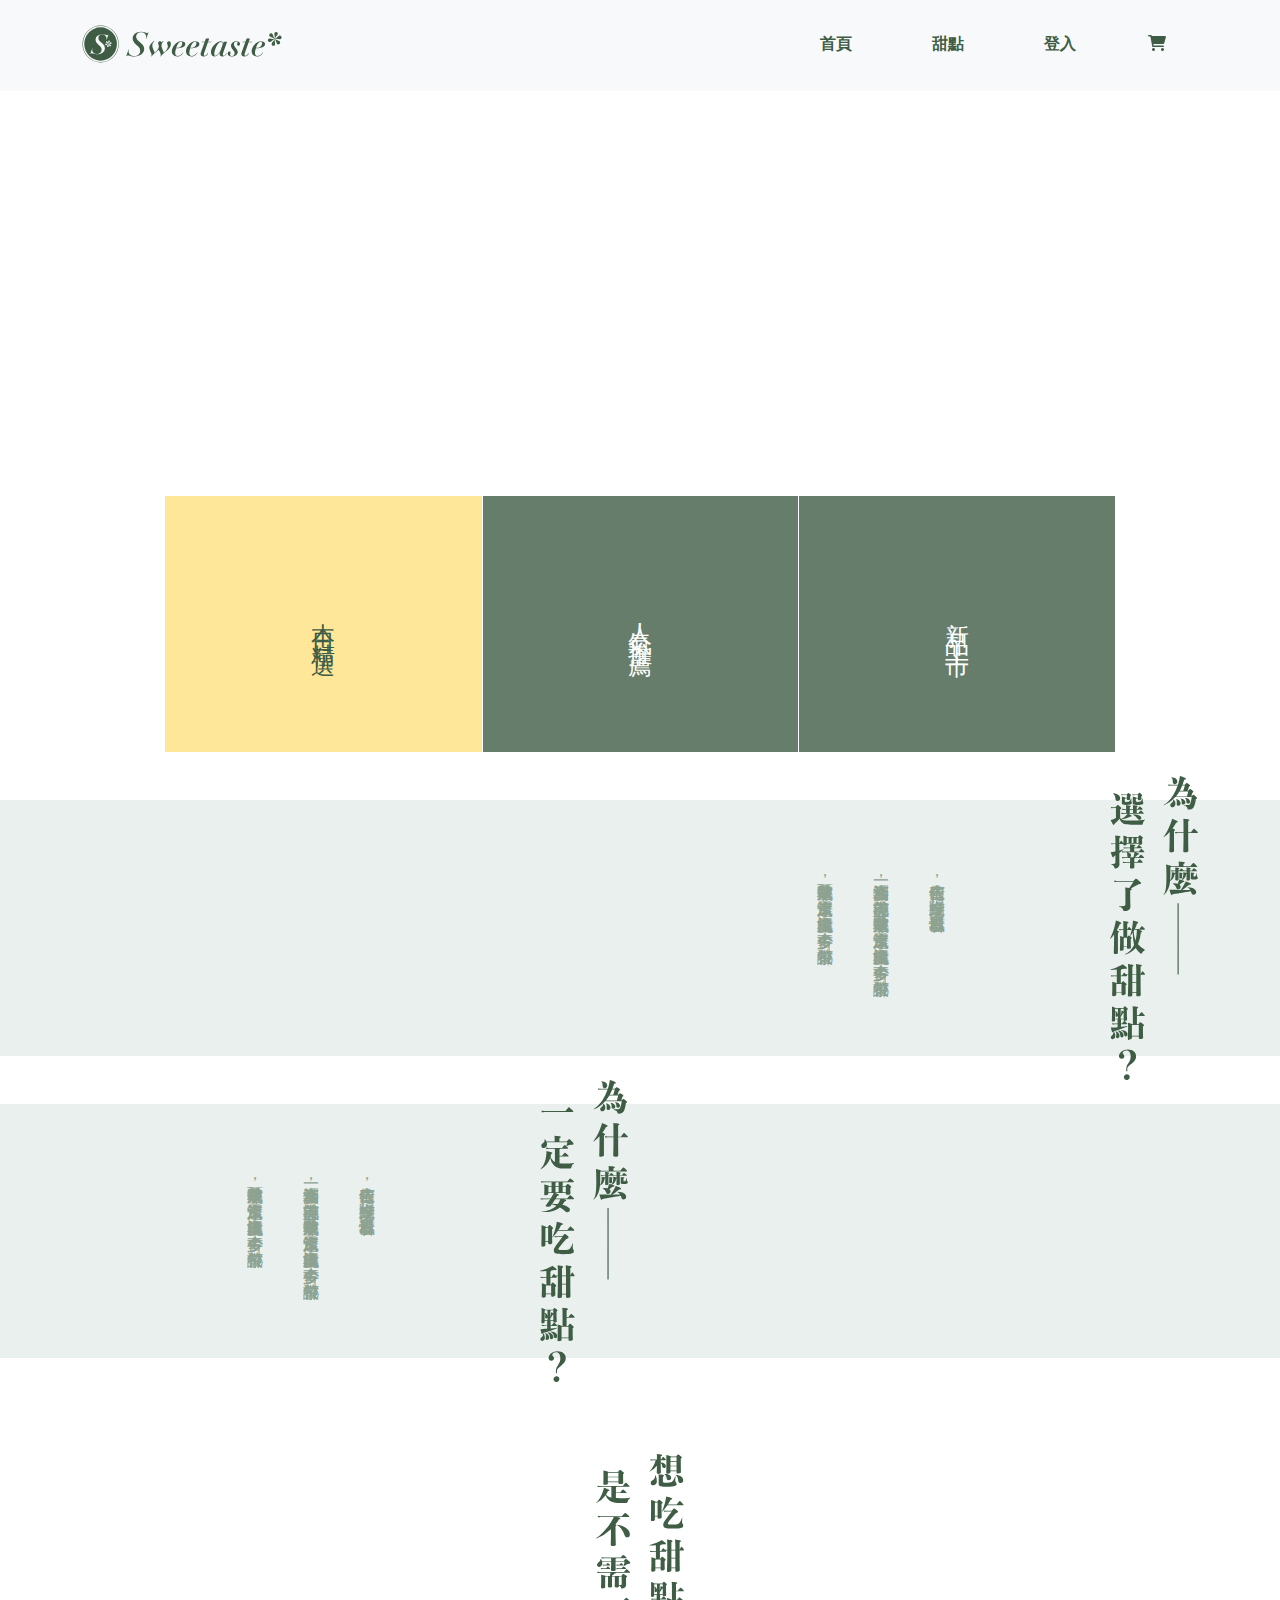
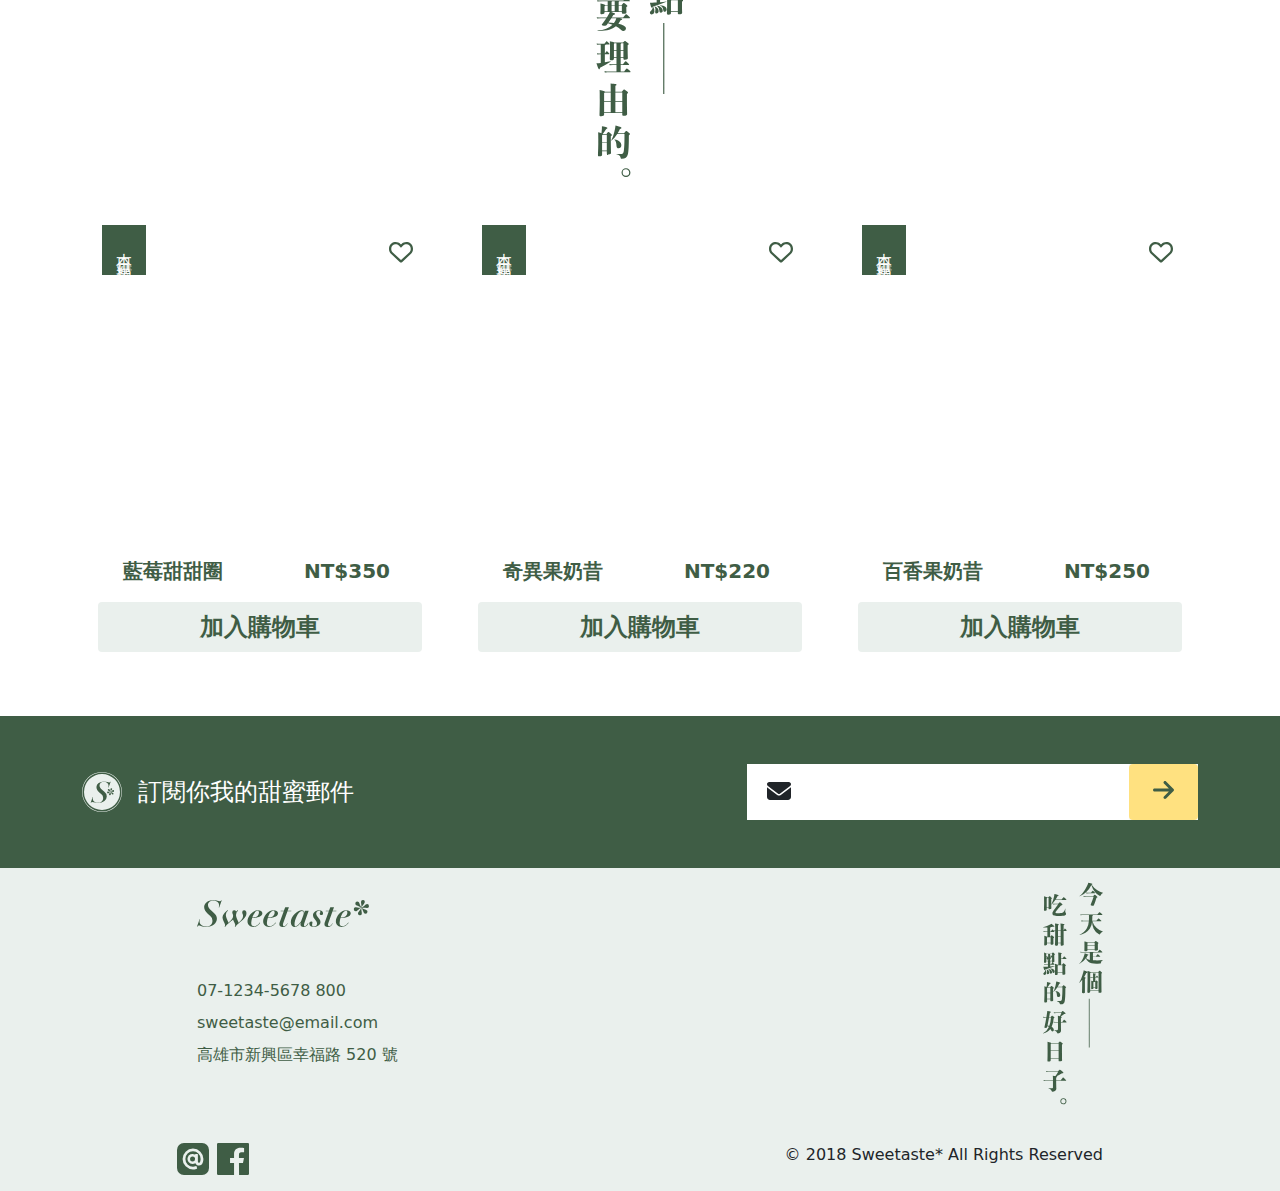
<file: bootstarp 5 甜點電商/pages/index.html>
<!DOCTYPE html>
<html lang="en">
<head>
    <meta charset="UTF-8">
    <meta http-equiv="X-UA-Compatible" content="IE=edge">
    <meta name="viewport" content="width=device-width, initial-scale=1.0">
    <link href="../assets/images/logo-dark.svg" type="image/x-icon" rel="shortcut icon">
    <link href="https://fonts.googleapis.com/icon?family=Material+Icons" rel="stylesheet">
    <link rel="stylesheet" href="../assets/stylesheet/vendor/fontawesome.all.min.css">
    <link rel="stylesheet" href="https://cdnjs.cloudflare.com/ajax/libs/font-awesome/6.1.1/css/all.min.css">
    <link rel="stylesheet" href="../assets/stylesheet/all.css">
    <title>甜點電商-首頁</title>
</head>
<body>
    <!--nav-->
    <nav class="navbar navbar-expand-lg navbar-light bg-light">
        <div class="container">
            <a class="navbar-brand" href="index.html"><img src="../assets/images/logo-all-dark.svg" alt="" width="200px" height="40px"></a>
            <button class="navbar-toggler " type="button" data-bs-toggle="collapse" data-bs-target="#navbarSupportedContent" aria-controls="navbarSupportedContent" aria-expanded="false" aria-label="Toggle navigation">
                <span class="navbar-toggler-icon"></span>
            </button>
            <div class="collapse navbar-collapse" id="navbarSupportedContent">
                <ul class="navbar-nav ms-auto mb-2 mb-lg-0 ali-c">
                    <li class="nav-item pdx-4 py-3">
                        <a class="nav-link text-c fw-bold active" aria-current="page" href="index.html">首頁</a>
                    </li>
                    <li class="nav-item pdx-4 py-3">
                        <a class="nav-link text-c fw-bold" href="product.html">甜點</a>
                    </li>
                    <li class="nav-item pdx-4 py-3">
                        <a class="nav-link text-c fw-bold" href="login.html">登入</a>
                    </li>      
                    <li class="nav-item pdx-4 py-3">
                        <a class="text-c" href="cart.html"><i class="fa-solid fa-cart-shopping"></i></a>
                    </li>          
                </ul>
            </div>
        </div>
    </nav>

    <!--header-->
    <div class="container gx-0">
        <div class="header mb-5">
            <div class="header-main-bg bg-cover"></div>
            <div class="row d-flex jc-c no-gutters header-item-position gx-0">
                <div class="col-md-10 ">
                    <div class="row no-gutters ">
                        <a href="#" class="col-4 header-item-wrap ali-c d-flex jc-c">
                            <span class="item-text">本日精選</span>
                            <div class="header-bg-color bg-light-color"></div>
                            <div class="header-item-bg bg-cover  filter-0" style="background-image: url(https://bit.ly/2QiWeQW);">
                            </div>
                        </a>
                        <a href="#" class="col-4 header-item-wrap ali-c d-flex jc-c border-left">
                            <span class="item-text text-white">人氣推薦</span>
                            <div class="header-bg-color bg-primary-color"></div>
                            <div class="header-item-bg bg-cover " style="background-image: url(https://bit.ly/2QbVsVR);"></div>
                        </a>
                        <a href="#" class="col-4 header-item-wrap ali-c d-flex jc-c border-left">
                            <span class="item-text text-white">新品上市</span>
                            <div class="header-bg-color bg-primary-color"></div>
                            <div class="header-item-bg bg-cover" style="background-image: url(https://bit.ly/2NcDVuB);"></div>
                        </a>    
                    </div>
                </div>
            </div>
        </div>
    </div>


<!--content-->
    <div class="row jc-c d-md-none">
        <div class="col-6 no-gutters">
            <img src="../assets/images/sm-橫式-為什麼選擇了做甜點.svg" alt="">
        </div>
    </div>
    <div class="content-bg secondary-light my-5">
        <div class="container">
            <div class="row my-md-5">
                <div class="col-md-6 gx-0">
                    <div class="intro-image h-100 bg-cover break-md-vertical-block" style="background-image: url(https://bit.ly/2xPn7Eq); min-height: 250px;"></div>
                </div>
                <div class="col-md-6">
                    <div class="verrical-content d-flex jc-e">
                        <div class="writing-md-vertical py-md-5 py-4 m-auto">
                            <p class="mb-0">是非成敗轉頭空，滾滾長江東逝水，白髮漁樵江渚上，古今多少事，都付笑談中。</p>
                            <p class="mb-0">一壺濁酒喜相逢，浪花淘盡英雄。是非成敗轉頭空，滾滾長江東逝水，白髮漁樵江渚上，古今多少事，都付笑談中。</p>
                            <p class="mb-0">青山依舊在，幾度夕陽紅。慣看秋月春風。</p>
                        </div>
                        <div class="verrical-img d-md-block d-none break-md-vertical-block">
                            <img src="../assets/images/lg-為什麼選擇了做甜點.svg" alt="" width="88px">
                        </div>
                    </div>
                </div>
            </div>
        </div>
    </div>

                <!--2-->
    <div class="row jc-c d-md-none">
        <div class="col-6 no-gutters">
            <img src="../assets/images/sm-橫式-為什麼一定要吃甜點.svg" alt="">
        </div>
    </div>
        <div class="content-bg secondary-light mt-5">
            <div class="container">
                <div class="row my-md-5 flex-row-reverse">
                    <div class="col-md-6 gx-0">
                        <div class="intro-image h-100 bg-cover break-md-vertical-block" style="background-image: url(https://bit.ly/2QvsT63); min-height: 250px;"></div>
                    </div>
                    <div class="col-md-6">
                        <div class="verrical-content d-flex jc-e">
                            <div class="writing-md-vertical py-md-5 py-4 m-auto">
                                <p class="mb-0">是非成敗轉頭空，滾滾長江東逝水，白髮漁樵江渚上，古今多少事，都付笑談中。</p>
                                <p class="mb-0">一壺濁酒喜相逢，浪花淘盡英雄。是非成敗轉頭空，滾滾長江東逝水，白髮漁樵江渚上，古今多少事，都付笑談中。</p>
                                <p class="mb-0">青山依舊在，幾度夕陽紅。慣看秋月春風。</p>
                            </div>
                            <div class="verrical-img d-md-block d-none break-md-vertical-block">
                                <img src="../assets/images/lg-為什麼一定要吃甜點.svg" alt="" width="88px">
                            </div>
                        </div>
                    </div>
                </div>
            </div>
        </div>

        <!--想吃甜點不需要理由-->
        <div class="container">
            <div class="row jc-c">
                <div class="col-6 d-flex jc-c">
                    <div class="my-md-5 d-md-block d-none">
                        <img src="../assets/images/lg-想吃甜點是不需要理由的.svg" alt="" width="88px">
                    </div>
                    <div class="my-5 d-md-none d-block">
                        <img src="../assets/images/sm-橫式-想吃甜點是不需要理由的.svg" alt="" width="256px">
                    </div>
                </div>
            </div>
        </div>

        <!--購物車-->
        <div class="container mb-5">
            <div class="row">
                <div class="col-md-4"> 
                    <div class="item-card">
                        <div class="card-image bg-cover position-relative" style="background-image: url(https://bit.ly/2zBjQuq); height: 315px;">
                            <div class="card-tag">
                                本日精選
                            </div>
                            <div class="card-favortive">
                                <a class="heart" href="#"><i class="fa-regular fa-heart "></i></a>
                            </div>
                        </div>
                        <div class="card-body text-c fw-bold fsz-20">
                            <div class="row">
                                <div class="col">
                                    <p>藍莓甜甜圈</p>
                                </div>
                                <div class="col">
                                    <p>NT$350</p>
                                </div>
                            </div>
                            <a href="#" class="w-100 fsz-24 fw-bold btn secondary-light text-primary" >加入購物車</a>
                        </div>
                    </div>
                </div>
                <div class="col-md-4"> 
                    <div class="item-card">
                        <div class="card-image bg-cover position-relative" style="background-image: url(https://bit.ly/2QiWeQW); height: 315px;">
                            <div class="card-tag">
                                本日精選
                            </div>
                            <div class="card-favortive">
                                <a class="heart" href="#"><i class="fa-regular fa-heart "></i></a>
                            </div>
                        </div>
                        <div class="card-body text-c fw-bold fsz-20">
                            <div class="row">
                                <div class="col">
                                    <p>奇異果奶昔</p>
                                </div>
                                <div class="col">
                                    <p>NT$220</p>
                                </div>
                            </div>
                            <a href="#" class="btn w-100 fsz-24 fw-bold btn secondary-light text-primary" >加入購物車</a>
                        </div>
                    </div>
                </div>
                <div class="col-md-4"> 
                    <div class="item-card">
                        <div class="card-image bg-cover position-relative" style="background-image: url(https://bit.ly/2QbVsVR); height: 315px;">
                            <div class="card-tag">
                                本日精選
                            </div>
                            <div class="card-favortive">
                                <a class="heart" href="#"><i class="fa-regular fa-heart "></i></a>
                            </div>
                        </div>
                        <div class="card-body text-c fw-bold fsz-20">
                            <div class="row">
                                <div class="col">
                                    <p>百香果奶昔</p>
                                </div>
                                <div class="col">
                                    <p>NT$250</p>
                                </div>
                            </div>
                            <a href="#" class="w-100 fsz-24 fw-bold btn secondary-light text-primary" >加入購物車</a>
                        </div>
                    </div>
                </div>
            </div>
        </div>


    <!--頁尾-->
    <div class="footer">
        <section class="py-5 bg-primary">
            <div class="container">
                <div class="row jc-sb gy-4">
                    <div class="col-md-5  d-flex align-items-center ali-c">
                        <img src="../assets/images/logo-light.svg" alt="" height="40px" width="40px">
                        <span class="fsz-24 text-white mx-3 ">訂閱你我的甜蜜郵件</span>
                    </div>
                    <div class="col-md-5">
                        <div class="d-flex form-square bg-light outline-0">
                            <label class="form-square-icon" for="email"><i class="fa-solid fa-envelope fsz-24"></i></label>
                            <input class="form-square-input py-3 form-input w-100 outline-0" type="email">
                            <button class="outline-0 btn btn-accent px-4"><i class="fa-solid fa-arrow-right fsz-24"></i></button>
                        </div>
                    </div>
                </div>
            </div>
        </section>

        <div class="footer-bottom secondary-light">
            <div class="container">
                <div class="row d-flex jc-c">
                    <div class="col-md-5 pd-4">
                        <img class="mb-5" src="../assets/images/logotype-lg-dark.svg" alt="" height="27px" width="172px">
                        <ul class="lh-lg px-0">
                            <li><a href="tel:+">07-1234-5678  800</a> </li>
                            <li><a href="mailto:"> sweetaste@email.com</a></li>
                            <li>高雄市新興區幸福路 520 號</li>
                        </ul>
                    </div>
                    <div class="col-md-5 d-md-flex jc-e  d-none ">
                        <img src="../assets/images/sm-今天是個吃甜點的好日子.svg" alt="" width="60px">
                    </div>
                </div>
                <div class="row d-flex jc-c mt-4">
                    <div class="col-md-5 d-flex mb-3">
                        <a href="#"><img src="../assets/images/ic-line@.svg" alt="" width="32px"></a>
                        <a class="px-2" href="#"><img src="../assets/images/ic-facebook.svg" alt=""  width="32px"></a>
                    </div>
                    <div class="col-md-5 text-md-end text-start">
                        <span>© 2018 Sweetaste* All Rights Reserved</span>
                    </div>
                </div>
            </div>
        </div>
    </div>


<script src="../assets/stylesheet/vendor/fontawesome.all.min.js"></script>
<script src="../assets/stylesheet/bootstrap/dist/js/bootstrap.bundle.min.js"></script>
<script src="../assets/js/jquery-3.6.0.min.js"></script>
<script src="../assets/js/all.js"></script>
</body>
</html>
</file>
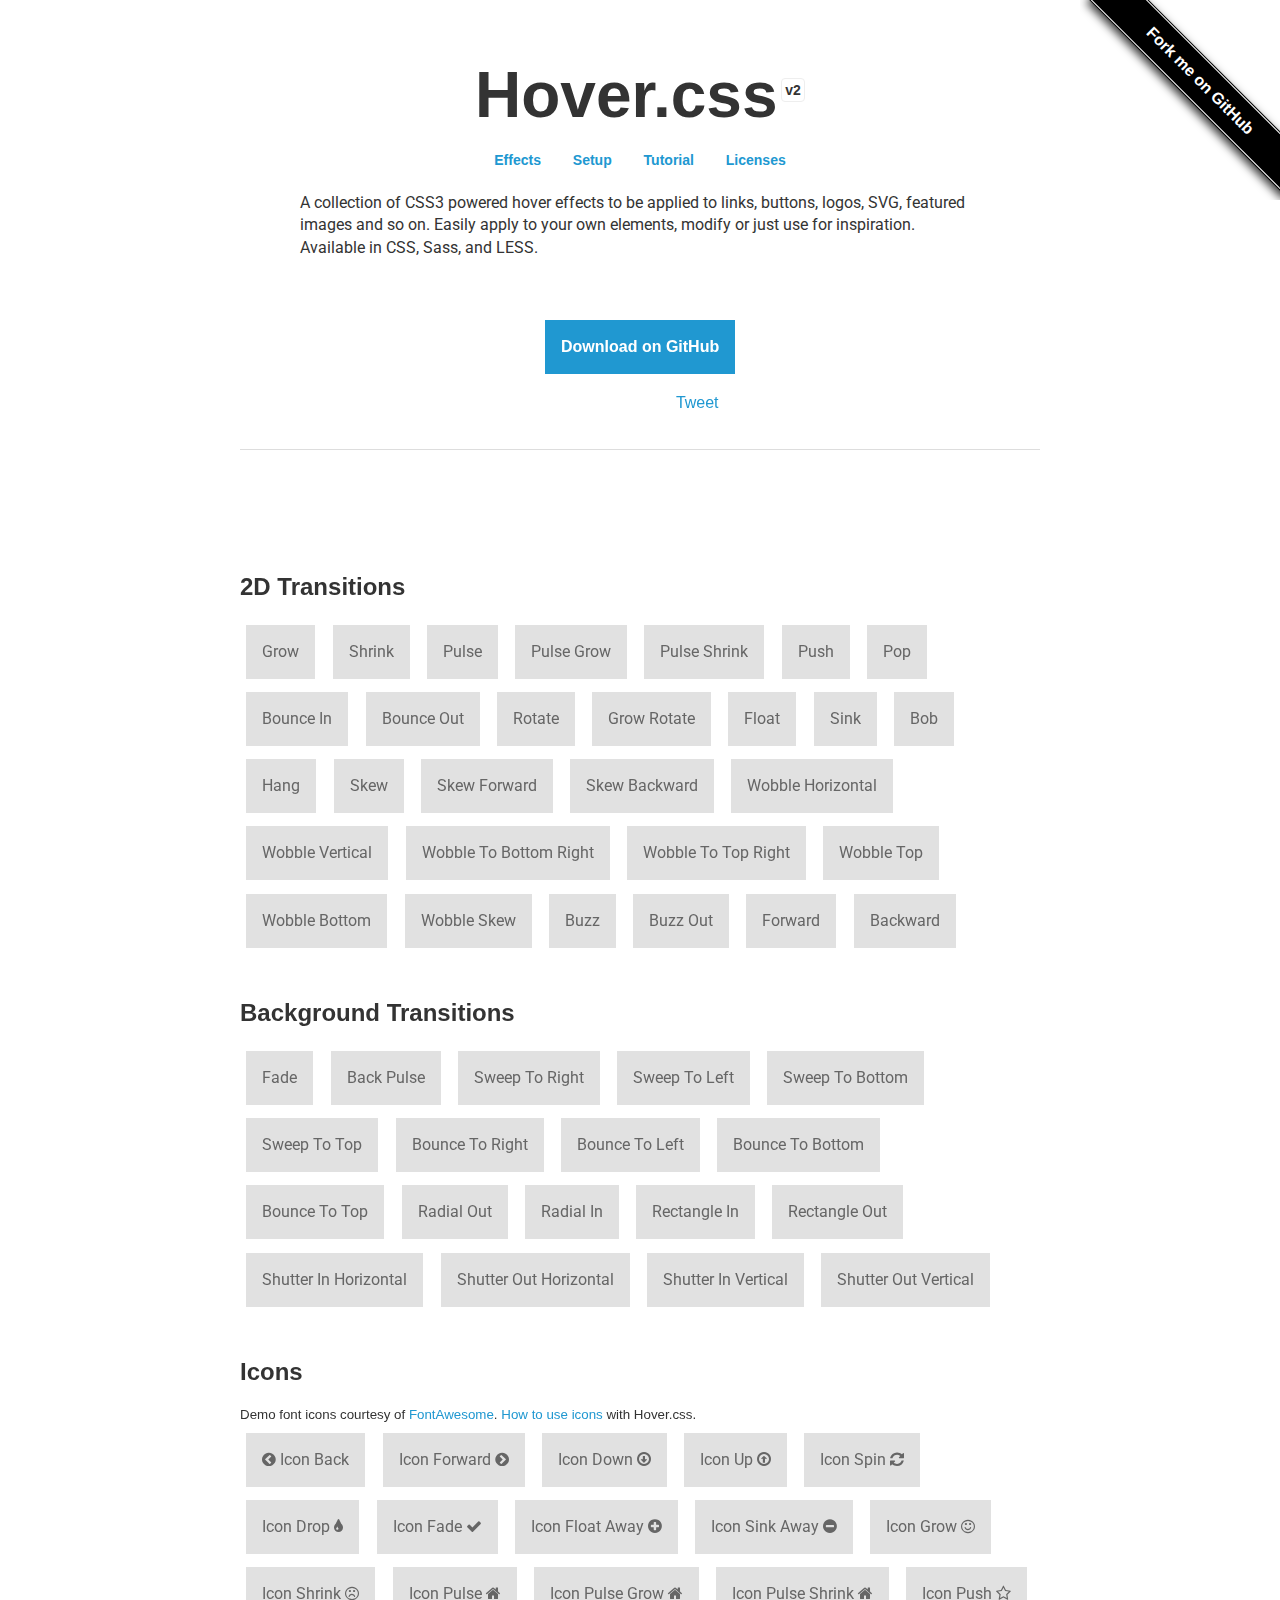
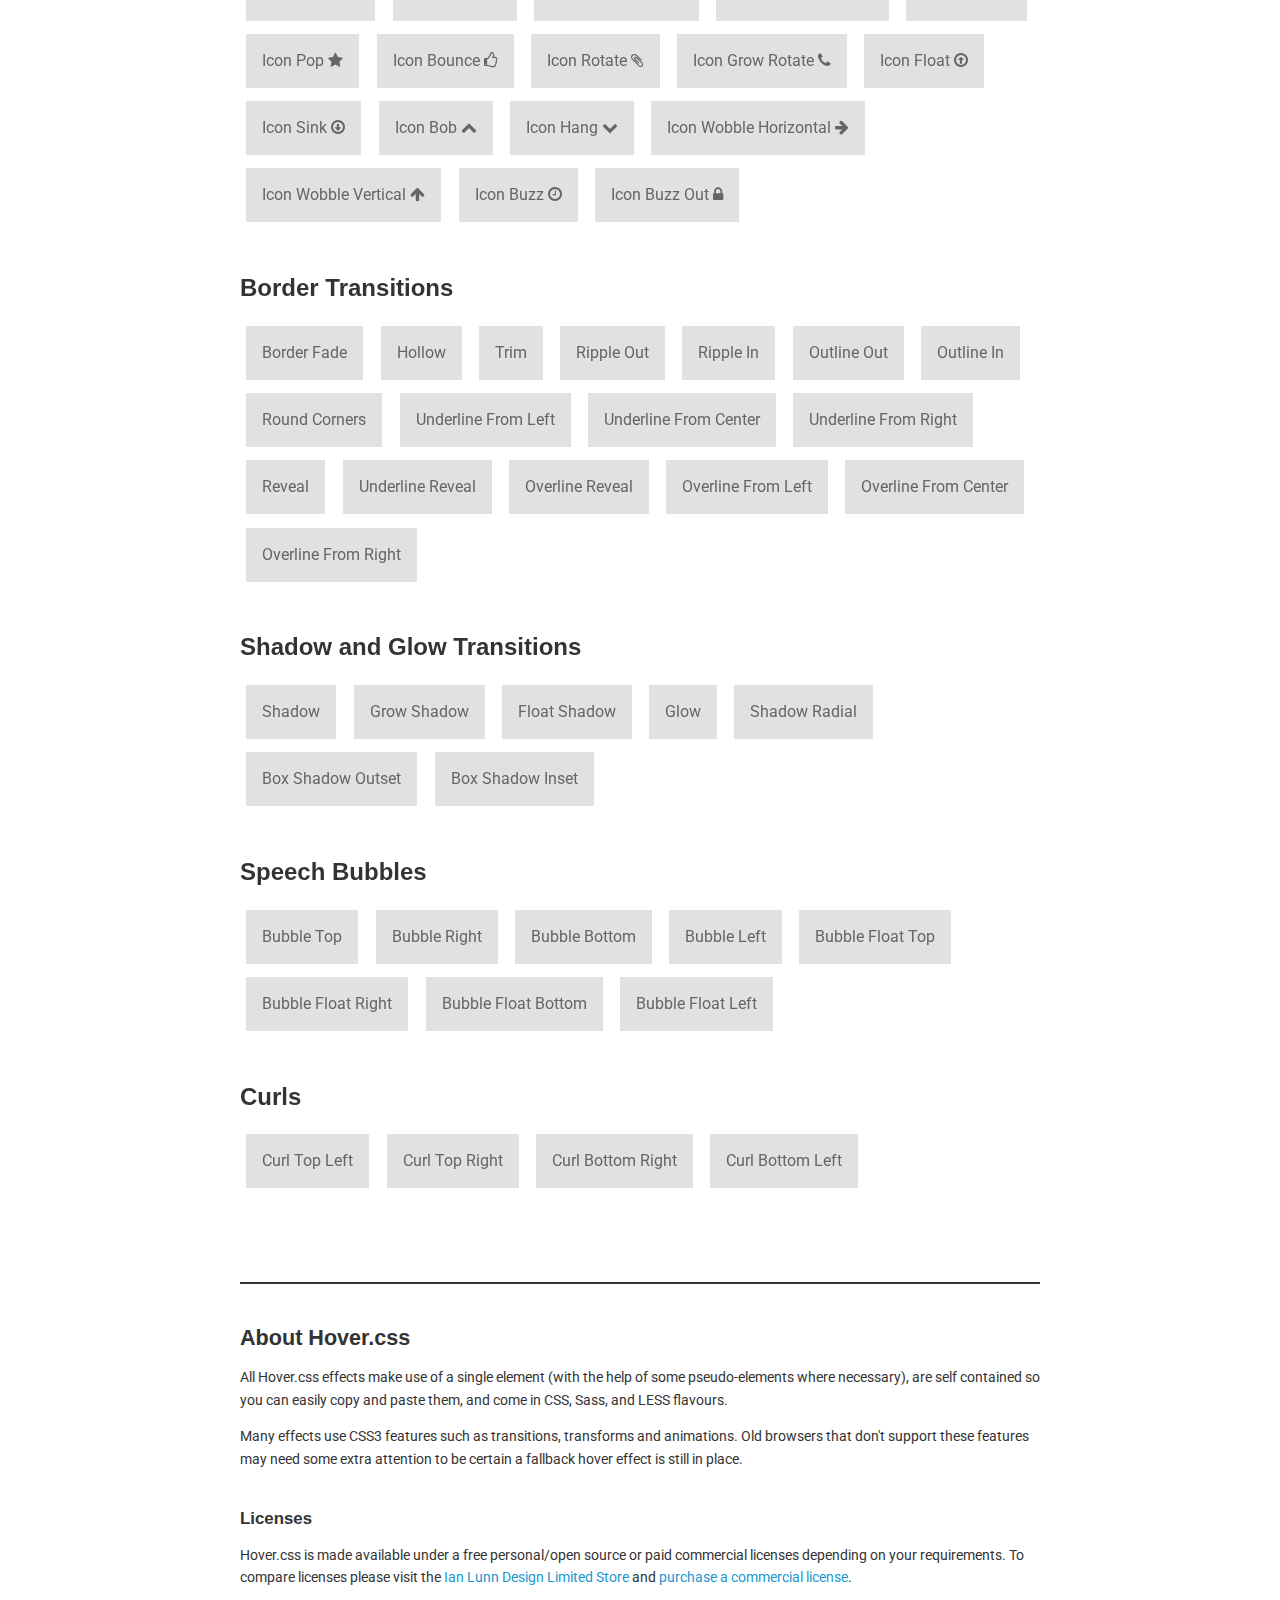
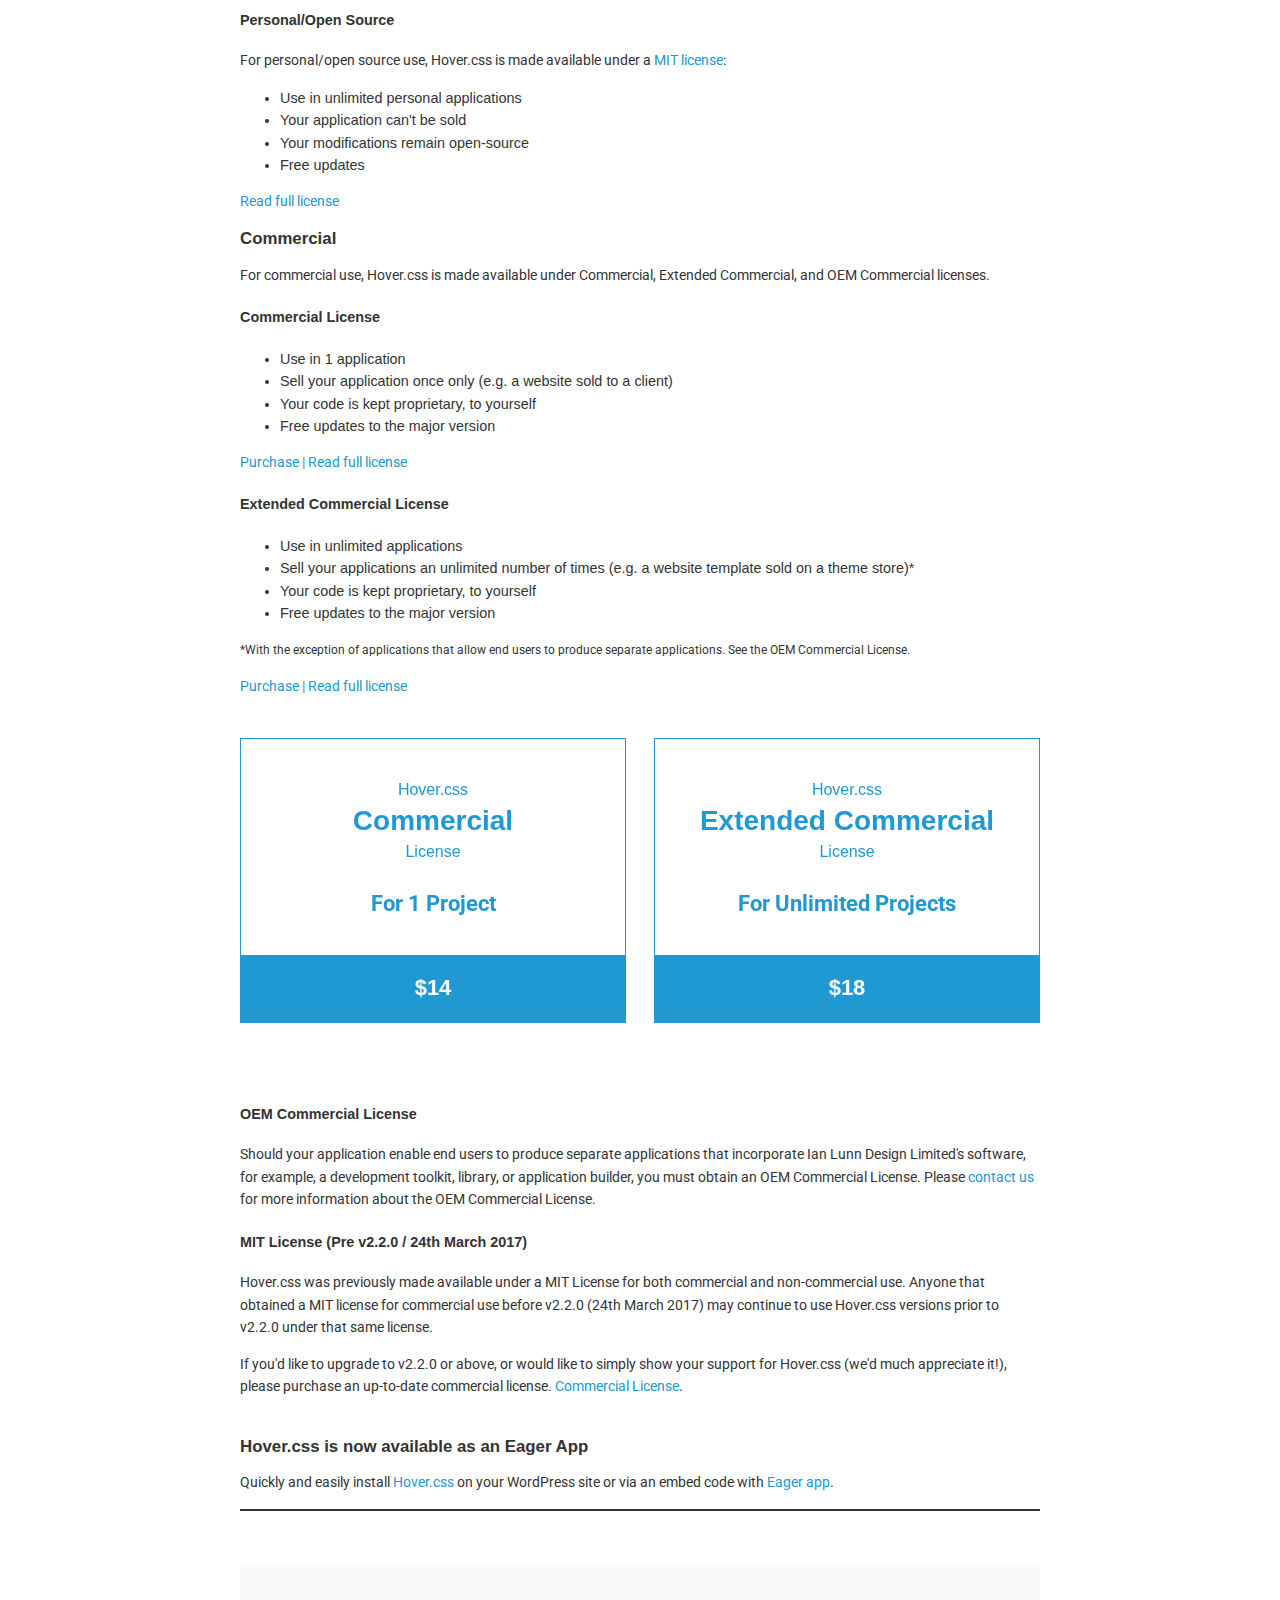
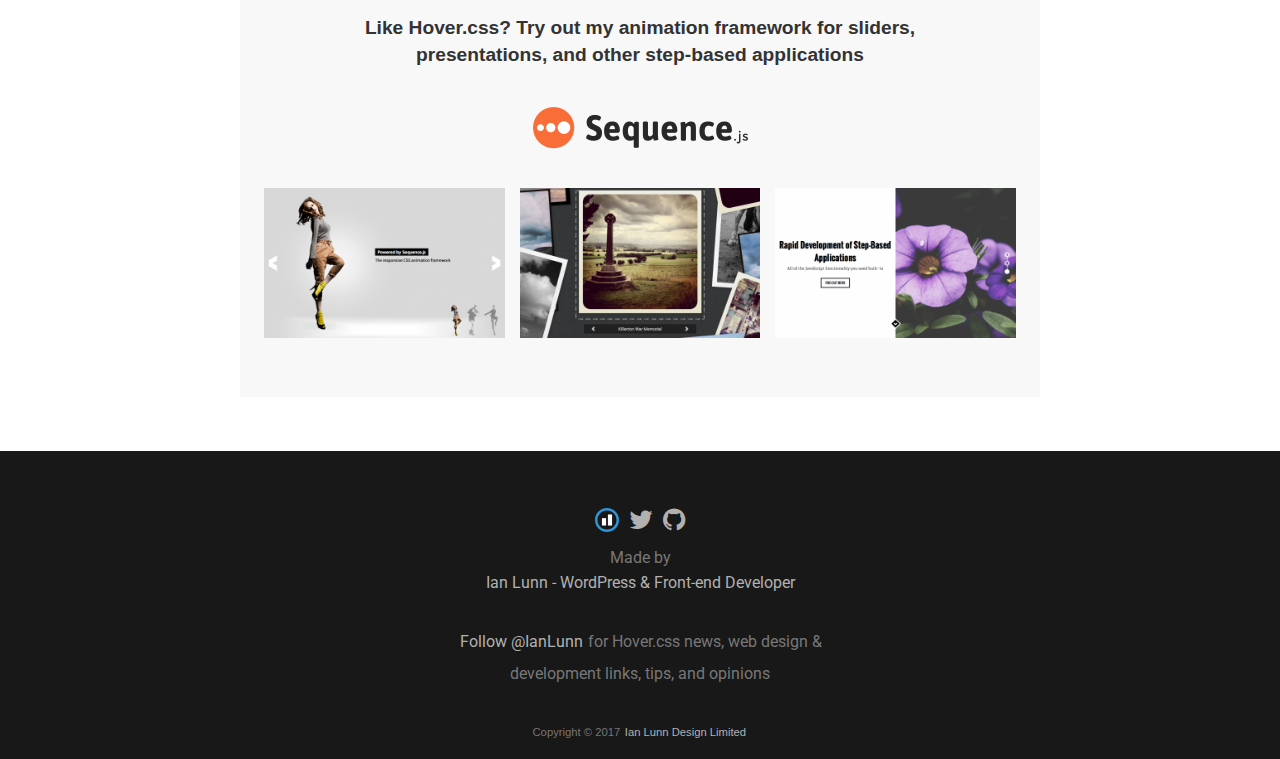
<file: RWD最終作業/vendors/Hover-master/index.html>
<!DOCTYPE html>
<html lang="en">
	<head>
		<meta charset="utf-8">
		<meta property="og:image" content="https://ianlunn.github.io/Hover/hover.jpg" />
		<meta property="og:site_name" content="Hover.css"/>
		<meta property="og:title" content="Hover.css - A collection of CSS3 powered hover effects" />
		<title>Hover.css - A collection of CSS3 powered hover effects</title>
		<link href="css/demo-page.css" rel="stylesheet" media="all">
		<link href="css/hover.css" rel="stylesheet" media="all">
		<link href="https://maxcdn.bootstrapcdn.com/font-awesome/4.2.0/css/font-awesome.min.css" rel="stylesheet" media="all">
	</head>
	<body>

		<!--[if lt IE 10]>
		<p class="browsehappy">You are using an <strong>outdated</strong> browser. Please <a href="https://browsehappy.com/">upgrade your browser</a> to improve your experience.</p>
		<![endif]-->

		<div class="main">
			<span id="forkongithub"><a href="https://github.com/IanLunn/Hover">Fork me on GitHub</a></span>

			<h1>Hover.css <a href="https://github.com/IanLunn/Hover/releases" class="sup" title="View release history">v2</a></h1>

			<nav>
				<ul>
					<li><a href="#effects" title="Effects">Effects</a></li>
					<li><a href="https://github.com/IanLunn/Hover/blob/master/README.md#hovercss" title="Setup">Setup</a></li>
					<li><a href="https://ianlunn.co.uk/articles/hover-css-tutorial-introduction/" title="hover.css Tutorial and Introduction">Tutorial</a></li>
					<li><a href="#licenses" title="Licenses">Licenses</a></li>
				</ul>
			</nav>

			<p class="intro">A collection of CSS3 powered hover effects to be applied to links, buttons, logos, SVG, featured images and so on. Easily apply to your own elements, modify or just use for inspiration. Available in CSS, Sass, and LESS.</p>

			<div class="download aligncenter">
				<a class="button cta hvr-float-shadow" href="https://github.com/IanLunn/Hover">Download on GitHub</a>
			</div>

			<div class="social aligncenter">
				<div class="social-button">
					<iframe src="https://ghbtns.com/github-btn.html?user=IanLunn&repo=Hover&type=watch&count=true" allowtransparency="true" frameborder="0" scrolling="0" width="110" height="20"></iframe>
				</div>

				<div class="social-button">
					<a href="https://twitter.com/share" class="twitter-share-button" data-related="IanLunn" data-dnt="true">Tweet</a>
				</div>
			</div>

			<hr />
			<br />

			<script async type="text/javascript" src="//cdn.carbonads.com/carbon.js?serve=CKYIE23M&placement=ianlunncouk" id="_carbonads_js"></script>

			<div id="effects" class="effects">

				<h2>2D Transitions</h2>

				<a href="#" class="hvr-grow">Grow</a>
				<a href="#" class="hvr-shrink">Shrink</a>
				<a href="#" class="hvr-pulse">Pulse</a>
				<a href="#" class="hvr-pulse-grow">Pulse Grow</a>
				<a href="#" class="hvr-pulse-shrink">Pulse Shrink</a>
				<a href="#" class="hvr-push">Push</a>
				<a href="#" class="hvr-pop">Pop</a>
				<a href="#" class="hvr-bounce-in">Bounce In</a>
				<a href="#" class="hvr-bounce-out">Bounce Out</a>
				<a href="#" class="hvr-rotate">Rotate</a>
				<a href="#" class="hvr-grow-rotate">Grow Rotate</a>
				<a href="#" class="hvr-float">Float</a>
				<a href="#" class="hvr-sink">Sink</a>
				<a href="#" class="hvr-bob">Bob</a>
				<a href="#" class="hvr-hang">Hang</a>
				<a href="#" class="hvr-skew">Skew</a>
				<a href="#" class="hvr-skew-forward">Skew Forward</a>
				<a href="#" class="hvr-skew-backward">Skew Backward</a>
				<a href="#" class="hvr-wobble-horizontal">Wobble Horizontal</a>
				<a href="#" class="hvr-wobble-vertical">Wobble Vertical</a>
				<a href="#" class="hvr-wobble-to-bottom-right">Wobble To Bottom Right</a>
				<a href="#" class="hvr-wobble-to-top-right">Wobble To Top Right</a>
				<a href="#" class="hvr-wobble-top">Wobble Top</a>
				<a href="#" class="hvr-wobble-bottom">Wobble Bottom</a>
				<a href="#" class="hvr-wobble-skew">Wobble Skew</a>
				<a href="#" class="hvr-buzz">Buzz</a>
				<a href="#" class="hvr-buzz-out">Buzz Out</a>
				<a href="#" class="hvr-forward">Forward</a>
				<a href="#" class="hvr-backward">Backward</a>


				<h2>Background Transitions</h2>

				<a href="#" class="hvr-fade">Fade</a>
				<a href="#" class="hvr-back-pulse">Back Pulse</a>
				<a href="#" class="hvr-sweep-to-right">Sweep To Right</a>
				<a href="#" class="hvr-sweep-to-left">Sweep To Left</a>
				<a href="#" class="hvr-sweep-to-bottom">Sweep To Bottom</a>
				<a href="#" class="hvr-sweep-to-top">Sweep To Top</a>
				<a href="#" class="hvr-bounce-to-right">Bounce To Right</a>
				<a href="#" class="hvr-bounce-to-left">Bounce To Left</a>
				<a href="#" class="hvr-bounce-to-bottom">Bounce To Bottom</a>
				<a href="#" class="hvr-bounce-to-top">Bounce To Top</a>
				<a href="#" class="hvr-radial-out">Radial Out</a>
				<a href="#" class="hvr-radial-in">Radial In</a>
				<a href="#" class="hvr-rectangle-in">Rectangle In</a>
				<a href="#" class="hvr-rectangle-out">Rectangle Out</a>
				<a href="#" class="hvr-shutter-in-horizontal">Shutter In Horizontal</a>
				<a href="#" class="hvr-shutter-out-horizontal">Shutter Out Horizontal</a>
				<a href="#" class="hvr-shutter-in-vertical">Shutter In Vertical</a>
				<a href="#" class="hvr-shutter-out-vertical">Shutter Out Vertical</a>


				<h2>Icons</h2>

				<small>Demo font icons courtesy of <a href="https://fortawesome.github.io/Font-Awesome/">FontAwesome</a>. <a href="https://github.com/IanLunn/Hover/#using-icon-effects">How to use icons</a> with Hover.css.</small>

				<a href="#" class="hvr-icon-back">
					<i class="fa fa-chevron-circle-left hvr-icon"></i> Icon Back
				</a>
				<a href="#" class="hvr-icon-forward">
					Icon Forward
					<i class="fa fa-chevron-circle-right hvr-icon"></i>
				</a>
				<a href="#" class="hvr-icon-down">
					Icon Down <i class="fa fa-arrow-circle-o-down hvr-icon"></i>
				</a>
				<a href="#" class="hvr-icon-up">
					Icon Up <i class="fa fa-arrow-circle-o-up hvr-icon"></i>
				</a>
				<a href="#" class="hvr-icon-spin">
					Icon Spin <i class="fa fa-refresh hvr-icon"></i>
				</a>
				<a href="#" class="hvr-icon-drop">
					Icon Drop <i class="fa fa-tint hvr-icon"></i>
				</a>
				<a href="#" class="hvr-icon-fade">
					Icon Fade <i class="fa fa-check hvr-icon"></i>
				</a>
				<a href="#" class="hvr-icon-float-away">
					Icon Float Away <i class="fa fa-plus-circle hvr-icon"></i>
				</a>
				<a href="#" class="hvr-icon-sink-away">
					Icon Sink Away <i class="fa fa-minus-circle hvr-icon"></i>
				</a>
				<a href="#" class="hvr-icon-grow">
					Icon Grow <i class="fa fa-smile-o hvr-icon"></i>
				</a>
				<a href="#" class="hvr-icon-shrink">
					Icon Shrink <i class="fa fa-frown-o hvr-icon"></i>
				</a>
				<a href="#" class="hvr-icon-pulse">
					Icon Pulse <i class="fa fa-home hvr-icon"></i>
				</a>
				<a href="#" class="hvr-icon-pulse-grow">
					Icon Pulse Grow <i class="fa fa-home hvr-icon"></i>
				</a>
				<a href="#" class="hvr-icon-pulse-shrink">
					Icon Pulse Shrink <i class="fa fa-home hvr-icon"></i>
				</a>
				<a href="#" class="hvr-icon-push">
					Icon Push <i class="fa fa-star-o hvr-icon"></i>
				</a>
				<a href="#" class="hvr-icon-pop">
					Icon Pop <i class="fa fa-star hvr-icon"></i>
				</a>
				<a href="#" class="hvr-icon-bounce">
					Icon Bounce <i class="fa fa-thumbs-o-up hvr-icon"></i>
				</a>
				<a href="#" class="hvr-icon-rotate">
					Icon Rotate <i class="fa fa-paperclip hvr-icon"></i>
				</a>
				<a href="#" class="hvr-icon-grow-rotate">
					Icon Grow Rotate <i class="fa fa-phone hvr-icon"></i>
				</a>
				<a href="#" class="hvr-icon-float">
					Icon Float <i class="fa fa-arrow-circle-o-up hvr-icon"></i>
				</a>
				<a href="#" class="hvr-icon-sink">
					Icon Sink <i class="fa fa-arrow-circle-o-down hvr-icon"></i>
				</a>
				<a href="#" class="hvr-icon-bob">
					Icon Bob <i class="fa fa-chevron-up hvr-icon"></i>
				</a>
				<a href="#" class="hvr-icon-hang">
					Icon Hang <i class="fa fa-chevron-down hvr-icon"></i>
				</a>
				<a href="#" class="hvr-icon-wobble-horizontal">
					Icon Wobble Horizontal <i class="fa fa-arrow-right hvr-icon"></i>
				</a>
				<a href="#" class="hvr-icon-wobble-vertical">
					Icon Wobble Vertical <i class="fa fa-arrow-up hvr-icon"></i>
				</a>
				<a href="#" class="hvr-icon-buzz">
					Icon Buzz <i class="fa fa-clock-o hvr-icon"></i>
				</a>
				<a href="#" class="hvr-icon-buzz-out">
					Icon Buzz Out <i class="fa fa-lock hvr-icon"></i>
				</a>


				<h2>Border Transitions</h2>

				<a href="#" class="hvr-border-fade">Border Fade</a>
				<a href="#" class="hvr-hollow">Hollow</a>
				<a href="#" class="hvr-trim">Trim</a>
				<a href="#" class="hvr-ripple-out">Ripple Out</a>
				<a href="#" class="hvr-ripple-in">Ripple In</a>
				<a href="#" class="hvr-outline-out">Outline Out</a>
				<a href="#" class="hvr-outline-in">Outline In</a>
				<a href="#" class="hvr-round-corners">Round Corners</a>
				<a href="#" class="hvr-underline-from-left">Underline From Left</a>
				<a href="#" class="hvr-underline-from-center">Underline From Center</a>
				<a href="#" class="hvr-underline-from-right">Underline From Right</a>
				<a href="#" class="hvr-reveal">Reveal</a>
				<a href="#" class="hvr-underline-reveal">Underline Reveal</a>
				<a href="#" class="hvr-overline-reveal">Overline Reveal</a>
				<a href="#" class="hvr-overline-from-left">Overline From Left</a>
				<a href="#" class="hvr-overline-from-center">Overline From Center</a>
				<a href="#" class="hvr-overline-from-right">Overline From Right</a>


				<h2>Shadow and Glow Transitions</h2>

				<a href="#" class="hvr-shadow">Shadow</a>
				<a href="#" class="hvr-grow-shadow">Grow Shadow</a>
				<a href="#" class="hvr-float-shadow">Float Shadow</a>
				<a href="#" class="hvr-glow">Glow</a>
				<a href="#" class="hvr-shadow-radial">Shadow Radial</a>
				<a href="#" class="hvr-box-shadow-outset">Box Shadow Outset</a>
				<a href="#" class="hvr-box-shadow-inset">Box Shadow Inset</a>


				<h2>Speech Bubbles</h2>

				<a href="#" class="hvr-bubble-top">Bubble Top</a>
				<a href="#" class="hvr-bubble-right">Bubble Right</a>
				<a href="#" class="hvr-bubble-bottom">Bubble Bottom</a>
				<a href="#" class="hvr-bubble-left">Bubble Left</a>
				<a href="#" class="hvr-bubble-float-top">Bubble Float Top</a>
				<a href="#" class="hvr-bubble-float-right">Bubble Float Right</a>
				<a href="#" class="hvr-bubble-float-bottom">Bubble Float Bottom</a>
				<a href="#" class="hvr-bubble-float-left">Bubble Float Left</a>


				<h2>Curls</h2>

				<a href="#" class="hvr-curl-top-left">Curl Top Left</a>
				<a href="#" class="hvr-curl-top-right">Curl Top Right</a>
				<a href="#" class="hvr-curl-bottom-right">Curl Bottom Right</a>
				<a href="#" class="hvr-curl-bottom-left">Curl Bottom Left</a>
			</div>


			<div class="footer">
				<div class="about">
					<h2>About Hover.css</h2>

					<p>All Hover.css effects make use of a single element (with the help of some pseudo-elements where necessary), are self contained so you can easily copy and paste them, and come in CSS, Sass, and LESS flavours.</p>

					<p>Many effects use CSS3 features such as transitions, transforms and animations. Old browsers that don't support these features may need some extra attention to be certain a fallback hover effect is still in place.</p>

					<br />
					<h3 id="licenses">Licenses</h3>

					<p>Hover.css is made available under a free personal/open source or paid commercial licenses depending on your requirements. To compare licenses please visit the <a href="https://ianlunn.co.uk/store/licenses/">Ian Lunn Design Limited Store</a> and <a href="https://ianlunn.co.uk/store/hover-css/">purchase a commercial license</a>.</p>

					<h4 id="personal">Personal/Open Source</h4>

					<p>For personal/open source use, Hover.css is made available under a <a href="https://opensource.org/licenses/MIT">MIT license</a>:</p>

					<ul>
						<li>Use in unlimited personal applications</li>
						<li>Your application can't be sold</li>
						<li>Your modifications remain open-source</li>
						<li>Free updates</li>
					</ul>

					<p><a href="https://ianlunn.co.uk/store/licenses/personal/">Read full license</a></p>

					<h3 id="commercial-licenses">Commercial</h3>

					<p>For commercial use, Hover.css is made available under Commercial, Extended Commercial, and OEM Commercial licenses.</p>

					<h4 id="commercial">Commercial License</h4>

					<ul>
						<li>Use in 1 application</li>
						<li>Sell your application once only (e.g. a website sold to a client)</li>
						<li>Your code is kept proprietary, to yourself</li>
						<li>Free updates to the major version</li>
					</ul>

					<p><a href="https://ianlunn.co.uk/store/hover-css/?attribute_pa_licenses=commercial">Purchase<a/> | <a href="https://ianlunn.co.uk/store/licenses/commercial/">Read full license</a></p>

					<h4 id="extended-commercial">Extended Commercial License</h4>

					<ul>
						<li>Use in unlimited applications</li>
						<li>Sell your applications an unlimited number of times (e.g. a website template sold on a theme store)*</li>
						<li>Your code is kept proprietary, to yourself</li>
						<li>Free updates to the major version</li>
					</ul>

					<p><small>*With the exception of applications that allow end users to produce separate applications. See the OEM Commercial License.</small></p>

					<p><a href="https://ianlunn.co.uk/store/hover-css/?attribute_pa_licenses=extended-commercial">Purchase<a/> | <a href="https://ianlunn.co.uk/store/licenses/extended-commercial/">Read full license</a></p>

					<div class="licenses">
						<a target="_blank" href="https://ianlunn.co.uk/store/hover-css/?attribute_pa_licenses=commercial" title="Commercial License" class="license hvr-float">
							<div class="license__content">
								<h5 class="license__title"><div>Hover.css</div> Commercial <div>License</div></h5>
								<p class="license__desc">For 1 Project</p>
							</div>
							<span class="license__button button cta">$14</span>
						</a>

						<a target="_blank" href="https://ianlunn.co.uk/store/hover-css/?attribute_pa_licenses=extended-commercial" title="Extended Commercial License" class="license hvr-float">
							<div class="license__content">
								<h5 class="license__title"><div>Hover.css</div> Extended Commercial <div>License</div></h5>
								<p class="license__desc">For Unlimited Projects</p>
							</div>
							<span class="license__button button cta">$18</span>
						</a>
					</div>

					<h4 id="oem-commercial">OEM Commercial License</h4>

					<p>Should your application enable end users to produce separate applications that incorporate Ian Lunn Design Limited's software, for example, a development toolkit, library, or application builder, you must obtain an OEM Commercial License. Please <a href="https://ianlunn.co.uk/contact/">contact us</a> for more information about the OEM Commercial License.</p>

					<h4>MIT License (Pre v2.2.0 / 24th March 2017)</h4>
					<p>Hover.css was previously made available under a MIT License for both commercial and non-commercial use. Anyone that obtained a MIT license for commercial use before v2.2.0 (24th March 2017) may continue to use Hover.css versions prior to v2.2.0 under that same license.</p>

					<p>If you'd like to upgrade to v2.2.0 or above, or would like to simply show your support for Hover.css (we'd much appreciate it!), please purchase an up-to-date commercial license. <a href="https://ianlunn.co.uk/store/hover-css/?attribute_pa_licenses=commercial" title="Commercial License">Commercial License</a>.</p>

					<br />
					<h3>Hover.css is now available as an Eager App</h3>
					<p>Quickly and easily install <a href="https://eager.io/app/AN_LdP2tOk0f">Hover.css</a> on your WordPress site or via an embed code with <a href="https://eager.io/">Eager app</a>.</p>
				</div>
			</div>

			<div class="ad">
				<h2>Like Hover.css? Try out my animation framework for sliders,<br /> presentations, and other step-based applications</h2>

				<a class="ad__logo" href="https://www.sequencejs.com/" title="Learn more about Sequence.js">
					<img src="sequence-logo.png" alt="Sequence.js" />
				</a>

				<div class="ad__preview">
					<a href="https://www.sequencejs.com/" title="Learn more about Sequence.js"><img src="modern-slide-in.png" /></a> <a class="second" href="https://www.sequencejs.com/" title="Learn more about Sequence.js"><img src="photo-stack.png" /></a> <a href="https://www.sequencejs.com/" title="Learn more about Sequence.js"><img src="two-up.png" /></a>
				</div>
			</div>

		</div>

		<div class="made-by group">
			<ul>
				<li>
					<!-- "IL" logo Copyright (c) Ian Lunn Design Limited 2017 -->
					<a cass="icon__ild" href="https://ianlunn.co.uk/" title="Ian Lunn - WordPress &amp; Front End Developer" target="_blank" class="ild-ident">
						<svg class="" onmouseenter="el=this;el.classList.add('active');setTimeout(function(){el.classList.remove('active')},600);" xmlns="https://www.w3.org/2000/svg" width="24" height="30" viewBox="0 0 52 52">
							<g class="circle-holder">
								<path class="circle" fill="#2E96D6" d="M5.4 26c0-11.4 9.2-20.6 20.6-20.6s20.6 9.2 20.6 20.6c0 11.4-9.2 20.6-20.6 20.6s-20.6-9.2-20.6-20.6zm-5.4 0c0 14.4 11.6 26 26 26s26-11.6 26-26-11.6-26-26-26-26 11.6-26 26z"></path>
							</g>
							<path class="i" fill="#fff" d="M15 22h9v16h-9v-16z"></path>
							<path class="l" fill="#fff" d="M28 14h9v24h-9v-24z"></path>
						</svg>
					</a>
				</li>
				<li><a class="icon__twitter" href="https://twitter.com/IanLunn/" title="Ian Lunn on Twitter" target="_blank"><i class="fa fa-twitter"></i></a></li>
				<li><a class="icon__github" href="https://github.com/IanLunn/Hover/" title="Hover.css on GitHub" target="_blank"><i class="fa fa-github"></i></a></li>
			</ul>
			<p>Made by<br /><a href="https://ianlunn.co.uk/" title="Ian Lunn - WordPress &amp; Front End Developer" target="_blank">Ian Lunn - WordPress &amp; Front-end Developer</a></p>

			<p class="follow"><a href="https://twitter.com/IanLunn" class="twitter-follow-button" data-show-count="false" data-dnt="true" data-size="large">Follow @IanLunn</a> for Hover.css news, web design &amp;<br /> development links, tips, and opinions</p>
			<small>Copyright &copy; 2017 <a href="https://ianlunn.co.uk/" title="Ian Lunn - WordPress &amp; Front End Developer" target="_blank">Ian Lunn Design Limited</a></small>
		</div>

		<script>
			/**
			 * Used to demonstrate Hover.css only. Not required when adding
			 * Hover.css to your own pages. Prevents a link from being
			 * navigated and gaining focus.
			 */
			var effects = document.querySelectorAll('.effects')[0];

			effects.addEventListener('click', function(e) {

				if (e.target.className.indexOf('hvr') > -1) {
					e.preventDefault();
					e.target.blur();

				}
			});
		</script>

		<script>!function(d,s,id){var js,fjs=d.getElementsByTagName(s)[0],p=/^https:/.test(d.location)?'http':'https';if(!d.getElementById(id)){js=d.createElement(s);js.id=id;js.src=p+'://platform.twitter.com/widgets.js';fjs.parentNode.insertBefore(js,fjs);}}(document, 'script', 'twitter-wjs');</script>

		<script>
		  (function(i,s,o,g,r,a,m){i['GoogleAnalyticsObject']=r;i[r]=i[r]||function(){
		  (i[r].q=i[r].q||[]).push(arguments)},i[r].l=1*new Date();a=s.createElement(o),
		  m=s.getElementsByTagName(o)[0];a.async=1;a.src=g;m.parentNode.insertBefore(a,m)
		  })(window,document,'script','//www.google-analytics.com/analytics.js','ga');

		  ga('create', 'UA-11991680-4', 'ianlunn.github.io');
		  ga('send', 'pageview');
		</script>
	</body>
</html>
</file>
<file: bootstarp 5 甜點電商/assets/stylesheet/all.css>
@charset "UTF-8";
/* 全站設定 */
img {
  display: block;
  max-width: 100%;
  height: auto;
}

a {
  text-decoration: none !important;
  display: block;
}

ul {
  list-style: none;
  padding: 0;
}

h1, .h1, h2, .h2, h3, .h3, h4, .h4, h5, .h5, p, a, li {
  color: #3F5D45 !important;
}

.text-primary-light {
  color: #8da291 !important;
}

/*!
 * Bootstrap v5.1.1 (https://getbootstrap.com/)
 * Copyright 2011-2021 The Bootstrap Authors
 * Copyright 2011-2021 Twitter, Inc.
 * Licensed under MIT (https://github.com/twbs/bootstrap/blob/main/LICENSE)
 */
:root {
  --bs-blue: #0d6efd;
  --bs-indigo: #6610f2;
  --bs-purple: #6f42c1;
  --bs-pink: #d63384;
  --bs-red: #dc3545;
  --bs-orange: #fd7e14;
  --bs-yellow: #ffc107;
  --bs-green: #198754;
  --bs-teal: #20c997;
  --bs-cyan: #0dcaf0;
  --bs-white: #fff;
  --bs-gray: #6c757d;
  --bs-gray-dark: #343a40;
  --bs-gray-100: #f8f9fa;
  --bs-gray-200: #e9ecef;
  --bs-gray-300: #dee2e6;
  --bs-gray-400: #ced4da;
  --bs-gray-500: #adb5bd;
  --bs-gray-600: #6c757d;
  --bs-gray-700: #495057;
  --bs-gray-800: #343a40;
  --bs-gray-900: #212529;
  --bs-primary: #3F5D45;
  --bs-secondary: #6c757d;
  --bs-success: #198754;
  --bs-info: #0dcaf0;
  --bs-warning: #ffc107;
  --bs-danger: #dc3545;
  --bs-light: #f8f9fa;
  --bs-dark: #212529;
  --bs-primary-rgb: 63, 93, 69;
  --bs-secondary-rgb: 108, 117, 125;
  --bs-success-rgb: 25, 135, 84;
  --bs-info-rgb: 13, 202, 240;
  --bs-warning-rgb: 255, 193, 7;
  --bs-danger-rgb: 220, 53, 69;
  --bs-light-rgb: 248, 249, 250;
  --bs-dark-rgb: 33, 37, 41;
  --bs-white-rgb: 255, 255, 255;
  --bs-black-rgb: 0, 0, 0;
  --bs-body-color-rgb: 33, 37, 41;
  --bs-body-bg-rgb: 255, 255, 255;
  --bs-font-sans-serif: system-ui, -apple-system, "Segoe UI", Roboto, "Helvetica Neue", Arial, "Noto Sans", "Liberation Sans", sans-serif, "Apple Color Emoji", "Segoe UI Emoji", "Segoe UI Symbol", "Noto Color Emoji";
  --bs-font-monospace: SFMono-Regular, Menlo, Monaco, Consolas, "Liberation Mono", "Courier New", monospace;
  --bs-gradient: linear-gradient(180deg, rgba(255, 255, 255, 0.15), rgba(255, 255, 255, 0));
  --bs-body-font-family: var(--bs-font-sans-serif);
  --bs-body-font-size: 1rem;
  --bs-body-font-weight: 400;
  --bs-body-line-height: 1.5;
  --bs-body-color: #212529;
  --bs-body-bg: #fff;
}

*,
*::before,
*::after {
  -webkit-box-sizing: border-box;
          box-sizing: border-box;
}

@media (prefers-reduced-motion: no-preference) {
  :root {
    scroll-behavior: smooth;
  }
}

body {
  margin: 0;
  font-family: var(--bs-body-font-family);
  font-size: var(--bs-body-font-size);
  font-weight: var(--bs-body-font-weight);
  line-height: var(--bs-body-line-height);
  color: var(--bs-body-color);
  text-align: var(--bs-body-text-align);
  background-color: var(--bs-body-bg);
  -webkit-text-size-adjust: 100%;
  -webkit-tap-highlight-color: rgba(0, 0, 0, 0);
}

hr {
  margin: 1rem 0;
  color: inherit;
  background-color: currentColor;
  border: 0;
  opacity: 0.25;
}

hr:not([size]) {
  height: 1px;
}

h6, .h6, h5, .h5, h4, .h4, h3, .h3, h2, .h2, h1, .h1 {
  margin-top: 0;
  margin-bottom: 0.5rem;
  font-weight: 500;
  line-height: 1.2;
}

h1, .h1 {
  font-size: calc(1.375rem + 1.5vw);
}
@media (min-width: 1200px) {
  h1, .h1 {
    font-size: 2.5rem;
  }
}

h2, .h2 {
  font-size: calc(1.325rem + 0.9vw);
}
@media (min-width: 1200px) {
  h2, .h2 {
    font-size: 2rem;
  }
}

h3, .h3 {
  font-size: calc(1.3rem + 0.6vw);
}
@media (min-width: 1200px) {
  h3, .h3 {
    font-size: 1.75rem;
  }
}

h4, .h4 {
  font-size: calc(1.275rem + 0.3vw);
}
@media (min-width: 1200px) {
  h4, .h4 {
    font-size: 1.5rem;
  }
}

h5, .h5 {
  font-size: 1.25rem;
}

h6, .h6 {
  font-size: 1rem;
}

p {
  margin-top: 0;
  margin-bottom: 1rem;
}

abbr[title],
abbr[data-bs-original-title] {
  -webkit-text-decoration: underline dotted;
          text-decoration: underline dotted;
  cursor: help;
  -webkit-text-decoration-skip-ink: none;
          text-decoration-skip-ink: none;
}

address {
  margin-bottom: 1rem;
  font-style: normal;
  line-height: inherit;
}

ol,
ul {
  padding-left: 2rem;
}

ol,
ul,
dl {
  margin-top: 0;
  margin-bottom: 1rem;
}

ol ol,
ul ul,
ol ul,
ul ol {
  margin-bottom: 0;
}

dt {
  font-weight: 700;
}

dd {
  margin-bottom: 0.5rem;
  margin-left: 0;
}

blockquote {
  margin: 0 0 1rem;
}

b,
strong {
  font-weight: bolder;
}

small, .small {
  font-size: 0.875em;
}

mark, .mark {
  padding: 0.2em;
  background-color: #fcf8e3;
}

sub,
sup {
  position: relative;
  font-size: 0.75em;
  line-height: 0;
  vertical-align: baseline;
}

sub {
  bottom: -0.25em;
}

sup {
  top: -0.5em;
}

a {
  color: #3F5D45;
  text-decoration: underline;
}
a:hover {
  color: #324a37;
}

a:not([href]):not([class]), a:not([href]):not([class]):hover {
  color: inherit;
  text-decoration: none;
}

pre,
code,
kbd,
samp {
  font-family: var(--bs-font-monospace);
  font-size: 1em;
  direction: ltr /* rtl:ignore */;
  unicode-bidi: bidi-override;
}

pre {
  display: block;
  margin-top: 0;
  margin-bottom: 1rem;
  overflow: auto;
  font-size: 0.875em;
}
pre code {
  font-size: inherit;
  color: inherit;
  word-break: normal;
}

code {
  font-size: 0.875em;
  color: #d63384;
  word-wrap: break-word;
}
a > code {
  color: inherit;
}

kbd {
  padding: 0.2rem 0.4rem;
  font-size: 0.875em;
  color: #fff;
  background-color: #212529;
  border-radius: 0.2rem;
}
kbd kbd {
  padding: 0;
  font-size: 1em;
  font-weight: 700;
}

figure {
  margin: 0 0 1rem;
}

img,
svg {
  vertical-align: middle;
}

table {
  caption-side: bottom;
  border-collapse: collapse;
}

caption {
  padding-top: 0.5rem;
  padding-bottom: 0.5rem;
  color: #6c757d;
  text-align: left;
}

th {
  text-align: inherit;
  text-align: -webkit-match-parent;
}

thead,
tbody,
tfoot,
tr,
td,
th {
  border-color: inherit;
  border-style: solid;
  border-width: 0;
}

label {
  display: inline-block;
}

button {
  border-radius: 0;
}

button:focus:not(:focus-visible) {
  outline: 0;
}

input,
button,
select,
optgroup,
textarea {
  margin: 0;
  font-family: inherit;
  font-size: inherit;
  line-height: inherit;
}

button,
select {
  text-transform: none;
}

[role=button] {
  cursor: pointer;
}

select {
  word-wrap: normal;
}
select:disabled {
  opacity: 1;
}

[list]::-webkit-calendar-picker-indicator {
  display: none;
}

button,
[type=button],
[type=reset],
[type=submit] {
  -webkit-appearance: button;
}
button:not(:disabled),
[type=button]:not(:disabled),
[type=reset]:not(:disabled),
[type=submit]:not(:disabled) {
  cursor: pointer;
}

::-moz-focus-inner {
  padding: 0;
  border-style: none;
}

textarea {
  resize: vertical;
}

fieldset {
  min-width: 0;
  padding: 0;
  margin: 0;
  border: 0;
}

legend {
  float: left;
  width: 100%;
  padding: 0;
  margin-bottom: 0.5rem;
  font-size: calc(1.275rem + 0.3vw);
  line-height: inherit;
}
@media (min-width: 1200px) {
  legend {
    font-size: 1.5rem;
  }
}
legend + * {
  clear: left;
}

::-webkit-datetime-edit-fields-wrapper,
::-webkit-datetime-edit-text,
::-webkit-datetime-edit-minute,
::-webkit-datetime-edit-hour-field,
::-webkit-datetime-edit-day-field,
::-webkit-datetime-edit-month-field,
::-webkit-datetime-edit-year-field {
  padding: 0;
}

::-webkit-inner-spin-button {
  height: auto;
}

[type=search] {
  outline-offset: -2px;
  -webkit-appearance: textfield;
}

/* rtl:raw:
[type="tel"],
[type="url"],
[type="email"],
[type="number"] {
  direction: ltr;
}
*/
::-webkit-search-decoration {
  -webkit-appearance: none;
}

::-webkit-color-swatch-wrapper {
  padding: 0;
}

::-webkit-file-upload-button {
  font: inherit;
}

::file-selector-button {
  font: inherit;
}

::-webkit-file-upload-button {
  font: inherit;
  -webkit-appearance: button;
}

output {
  display: inline-block;
}

iframe {
  border: 0;
}

summary {
  display: list-item;
  cursor: pointer;
}

progress {
  vertical-align: baseline;
}

[hidden] {
  display: none !important;
}

.lead {
  font-size: 1.25rem;
  font-weight: 300;
}

.display-1 {
  font-size: calc(1.625rem + 4.5vw);
  font-weight: 300;
  line-height: 1.2;
}
@media (min-width: 1200px) {
  .display-1 {
    font-size: 5rem;
  }
}

.display-2 {
  font-size: calc(1.575rem + 3.9vw);
  font-weight: 300;
  line-height: 1.2;
}
@media (min-width: 1200px) {
  .display-2 {
    font-size: 4.5rem;
  }
}

.display-3 {
  font-size: calc(1.525rem + 3.3vw);
  font-weight: 300;
  line-height: 1.2;
}
@media (min-width: 1200px) {
  .display-3 {
    font-size: 4rem;
  }
}

.display-4 {
  font-size: calc(1.475rem + 2.7vw);
  font-weight: 300;
  line-height: 1.2;
}
@media (min-width: 1200px) {
  .display-4 {
    font-size: 3.5rem;
  }
}

.display-5 {
  font-size: calc(1.425rem + 2.1vw);
  font-weight: 300;
  line-height: 1.2;
}
@media (min-width: 1200px) {
  .display-5 {
    font-size: 3rem;
  }
}

.display-6 {
  font-size: calc(1.375rem + 1.5vw);
  font-weight: 300;
  line-height: 1.2;
}
@media (min-width: 1200px) {
  .display-6 {
    font-size: 2.5rem;
  }
}

.list-unstyled {
  padding-left: 0;
  list-style: none;
}

.list-inline {
  padding-left: 0;
  list-style: none;
}

.list-inline-item {
  display: inline-block;
}
.list-inline-item:not(:last-child) {
  margin-right: 0.5rem;
}

.initialism {
  font-size: 0.875em;
  text-transform: uppercase;
}

.blockquote {
  margin-bottom: 1rem;
  font-size: 1.25rem;
}
.blockquote > :last-child {
  margin-bottom: 0;
}

.blockquote-footer {
  margin-top: -1rem;
  margin-bottom: 1rem;
  font-size: 0.875em;
  color: #6c757d;
}
.blockquote-footer::before {
  content: "— ";
}

.img-fluid {
  max-width: 100%;
  height: auto;
}

.img-thumbnail {
  padding: 0.25rem;
  background-color: #fff;
  border: 1px solid #dee2e6;
  border-radius: 0.25rem;
  max-width: 100%;
  height: auto;
}

.figure {
  display: inline-block;
}

.figure-img {
  margin-bottom: 0.5rem;
  line-height: 1;
}

.figure-caption {
  font-size: 0.875em;
  color: #6c757d;
}

.container,
.container-fluid,
.container-xxl,
.container-xl,
.container-lg,
.container-md,
.container-sm {
  width: 100%;
  padding-right: var(--bs-gutter-x, 0.75rem);
  padding-left: var(--bs-gutter-x, 0.75rem);
  margin-right: auto;
  margin-left: auto;
}

@media (min-width: 576px) {
  .container-sm, .container {
    max-width: 540px;
  }
}
@media (min-width: 768px) {
  .container-md, .container-sm, .container {
    max-width: 720px;
  }
}
@media (min-width: 992px) {
  .container-lg, .container-md, .container-sm, .container {
    max-width: 960px;
  }
}
@media (min-width: 1200px) {
  .container-xl, .container-lg, .container-md, .container-sm, .container {
    max-width: 1140px;
  }
}
@media (min-width: 1400px) {
  .container-xxl, .container-xl, .container-lg, .container-md, .container-sm, .container {
    max-width: 1320px;
  }
}
.row {
  --bs-gutter-x: 1.5rem;
  --bs-gutter-y: 0;
  display: -webkit-box;
  display: -ms-flexbox;
  display: flex;
  -ms-flex-wrap: wrap;
      flex-wrap: wrap;
  margin-top: calc(var(--bs-gutter-y) * -1);
  margin-right: calc(var(--bs-gutter-x) * -0.5);
  margin-left: calc(var(--bs-gutter-x) * -0.5);
}
.row > * {
  -ms-flex-negative: 0;
      flex-shrink: 0;
  width: 100%;
  max-width: 100%;
  padding-right: calc(var(--bs-gutter-x) * 0.5);
  padding-left: calc(var(--bs-gutter-x) * 0.5);
  margin-top: var(--bs-gutter-y);
}

.col {
  -webkit-box-flex: 1;
      -ms-flex: 1 0 0%;
          flex: 1 0 0%;
}

.row-cols-auto > * {
  -webkit-box-flex: 0;
      -ms-flex: 0 0 auto;
          flex: 0 0 auto;
  width: auto;
}

.row-cols-1 > * {
  -webkit-box-flex: 0;
      -ms-flex: 0 0 auto;
          flex: 0 0 auto;
  width: 100%;
}

.row-cols-2 > * {
  -webkit-box-flex: 0;
      -ms-flex: 0 0 auto;
          flex: 0 0 auto;
  width: 50%;
}

.row-cols-3 > * {
  -webkit-box-flex: 0;
      -ms-flex: 0 0 auto;
          flex: 0 0 auto;
  width: 33.3333333333%;
}

.row-cols-4 > * {
  -webkit-box-flex: 0;
      -ms-flex: 0 0 auto;
          flex: 0 0 auto;
  width: 25%;
}

.row-cols-5 > * {
  -webkit-box-flex: 0;
      -ms-flex: 0 0 auto;
          flex: 0 0 auto;
  width: 20%;
}

.row-cols-6 > * {
  -webkit-box-flex: 0;
      -ms-flex: 0 0 auto;
          flex: 0 0 auto;
  width: 16.6666666667%;
}

.col-auto {
  -webkit-box-flex: 0;
      -ms-flex: 0 0 auto;
          flex: 0 0 auto;
  width: auto;
}

.col-1 {
  -webkit-box-flex: 0;
      -ms-flex: 0 0 auto;
          flex: 0 0 auto;
  width: 8.33333333%;
}

.col-2 {
  -webkit-box-flex: 0;
      -ms-flex: 0 0 auto;
          flex: 0 0 auto;
  width: 16.66666667%;
}

.col-3 {
  -webkit-box-flex: 0;
      -ms-flex: 0 0 auto;
          flex: 0 0 auto;
  width: 25%;
}

.col-4 {
  -webkit-box-flex: 0;
      -ms-flex: 0 0 auto;
          flex: 0 0 auto;
  width: 33.33333333%;
}

.col-5 {
  -webkit-box-flex: 0;
      -ms-flex: 0 0 auto;
          flex: 0 0 auto;
  width: 41.66666667%;
}

.col-6 {
  -webkit-box-flex: 0;
      -ms-flex: 0 0 auto;
          flex: 0 0 auto;
  width: 50%;
}

.col-7 {
  -webkit-box-flex: 0;
      -ms-flex: 0 0 auto;
          flex: 0 0 auto;
  width: 58.33333333%;
}

.col-8 {
  -webkit-box-flex: 0;
      -ms-flex: 0 0 auto;
          flex: 0 0 auto;
  width: 66.66666667%;
}

.col-9 {
  -webkit-box-flex: 0;
      -ms-flex: 0 0 auto;
          flex: 0 0 auto;
  width: 75%;
}

.col-10 {
  -webkit-box-flex: 0;
      -ms-flex: 0 0 auto;
          flex: 0 0 auto;
  width: 83.33333333%;
}

.col-11 {
  -webkit-box-flex: 0;
      -ms-flex: 0 0 auto;
          flex: 0 0 auto;
  width: 91.66666667%;
}

.col-12 {
  -webkit-box-flex: 0;
      -ms-flex: 0 0 auto;
          flex: 0 0 auto;
  width: 100%;
}

.offset-1 {
  margin-left: 8.33333333%;
}

.offset-2 {
  margin-left: 16.66666667%;
}

.offset-3 {
  margin-left: 25%;
}

.offset-4 {
  margin-left: 33.33333333%;
}

.offset-5 {
  margin-left: 41.66666667%;
}

.offset-6 {
  margin-left: 50%;
}

.offset-7 {
  margin-left: 58.33333333%;
}

.offset-8 {
  margin-left: 66.66666667%;
}

.offset-9 {
  margin-left: 75%;
}

.offset-10 {
  margin-left: 83.33333333%;
}

.offset-11 {
  margin-left: 91.66666667%;
}

.g-0,
.gx-0 {
  --bs-gutter-x: 0;
}

.g-0,
.gy-0 {
  --bs-gutter-y: 0;
}

.g-1,
.gx-1 {
  --bs-gutter-x: 0.25rem;
}

.g-1,
.gy-1 {
  --bs-gutter-y: 0.25rem;
}

.g-2,
.gx-2 {
  --bs-gutter-x: 0.5rem;
}

.g-2,
.gy-2 {
  --bs-gutter-y: 0.5rem;
}

.g-3,
.gx-3 {
  --bs-gutter-x: 1rem;
}

.g-3,
.gy-3 {
  --bs-gutter-y: 1rem;
}

.g-4,
.gx-4 {
  --bs-gutter-x: 1.5rem;
}

.g-4,
.gy-4 {
  --bs-gutter-y: 1.5rem;
}

.g-5,
.gx-5 {
  --bs-gutter-x: 3rem;
}

.g-5,
.gy-5 {
  --bs-gutter-y: 3rem;
}

@media (min-width: 576px) {
  .col-sm {
    -webkit-box-flex: 1;
        -ms-flex: 1 0 0%;
            flex: 1 0 0%;
  }

  .row-cols-sm-auto > * {
    -webkit-box-flex: 0;
        -ms-flex: 0 0 auto;
            flex: 0 0 auto;
    width: auto;
  }

  .row-cols-sm-1 > * {
    -webkit-box-flex: 0;
        -ms-flex: 0 0 auto;
            flex: 0 0 auto;
    width: 100%;
  }

  .row-cols-sm-2 > * {
    -webkit-box-flex: 0;
        -ms-flex: 0 0 auto;
            flex: 0 0 auto;
    width: 50%;
  }

  .row-cols-sm-3 > * {
    -webkit-box-flex: 0;
        -ms-flex: 0 0 auto;
            flex: 0 0 auto;
    width: 33.3333333333%;
  }

  .row-cols-sm-4 > * {
    -webkit-box-flex: 0;
        -ms-flex: 0 0 auto;
            flex: 0 0 auto;
    width: 25%;
  }

  .row-cols-sm-5 > * {
    -webkit-box-flex: 0;
        -ms-flex: 0 0 auto;
            flex: 0 0 auto;
    width: 20%;
  }

  .row-cols-sm-6 > * {
    -webkit-box-flex: 0;
        -ms-flex: 0 0 auto;
            flex: 0 0 auto;
    width: 16.6666666667%;
  }

  .col-sm-auto {
    -webkit-box-flex: 0;
        -ms-flex: 0 0 auto;
            flex: 0 0 auto;
    width: auto;
  }

  .col-sm-1 {
    -webkit-box-flex: 0;
        -ms-flex: 0 0 auto;
            flex: 0 0 auto;
    width: 8.33333333%;
  }

  .col-sm-2 {
    -webkit-box-flex: 0;
        -ms-flex: 0 0 auto;
            flex: 0 0 auto;
    width: 16.66666667%;
  }

  .col-sm-3 {
    -webkit-box-flex: 0;
        -ms-flex: 0 0 auto;
            flex: 0 0 auto;
    width: 25%;
  }

  .col-sm-4 {
    -webkit-box-flex: 0;
        -ms-flex: 0 0 auto;
            flex: 0 0 auto;
    width: 33.33333333%;
  }

  .col-sm-5 {
    -webkit-box-flex: 0;
        -ms-flex: 0 0 auto;
            flex: 0 0 auto;
    width: 41.66666667%;
  }

  .col-sm-6 {
    -webkit-box-flex: 0;
        -ms-flex: 0 0 auto;
            flex: 0 0 auto;
    width: 50%;
  }

  .col-sm-7 {
    -webkit-box-flex: 0;
        -ms-flex: 0 0 auto;
            flex: 0 0 auto;
    width: 58.33333333%;
  }

  .col-sm-8 {
    -webkit-box-flex: 0;
        -ms-flex: 0 0 auto;
            flex: 0 0 auto;
    width: 66.66666667%;
  }

  .col-sm-9 {
    -webkit-box-flex: 0;
        -ms-flex: 0 0 auto;
            flex: 0 0 auto;
    width: 75%;
  }

  .col-sm-10 {
    -webkit-box-flex: 0;
        -ms-flex: 0 0 auto;
            flex: 0 0 auto;
    width: 83.33333333%;
  }

  .col-sm-11 {
    -webkit-box-flex: 0;
        -ms-flex: 0 0 auto;
            flex: 0 0 auto;
    width: 91.66666667%;
  }

  .col-sm-12 {
    -webkit-box-flex: 0;
        -ms-flex: 0 0 auto;
            flex: 0 0 auto;
    width: 100%;
  }

  .offset-sm-0 {
    margin-left: 0;
  }

  .offset-sm-1 {
    margin-left: 8.33333333%;
  }

  .offset-sm-2 {
    margin-left: 16.66666667%;
  }

  .offset-sm-3 {
    margin-left: 25%;
  }

  .offset-sm-4 {
    margin-left: 33.33333333%;
  }

  .offset-sm-5 {
    margin-left: 41.66666667%;
  }

  .offset-sm-6 {
    margin-left: 50%;
  }

  .offset-sm-7 {
    margin-left: 58.33333333%;
  }

  .offset-sm-8 {
    margin-left: 66.66666667%;
  }

  .offset-sm-9 {
    margin-left: 75%;
  }

  .offset-sm-10 {
    margin-left: 83.33333333%;
  }

  .offset-sm-11 {
    margin-left: 91.66666667%;
  }

  .g-sm-0,
.gx-sm-0 {
    --bs-gutter-x: 0;
  }

  .g-sm-0,
.gy-sm-0 {
    --bs-gutter-y: 0;
  }

  .g-sm-1,
.gx-sm-1 {
    --bs-gutter-x: 0.25rem;
  }

  .g-sm-1,
.gy-sm-1 {
    --bs-gutter-y: 0.25rem;
  }

  .g-sm-2,
.gx-sm-2 {
    --bs-gutter-x: 0.5rem;
  }

  .g-sm-2,
.gy-sm-2 {
    --bs-gutter-y: 0.5rem;
  }

  .g-sm-3,
.gx-sm-3 {
    --bs-gutter-x: 1rem;
  }

  .g-sm-3,
.gy-sm-3 {
    --bs-gutter-y: 1rem;
  }

  .g-sm-4,
.gx-sm-4 {
    --bs-gutter-x: 1.5rem;
  }

  .g-sm-4,
.gy-sm-4 {
    --bs-gutter-y: 1.5rem;
  }

  .g-sm-5,
.gx-sm-5 {
    --bs-gutter-x: 3rem;
  }

  .g-sm-5,
.gy-sm-5 {
    --bs-gutter-y: 3rem;
  }
}
@media (min-width: 768px) {
  .col-md {
    -webkit-box-flex: 1;
        -ms-flex: 1 0 0%;
            flex: 1 0 0%;
  }

  .row-cols-md-auto > * {
    -webkit-box-flex: 0;
        -ms-flex: 0 0 auto;
            flex: 0 0 auto;
    width: auto;
  }

  .row-cols-md-1 > * {
    -webkit-box-flex: 0;
        -ms-flex: 0 0 auto;
            flex: 0 0 auto;
    width: 100%;
  }

  .row-cols-md-2 > * {
    -webkit-box-flex: 0;
        -ms-flex: 0 0 auto;
            flex: 0 0 auto;
    width: 50%;
  }

  .row-cols-md-3 > * {
    -webkit-box-flex: 0;
        -ms-flex: 0 0 auto;
            flex: 0 0 auto;
    width: 33.3333333333%;
  }

  .row-cols-md-4 > * {
    -webkit-box-flex: 0;
        -ms-flex: 0 0 auto;
            flex: 0 0 auto;
    width: 25%;
  }

  .row-cols-md-5 > * {
    -webkit-box-flex: 0;
        -ms-flex: 0 0 auto;
            flex: 0 0 auto;
    width: 20%;
  }

  .row-cols-md-6 > * {
    -webkit-box-flex: 0;
        -ms-flex: 0 0 auto;
            flex: 0 0 auto;
    width: 16.6666666667%;
  }

  .col-md-auto {
    -webkit-box-flex: 0;
        -ms-flex: 0 0 auto;
            flex: 0 0 auto;
    width: auto;
  }

  .col-md-1 {
    -webkit-box-flex: 0;
        -ms-flex: 0 0 auto;
            flex: 0 0 auto;
    width: 8.33333333%;
  }

  .col-md-2 {
    -webkit-box-flex: 0;
        -ms-flex: 0 0 auto;
            flex: 0 0 auto;
    width: 16.66666667%;
  }

  .col-md-3 {
    -webkit-box-flex: 0;
        -ms-flex: 0 0 auto;
            flex: 0 0 auto;
    width: 25%;
  }

  .col-md-4 {
    -webkit-box-flex: 0;
        -ms-flex: 0 0 auto;
            flex: 0 0 auto;
    width: 33.33333333%;
  }

  .col-md-5 {
    -webkit-box-flex: 0;
        -ms-flex: 0 0 auto;
            flex: 0 0 auto;
    width: 41.66666667%;
  }

  .col-md-6 {
    -webkit-box-flex: 0;
        -ms-flex: 0 0 auto;
            flex: 0 0 auto;
    width: 50%;
  }

  .col-md-7 {
    -webkit-box-flex: 0;
        -ms-flex: 0 0 auto;
            flex: 0 0 auto;
    width: 58.33333333%;
  }

  .col-md-8 {
    -webkit-box-flex: 0;
        -ms-flex: 0 0 auto;
            flex: 0 0 auto;
    width: 66.66666667%;
  }

  .col-md-9 {
    -webkit-box-flex: 0;
        -ms-flex: 0 0 auto;
            flex: 0 0 auto;
    width: 75%;
  }

  .col-md-10 {
    -webkit-box-flex: 0;
        -ms-flex: 0 0 auto;
            flex: 0 0 auto;
    width: 83.33333333%;
  }

  .col-md-11 {
    -webkit-box-flex: 0;
        -ms-flex: 0 0 auto;
            flex: 0 0 auto;
    width: 91.66666667%;
  }

  .col-md-12 {
    -webkit-box-flex: 0;
        -ms-flex: 0 0 auto;
            flex: 0 0 auto;
    width: 100%;
  }

  .offset-md-0 {
    margin-left: 0;
  }

  .offset-md-1 {
    margin-left: 8.33333333%;
  }

  .offset-md-2 {
    margin-left: 16.66666667%;
  }

  .offset-md-3 {
    margin-left: 25%;
  }

  .offset-md-4 {
    margin-left: 33.33333333%;
  }

  .offset-md-5 {
    margin-left: 41.66666667%;
  }

  .offset-md-6 {
    margin-left: 50%;
  }

  .offset-md-7 {
    margin-left: 58.33333333%;
  }

  .offset-md-8 {
    margin-left: 66.66666667%;
  }

  .offset-md-9 {
    margin-left: 75%;
  }

  .offset-md-10 {
    margin-left: 83.33333333%;
  }

  .offset-md-11 {
    margin-left: 91.66666667%;
  }

  .g-md-0,
.gx-md-0 {
    --bs-gutter-x: 0;
  }

  .g-md-0,
.gy-md-0 {
    --bs-gutter-y: 0;
  }

  .g-md-1,
.gx-md-1 {
    --bs-gutter-x: 0.25rem;
  }

  .g-md-1,
.gy-md-1 {
    --bs-gutter-y: 0.25rem;
  }

  .g-md-2,
.gx-md-2 {
    --bs-gutter-x: 0.5rem;
  }

  .g-md-2,
.gy-md-2 {
    --bs-gutter-y: 0.5rem;
  }

  .g-md-3,
.gx-md-3 {
    --bs-gutter-x: 1rem;
  }

  .g-md-3,
.gy-md-3 {
    --bs-gutter-y: 1rem;
  }

  .g-md-4,
.gx-md-4 {
    --bs-gutter-x: 1.5rem;
  }

  .g-md-4,
.gy-md-4 {
    --bs-gutter-y: 1.5rem;
  }

  .g-md-5,
.gx-md-5 {
    --bs-gutter-x: 3rem;
  }

  .g-md-5,
.gy-md-5 {
    --bs-gutter-y: 3rem;
  }
}
@media (min-width: 992px) {
  .col-lg {
    -webkit-box-flex: 1;
        -ms-flex: 1 0 0%;
            flex: 1 0 0%;
  }

  .row-cols-lg-auto > * {
    -webkit-box-flex: 0;
        -ms-flex: 0 0 auto;
            flex: 0 0 auto;
    width: auto;
  }

  .row-cols-lg-1 > * {
    -webkit-box-flex: 0;
        -ms-flex: 0 0 auto;
            flex: 0 0 auto;
    width: 100%;
  }

  .row-cols-lg-2 > * {
    -webkit-box-flex: 0;
        -ms-flex: 0 0 auto;
            flex: 0 0 auto;
    width: 50%;
  }

  .row-cols-lg-3 > * {
    -webkit-box-flex: 0;
        -ms-flex: 0 0 auto;
            flex: 0 0 auto;
    width: 33.3333333333%;
  }

  .row-cols-lg-4 > * {
    -webkit-box-flex: 0;
        -ms-flex: 0 0 auto;
            flex: 0 0 auto;
    width: 25%;
  }

  .row-cols-lg-5 > * {
    -webkit-box-flex: 0;
        -ms-flex: 0 0 auto;
            flex: 0 0 auto;
    width: 20%;
  }

  .row-cols-lg-6 > * {
    -webkit-box-flex: 0;
        -ms-flex: 0 0 auto;
            flex: 0 0 auto;
    width: 16.6666666667%;
  }

  .col-lg-auto {
    -webkit-box-flex: 0;
        -ms-flex: 0 0 auto;
            flex: 0 0 auto;
    width: auto;
  }

  .col-lg-1 {
    -webkit-box-flex: 0;
        -ms-flex: 0 0 auto;
            flex: 0 0 auto;
    width: 8.33333333%;
  }

  .col-lg-2 {
    -webkit-box-flex: 0;
        -ms-flex: 0 0 auto;
            flex: 0 0 auto;
    width: 16.66666667%;
  }

  .col-lg-3 {
    -webkit-box-flex: 0;
        -ms-flex: 0 0 auto;
            flex: 0 0 auto;
    width: 25%;
  }

  .col-lg-4 {
    -webkit-box-flex: 0;
        -ms-flex: 0 0 auto;
            flex: 0 0 auto;
    width: 33.33333333%;
  }

  .col-lg-5 {
    -webkit-box-flex: 0;
        -ms-flex: 0 0 auto;
            flex: 0 0 auto;
    width: 41.66666667%;
  }

  .col-lg-6 {
    -webkit-box-flex: 0;
        -ms-flex: 0 0 auto;
            flex: 0 0 auto;
    width: 50%;
  }

  .col-lg-7 {
    -webkit-box-flex: 0;
        -ms-flex: 0 0 auto;
            flex: 0 0 auto;
    width: 58.33333333%;
  }

  .col-lg-8 {
    -webkit-box-flex: 0;
        -ms-flex: 0 0 auto;
            flex: 0 0 auto;
    width: 66.66666667%;
  }

  .col-lg-9 {
    -webkit-box-flex: 0;
        -ms-flex: 0 0 auto;
            flex: 0 0 auto;
    width: 75%;
  }

  .col-lg-10 {
    -webkit-box-flex: 0;
        -ms-flex: 0 0 auto;
            flex: 0 0 auto;
    width: 83.33333333%;
  }

  .col-lg-11 {
    -webkit-box-flex: 0;
        -ms-flex: 0 0 auto;
            flex: 0 0 auto;
    width: 91.66666667%;
  }

  .col-lg-12 {
    -webkit-box-flex: 0;
        -ms-flex: 0 0 auto;
            flex: 0 0 auto;
    width: 100%;
  }

  .offset-lg-0 {
    margin-left: 0;
  }

  .offset-lg-1 {
    margin-left: 8.33333333%;
  }

  .offset-lg-2 {
    margin-left: 16.66666667%;
  }

  .offset-lg-3 {
    margin-left: 25%;
  }

  .offset-lg-4 {
    margin-left: 33.33333333%;
  }

  .offset-lg-5 {
    margin-left: 41.66666667%;
  }

  .offset-lg-6 {
    margin-left: 50%;
  }

  .offset-lg-7 {
    margin-left: 58.33333333%;
  }

  .offset-lg-8 {
    margin-left: 66.66666667%;
  }

  .offset-lg-9 {
    margin-left: 75%;
  }

  .offset-lg-10 {
    margin-left: 83.33333333%;
  }

  .offset-lg-11 {
    margin-left: 91.66666667%;
  }

  .g-lg-0,
.gx-lg-0 {
    --bs-gutter-x: 0;
  }

  .g-lg-0,
.gy-lg-0 {
    --bs-gutter-y: 0;
  }

  .g-lg-1,
.gx-lg-1 {
    --bs-gutter-x: 0.25rem;
  }

  .g-lg-1,
.gy-lg-1 {
    --bs-gutter-y: 0.25rem;
  }

  .g-lg-2,
.gx-lg-2 {
    --bs-gutter-x: 0.5rem;
  }

  .g-lg-2,
.gy-lg-2 {
    --bs-gutter-y: 0.5rem;
  }

  .g-lg-3,
.gx-lg-3 {
    --bs-gutter-x: 1rem;
  }

  .g-lg-3,
.gy-lg-3 {
    --bs-gutter-y: 1rem;
  }

  .g-lg-4,
.gx-lg-4 {
    --bs-gutter-x: 1.5rem;
  }

  .g-lg-4,
.gy-lg-4 {
    --bs-gutter-y: 1.5rem;
  }

  .g-lg-5,
.gx-lg-5 {
    --bs-gutter-x: 3rem;
  }

  .g-lg-5,
.gy-lg-5 {
    --bs-gutter-y: 3rem;
  }
}
@media (min-width: 1200px) {
  .col-xl {
    -webkit-box-flex: 1;
        -ms-flex: 1 0 0%;
            flex: 1 0 0%;
  }

  .row-cols-xl-auto > * {
    -webkit-box-flex: 0;
        -ms-flex: 0 0 auto;
            flex: 0 0 auto;
    width: auto;
  }

  .row-cols-xl-1 > * {
    -webkit-box-flex: 0;
        -ms-flex: 0 0 auto;
            flex: 0 0 auto;
    width: 100%;
  }

  .row-cols-xl-2 > * {
    -webkit-box-flex: 0;
        -ms-flex: 0 0 auto;
            flex: 0 0 auto;
    width: 50%;
  }

  .row-cols-xl-3 > * {
    -webkit-box-flex: 0;
        -ms-flex: 0 0 auto;
            flex: 0 0 auto;
    width: 33.3333333333%;
  }

  .row-cols-xl-4 > * {
    -webkit-box-flex: 0;
        -ms-flex: 0 0 auto;
            flex: 0 0 auto;
    width: 25%;
  }

  .row-cols-xl-5 > * {
    -webkit-box-flex: 0;
        -ms-flex: 0 0 auto;
            flex: 0 0 auto;
    width: 20%;
  }

  .row-cols-xl-6 > * {
    -webkit-box-flex: 0;
        -ms-flex: 0 0 auto;
            flex: 0 0 auto;
    width: 16.6666666667%;
  }

  .col-xl-auto {
    -webkit-box-flex: 0;
        -ms-flex: 0 0 auto;
            flex: 0 0 auto;
    width: auto;
  }

  .col-xl-1 {
    -webkit-box-flex: 0;
        -ms-flex: 0 0 auto;
            flex: 0 0 auto;
    width: 8.33333333%;
  }

  .col-xl-2 {
    -webkit-box-flex: 0;
        -ms-flex: 0 0 auto;
            flex: 0 0 auto;
    width: 16.66666667%;
  }

  .col-xl-3 {
    -webkit-box-flex: 0;
        -ms-flex: 0 0 auto;
            flex: 0 0 auto;
    width: 25%;
  }

  .col-xl-4 {
    -webkit-box-flex: 0;
        -ms-flex: 0 0 auto;
            flex: 0 0 auto;
    width: 33.33333333%;
  }

  .col-xl-5 {
    -webkit-box-flex: 0;
        -ms-flex: 0 0 auto;
            flex: 0 0 auto;
    width: 41.66666667%;
  }

  .col-xl-6 {
    -webkit-box-flex: 0;
        -ms-flex: 0 0 auto;
            flex: 0 0 auto;
    width: 50%;
  }

  .col-xl-7 {
    -webkit-box-flex: 0;
        -ms-flex: 0 0 auto;
            flex: 0 0 auto;
    width: 58.33333333%;
  }

  .col-xl-8 {
    -webkit-box-flex: 0;
        -ms-flex: 0 0 auto;
            flex: 0 0 auto;
    width: 66.66666667%;
  }

  .col-xl-9 {
    -webkit-box-flex: 0;
        -ms-flex: 0 0 auto;
            flex: 0 0 auto;
    width: 75%;
  }

  .col-xl-10 {
    -webkit-box-flex: 0;
        -ms-flex: 0 0 auto;
            flex: 0 0 auto;
    width: 83.33333333%;
  }

  .col-xl-11 {
    -webkit-box-flex: 0;
        -ms-flex: 0 0 auto;
            flex: 0 0 auto;
    width: 91.66666667%;
  }

  .col-xl-12 {
    -webkit-box-flex: 0;
        -ms-flex: 0 0 auto;
            flex: 0 0 auto;
    width: 100%;
  }

  .offset-xl-0 {
    margin-left: 0;
  }

  .offset-xl-1 {
    margin-left: 8.33333333%;
  }

  .offset-xl-2 {
    margin-left: 16.66666667%;
  }

  .offset-xl-3 {
    margin-left: 25%;
  }

  .offset-xl-4 {
    margin-left: 33.33333333%;
  }

  .offset-xl-5 {
    margin-left: 41.66666667%;
  }

  .offset-xl-6 {
    margin-left: 50%;
  }

  .offset-xl-7 {
    margin-left: 58.33333333%;
  }

  .offset-xl-8 {
    margin-left: 66.66666667%;
  }

  .offset-xl-9 {
    margin-left: 75%;
  }

  .offset-xl-10 {
    margin-left: 83.33333333%;
  }

  .offset-xl-11 {
    margin-left: 91.66666667%;
  }

  .g-xl-0,
.gx-xl-0 {
    --bs-gutter-x: 0;
  }

  .g-xl-0,
.gy-xl-0 {
    --bs-gutter-y: 0;
  }

  .g-xl-1,
.gx-xl-1 {
    --bs-gutter-x: 0.25rem;
  }

  .g-xl-1,
.gy-xl-1 {
    --bs-gutter-y: 0.25rem;
  }

  .g-xl-2,
.gx-xl-2 {
    --bs-gutter-x: 0.5rem;
  }

  .g-xl-2,
.gy-xl-2 {
    --bs-gutter-y: 0.5rem;
  }

  .g-xl-3,
.gx-xl-3 {
    --bs-gutter-x: 1rem;
  }

  .g-xl-3,
.gy-xl-3 {
    --bs-gutter-y: 1rem;
  }

  .g-xl-4,
.gx-xl-4 {
    --bs-gutter-x: 1.5rem;
  }

  .g-xl-4,
.gy-xl-4 {
    --bs-gutter-y: 1.5rem;
  }

  .g-xl-5,
.gx-xl-5 {
    --bs-gutter-x: 3rem;
  }

  .g-xl-5,
.gy-xl-5 {
    --bs-gutter-y: 3rem;
  }
}
@media (min-width: 1400px) {
  .col-xxl {
    -webkit-box-flex: 1;
        -ms-flex: 1 0 0%;
            flex: 1 0 0%;
  }

  .row-cols-xxl-auto > * {
    -webkit-box-flex: 0;
        -ms-flex: 0 0 auto;
            flex: 0 0 auto;
    width: auto;
  }

  .row-cols-xxl-1 > * {
    -webkit-box-flex: 0;
        -ms-flex: 0 0 auto;
            flex: 0 0 auto;
    width: 100%;
  }

  .row-cols-xxl-2 > * {
    -webkit-box-flex: 0;
        -ms-flex: 0 0 auto;
            flex: 0 0 auto;
    width: 50%;
  }

  .row-cols-xxl-3 > * {
    -webkit-box-flex: 0;
        -ms-flex: 0 0 auto;
            flex: 0 0 auto;
    width: 33.3333333333%;
  }

  .row-cols-xxl-4 > * {
    -webkit-box-flex: 0;
        -ms-flex: 0 0 auto;
            flex: 0 0 auto;
    width: 25%;
  }

  .row-cols-xxl-5 > * {
    -webkit-box-flex: 0;
        -ms-flex: 0 0 auto;
            flex: 0 0 auto;
    width: 20%;
  }

  .row-cols-xxl-6 > * {
    -webkit-box-flex: 0;
        -ms-flex: 0 0 auto;
            flex: 0 0 auto;
    width: 16.6666666667%;
  }

  .col-xxl-auto {
    -webkit-box-flex: 0;
        -ms-flex: 0 0 auto;
            flex: 0 0 auto;
    width: auto;
  }

  .col-xxl-1 {
    -webkit-box-flex: 0;
        -ms-flex: 0 0 auto;
            flex: 0 0 auto;
    width: 8.33333333%;
  }

  .col-xxl-2 {
    -webkit-box-flex: 0;
        -ms-flex: 0 0 auto;
            flex: 0 0 auto;
    width: 16.66666667%;
  }

  .col-xxl-3 {
    -webkit-box-flex: 0;
        -ms-flex: 0 0 auto;
            flex: 0 0 auto;
    width: 25%;
  }

  .col-xxl-4 {
    -webkit-box-flex: 0;
        -ms-flex: 0 0 auto;
            flex: 0 0 auto;
    width: 33.33333333%;
  }

  .col-xxl-5 {
    -webkit-box-flex: 0;
        -ms-flex: 0 0 auto;
            flex: 0 0 auto;
    width: 41.66666667%;
  }

  .col-xxl-6 {
    -webkit-box-flex: 0;
        -ms-flex: 0 0 auto;
            flex: 0 0 auto;
    width: 50%;
  }

  .col-xxl-7 {
    -webkit-box-flex: 0;
        -ms-flex: 0 0 auto;
            flex: 0 0 auto;
    width: 58.33333333%;
  }

  .col-xxl-8 {
    -webkit-box-flex: 0;
        -ms-flex: 0 0 auto;
            flex: 0 0 auto;
    width: 66.66666667%;
  }

  .col-xxl-9 {
    -webkit-box-flex: 0;
        -ms-flex: 0 0 auto;
            flex: 0 0 auto;
    width: 75%;
  }

  .col-xxl-10 {
    -webkit-box-flex: 0;
        -ms-flex: 0 0 auto;
            flex: 0 0 auto;
    width: 83.33333333%;
  }

  .col-xxl-11 {
    -webkit-box-flex: 0;
        -ms-flex: 0 0 auto;
            flex: 0 0 auto;
    width: 91.66666667%;
  }

  .col-xxl-12 {
    -webkit-box-flex: 0;
        -ms-flex: 0 0 auto;
            flex: 0 0 auto;
    width: 100%;
  }

  .offset-xxl-0 {
    margin-left: 0;
  }

  .offset-xxl-1 {
    margin-left: 8.33333333%;
  }

  .offset-xxl-2 {
    margin-left: 16.66666667%;
  }

  .offset-xxl-3 {
    margin-left: 25%;
  }

  .offset-xxl-4 {
    margin-left: 33.33333333%;
  }

  .offset-xxl-5 {
    margin-left: 41.66666667%;
  }

  .offset-xxl-6 {
    margin-left: 50%;
  }

  .offset-xxl-7 {
    margin-left: 58.33333333%;
  }

  .offset-xxl-8 {
    margin-left: 66.66666667%;
  }

  .offset-xxl-9 {
    margin-left: 75%;
  }

  .offset-xxl-10 {
    margin-left: 83.33333333%;
  }

  .offset-xxl-11 {
    margin-left: 91.66666667%;
  }

  .g-xxl-0,
.gx-xxl-0 {
    --bs-gutter-x: 0;
  }

  .g-xxl-0,
.gy-xxl-0 {
    --bs-gutter-y: 0;
  }

  .g-xxl-1,
.gx-xxl-1 {
    --bs-gutter-x: 0.25rem;
  }

  .g-xxl-1,
.gy-xxl-1 {
    --bs-gutter-y: 0.25rem;
  }

  .g-xxl-2,
.gx-xxl-2 {
    --bs-gutter-x: 0.5rem;
  }

  .g-xxl-2,
.gy-xxl-2 {
    --bs-gutter-y: 0.5rem;
  }

  .g-xxl-3,
.gx-xxl-3 {
    --bs-gutter-x: 1rem;
  }

  .g-xxl-3,
.gy-xxl-3 {
    --bs-gutter-y: 1rem;
  }

  .g-xxl-4,
.gx-xxl-4 {
    --bs-gutter-x: 1.5rem;
  }

  .g-xxl-4,
.gy-xxl-4 {
    --bs-gutter-y: 1.5rem;
  }

  .g-xxl-5,
.gx-xxl-5 {
    --bs-gutter-x: 3rem;
  }

  .g-xxl-5,
.gy-xxl-5 {
    --bs-gutter-y: 3rem;
  }
}
.table {
  --bs-table-bg: transparent;
  --bs-table-accent-bg: transparent;
  --bs-table-striped-color: #212529;
  --bs-table-striped-bg: rgba(0, 0, 0, 0.05);
  --bs-table-active-color: #212529;
  --bs-table-active-bg: rgba(0, 0, 0, 0.1);
  --bs-table-hover-color: #212529;
  --bs-table-hover-bg: rgba(0, 0, 0, 0.075);
  width: 100%;
  margin-bottom: 1rem;
  color: #212529;
  vertical-align: top;
  border-color: #dee2e6;
}
.table > :not(caption) > * > * {
  padding: 0.5rem 0.5rem;
  background-color: var(--bs-table-bg);
  border-bottom-width: 1px;
  -webkit-box-shadow: inset 0 0 0 9999px var(--bs-table-accent-bg);
          box-shadow: inset 0 0 0 9999px var(--bs-table-accent-bg);
}
.table > tbody {
  vertical-align: inherit;
}
.table > thead {
  vertical-align: bottom;
}
.table > :not(:last-child) > :last-child > * {
  border-bottom-color: currentColor;
}

.caption-top {
  caption-side: top;
}

.table-sm > :not(caption) > * > * {
  padding: 0.25rem 0.25rem;
}

.table-bordered > :not(caption) > * {
  border-width: 1px 0;
}
.table-bordered > :not(caption) > * > * {
  border-width: 0 1px;
}

.table-borderless > :not(caption) > * > * {
  border-bottom-width: 0;
}

.table-striped > tbody > tr:nth-of-type(odd) {
  --bs-table-accent-bg: var(--bs-table-striped-bg);
  color: var(--bs-table-striped-color);
}

.table-active {
  --bs-table-accent-bg: var(--bs-table-active-bg);
  color: var(--bs-table-active-color);
}

.table-hover > tbody > tr:hover {
  --bs-table-accent-bg: var(--bs-table-hover-bg);
  color: var(--bs-table-hover-color);
}

.table-primary {
  --bs-table-bg: #d9dfda;
  --bs-table-striped-bg: #ced4cf;
  --bs-table-striped-color: #000;
  --bs-table-active-bg: #c3c9c4;
  --bs-table-active-color: #000;
  --bs-table-hover-bg: #c9ceca;
  --bs-table-hover-color: #000;
  color: #000;
  border-color: #c3c9c4;
}

.table-secondary {
  --bs-table-bg: #e2e3e5;
  --bs-table-striped-bg: #d7d8da;
  --bs-table-striped-color: #000;
  --bs-table-active-bg: #cbccce;
  --bs-table-active-color: #000;
  --bs-table-hover-bg: #d1d2d4;
  --bs-table-hover-color: #000;
  color: #000;
  border-color: #cbccce;
}

.table-success {
  --bs-table-bg: #d1e7dd;
  --bs-table-striped-bg: #c7dbd2;
  --bs-table-striped-color: #000;
  --bs-table-active-bg: #bcd0c7;
  --bs-table-active-color: #000;
  --bs-table-hover-bg: #c1d6cc;
  --bs-table-hover-color: #000;
  color: #000;
  border-color: #bcd0c7;
}

.table-info {
  --bs-table-bg: #cff4fc;
  --bs-table-striped-bg: #c5e8ef;
  --bs-table-striped-color: #000;
  --bs-table-active-bg: #badce3;
  --bs-table-active-color: #000;
  --bs-table-hover-bg: #bfe2e9;
  --bs-table-hover-color: #000;
  color: #000;
  border-color: #badce3;
}

.table-warning {
  --bs-table-bg: #fff3cd;
  --bs-table-striped-bg: #f2e7c3;
  --bs-table-striped-color: #000;
  --bs-table-active-bg: #e6dbb9;
  --bs-table-active-color: #000;
  --bs-table-hover-bg: #ece1be;
  --bs-table-hover-color: #000;
  color: #000;
  border-color: #e6dbb9;
}

.table-danger {
  --bs-table-bg: #f8d7da;
  --bs-table-striped-bg: #eccccf;
  --bs-table-striped-color: #000;
  --bs-table-active-bg: #dfc2c4;
  --bs-table-active-color: #000;
  --bs-table-hover-bg: #e5c7ca;
  --bs-table-hover-color: #000;
  color: #000;
  border-color: #dfc2c4;
}

.table-light {
  --bs-table-bg: #f8f9fa;
  --bs-table-striped-bg: #ecedee;
  --bs-table-striped-color: #000;
  --bs-table-active-bg: #dfe0e1;
  --bs-table-active-color: #000;
  --bs-table-hover-bg: #e5e6e7;
  --bs-table-hover-color: #000;
  color: #000;
  border-color: #dfe0e1;
}

.table-dark {
  --bs-table-bg: #212529;
  --bs-table-striped-bg: #2c3034;
  --bs-table-striped-color: #fff;
  --bs-table-active-bg: #373b3e;
  --bs-table-active-color: #fff;
  --bs-table-hover-bg: #323539;
  --bs-table-hover-color: #fff;
  color: #fff;
  border-color: #373b3e;
}

.table-responsive {
  overflow-x: auto;
  -webkit-overflow-scrolling: touch;
}

@media (max-width: 575.98px) {
  .table-responsive-sm {
    overflow-x: auto;
    -webkit-overflow-scrolling: touch;
  }
}
@media (max-width: 767.98px) {
  .table-responsive-md {
    overflow-x: auto;
    -webkit-overflow-scrolling: touch;
  }
}
@media (max-width: 991.98px) {
  .table-responsive-lg {
    overflow-x: auto;
    -webkit-overflow-scrolling: touch;
  }
}
@media (max-width: 1199.98px) {
  .table-responsive-xl {
    overflow-x: auto;
    -webkit-overflow-scrolling: touch;
  }
}
@media (max-width: 1399.98px) {
  .table-responsive-xxl {
    overflow-x: auto;
    -webkit-overflow-scrolling: touch;
  }
}
.form-label {
  margin-bottom: 0.5rem;
}

.col-form-label {
  padding-top: calc(0.375rem + 1px);
  padding-bottom: calc(0.375rem + 1px);
  margin-bottom: 0;
  font-size: inherit;
  line-height: 1.5;
}

.col-form-label-lg {
  padding-top: calc(0.5rem + 1px);
  padding-bottom: calc(0.5rem + 1px);
  font-size: 1.25rem;
}

.col-form-label-sm {
  padding-top: calc(0.25rem + 1px);
  padding-bottom: calc(0.25rem + 1px);
  font-size: 0.875rem;
}

.form-text {
  margin-top: 0.25rem;
  font-size: 0.875em;
  color: #6c757d;
}

.form-control {
  display: block;
  width: 100%;
  padding: 0.375rem 0.75rem;
  font-size: 1rem;
  font-weight: 400;
  line-height: 1.5;
  color: #212529;
  background-color: #fff;
  background-clip: padding-box;
  border: 1px solid #ced4da;
  -webkit-appearance: none;
     -moz-appearance: none;
          appearance: none;
  border-radius: 0.25rem;
  -webkit-transition: border-color 0.15s ease-in-out, -webkit-box-shadow 0.15s ease-in-out;
  transition: border-color 0.15s ease-in-out, -webkit-box-shadow 0.15s ease-in-out;
  transition: border-color 0.15s ease-in-out, box-shadow 0.15s ease-in-out;
  transition: border-color 0.15s ease-in-out, box-shadow 0.15s ease-in-out, -webkit-box-shadow 0.15s ease-in-out;
}
@media (prefers-reduced-motion: reduce) {
  .form-control {
    -webkit-transition: none;
    transition: none;
  }
}
.form-control[type=file] {
  overflow: hidden;
}
.form-control[type=file]:not(:disabled):not([readonly]) {
  cursor: pointer;
}
.form-control:focus {
  color: #212529;
  background-color: #fff;
  border-color: #9faea2;
  outline: 0;
  -webkit-box-shadow: 0 0 0 0.25rem rgba(63, 93, 69, 0.25);
          box-shadow: 0 0 0 0.25rem rgba(63, 93, 69, 0.25);
}
.form-control::-webkit-date-and-time-value {
  height: 1.5em;
}
.form-control::-webkit-input-placeholder {
  color: #6c757d;
  opacity: 1;
}
.form-control::-moz-placeholder {
  color: #6c757d;
  opacity: 1;
}
.form-control:-ms-input-placeholder {
  color: #6c757d;
  opacity: 1;
}
.form-control::-ms-input-placeholder {
  color: #6c757d;
  opacity: 1;
}
.form-control::placeholder {
  color: #6c757d;
  opacity: 1;
}
.form-control:disabled, .form-control[readonly] {
  background-color: #e9ecef;
  opacity: 1;
}
.form-control::-webkit-file-upload-button {
  padding: 0.375rem 0.75rem;
  margin: -0.375rem -0.75rem;
  -webkit-margin-end: 0.75rem;
          margin-inline-end: 0.75rem;
  color: #212529;
  background-color: #e9ecef;
  pointer-events: none;
  border-color: inherit;
  border-style: solid;
  border-width: 0;
  border-inline-end-width: 1px;
  border-radius: 0;
  -webkit-transition: color 0.15s ease-in-out, background-color 0.15s ease-in-out, border-color 0.15s ease-in-out, -webkit-box-shadow 0.15s ease-in-out;
  transition: color 0.15s ease-in-out, background-color 0.15s ease-in-out, border-color 0.15s ease-in-out, -webkit-box-shadow 0.15s ease-in-out;
  transition: color 0.15s ease-in-out, background-color 0.15s ease-in-out, border-color 0.15s ease-in-out, box-shadow 0.15s ease-in-out;
  transition: color 0.15s ease-in-out, background-color 0.15s ease-in-out, border-color 0.15s ease-in-out, box-shadow 0.15s ease-in-out, -webkit-box-shadow 0.15s ease-in-out;
}
.form-control::file-selector-button {
  padding: 0.375rem 0.75rem;
  margin: -0.375rem -0.75rem;
  -webkit-margin-end: 0.75rem;
          margin-inline-end: 0.75rem;
  color: #212529;
  background-color: #e9ecef;
  pointer-events: none;
  border-color: inherit;
  border-style: solid;
  border-width: 0;
  border-inline-end-width: 1px;
  border-radius: 0;
  -webkit-transition: color 0.15s ease-in-out, background-color 0.15s ease-in-out, border-color 0.15s ease-in-out, -webkit-box-shadow 0.15s ease-in-out;
  transition: color 0.15s ease-in-out, background-color 0.15s ease-in-out, border-color 0.15s ease-in-out, -webkit-box-shadow 0.15s ease-in-out;
  transition: color 0.15s ease-in-out, background-color 0.15s ease-in-out, border-color 0.15s ease-in-out, box-shadow 0.15s ease-in-out;
  transition: color 0.15s ease-in-out, background-color 0.15s ease-in-out, border-color 0.15s ease-in-out, box-shadow 0.15s ease-in-out, -webkit-box-shadow 0.15s ease-in-out;
}
@media (prefers-reduced-motion: reduce) {
  .form-control::-webkit-file-upload-button {
    -webkit-transition: none;
    transition: none;
  }
  .form-control::file-selector-button {
    -webkit-transition: none;
    transition: none;
  }
}
.form-control:hover:not(:disabled):not([readonly])::-webkit-file-upload-button {
  background-color: #dde0e3;
}
.form-control:hover:not(:disabled):not([readonly])::file-selector-button {
  background-color: #dde0e3;
}
.form-control::-webkit-file-upload-button {
  padding: 0.375rem 0.75rem;
  margin: -0.375rem -0.75rem;
  -webkit-margin-end: 0.75rem;
          margin-inline-end: 0.75rem;
  color: #212529;
  background-color: #e9ecef;
  pointer-events: none;
  border-color: inherit;
  border-style: solid;
  border-width: 0;
  border-inline-end-width: 1px;
  border-radius: 0;
  -webkit-transition: color 0.15s ease-in-out, background-color 0.15s ease-in-out, border-color 0.15s ease-in-out, -webkit-box-shadow 0.15s ease-in-out;
  transition: color 0.15s ease-in-out, background-color 0.15s ease-in-out, border-color 0.15s ease-in-out, -webkit-box-shadow 0.15s ease-in-out;
  transition: color 0.15s ease-in-out, background-color 0.15s ease-in-out, border-color 0.15s ease-in-out, box-shadow 0.15s ease-in-out;
  transition: color 0.15s ease-in-out, background-color 0.15s ease-in-out, border-color 0.15s ease-in-out, box-shadow 0.15s ease-in-out, -webkit-box-shadow 0.15s ease-in-out;
}
@media (prefers-reduced-motion: reduce) {
  .form-control::-webkit-file-upload-button {
    -webkit-transition: none;
    transition: none;
  }
}
.form-control:hover:not(:disabled):not([readonly])::-webkit-file-upload-button {
  background-color: #dde0e3;
}

.form-control-plaintext {
  display: block;
  width: 100%;
  padding: 0.375rem 0;
  margin-bottom: 0;
  line-height: 1.5;
  color: #212529;
  background-color: transparent;
  border: solid transparent;
  border-width: 1px 0;
}
.form-control-plaintext.form-control-sm, .form-control-plaintext.form-control-lg {
  padding-right: 0;
  padding-left: 0;
}

.form-control-sm {
  min-height: calc(1.5em + 0.5rem + 2px);
  padding: 0.25rem 0.5rem;
  font-size: 0.875rem;
  border-radius: 0.2rem;
}
.form-control-sm::-webkit-file-upload-button {
  padding: 0.25rem 0.5rem;
  margin: -0.25rem -0.5rem;
  -webkit-margin-end: 0.5rem;
          margin-inline-end: 0.5rem;
}
.form-control-sm::file-selector-button {
  padding: 0.25rem 0.5rem;
  margin: -0.25rem -0.5rem;
  -webkit-margin-end: 0.5rem;
          margin-inline-end: 0.5rem;
}
.form-control-sm::-webkit-file-upload-button {
  padding: 0.25rem 0.5rem;
  margin: -0.25rem -0.5rem;
  -webkit-margin-end: 0.5rem;
          margin-inline-end: 0.5rem;
}

.form-control-lg {
  min-height: calc(1.5em + 1rem + 2px);
  padding: 0.5rem 1rem;
  font-size: 1.25rem;
  border-radius: 0.3rem;
}
.form-control-lg::-webkit-file-upload-button {
  padding: 0.5rem 1rem;
  margin: -0.5rem -1rem;
  -webkit-margin-end: 1rem;
          margin-inline-end: 1rem;
}
.form-control-lg::file-selector-button {
  padding: 0.5rem 1rem;
  margin: -0.5rem -1rem;
  -webkit-margin-end: 1rem;
          margin-inline-end: 1rem;
}
.form-control-lg::-webkit-file-upload-button {
  padding: 0.5rem 1rem;
  margin: -0.5rem -1rem;
  -webkit-margin-end: 1rem;
          margin-inline-end: 1rem;
}

textarea.form-control {
  min-height: calc(1.5em + 0.75rem + 2px);
}
textarea.form-control-sm {
  min-height: calc(1.5em + 0.5rem + 2px);
}
textarea.form-control-lg {
  min-height: calc(1.5em + 1rem + 2px);
}

.form-control-color {
  width: 3rem;
  height: auto;
  padding: 0.375rem;
}
.form-control-color:not(:disabled):not([readonly]) {
  cursor: pointer;
}
.form-control-color::-moz-color-swatch {
  height: 1.5em;
  border-radius: 0.25rem;
}
.form-control-color::-webkit-color-swatch {
  height: 1.5em;
  border-radius: 0.25rem;
}

.form-select {
  display: block;
  width: 100%;
  padding: 0.375rem 2.25rem 0.375rem 0.75rem;
  -moz-padding-start: calc(0.75rem - 3px);
  font-size: 1rem;
  font-weight: 400;
  line-height: 1.5;
  color: #212529;
  background-color: #fff;
  background-image: url("data:image/svg+xml,%3csvg xmlns='http://www.w3.org/2000/svg' viewBox='0 0 16 16'%3e%3cpath fill='none' stroke='%23343a40' stroke-linecap='round' stroke-linejoin='round' stroke-width='2' d='M2 5l6 6 6-6'/%3e%3c/svg%3e");
  background-repeat: no-repeat;
  background-position: right 0.75rem center;
  background-size: 16px 12px;
  border: 1px solid #ced4da;
  border-radius: 0.25rem;
  -webkit-transition: border-color 0.15s ease-in-out, -webkit-box-shadow 0.15s ease-in-out;
  transition: border-color 0.15s ease-in-out, -webkit-box-shadow 0.15s ease-in-out;
  transition: border-color 0.15s ease-in-out, box-shadow 0.15s ease-in-out;
  transition: border-color 0.15s ease-in-out, box-shadow 0.15s ease-in-out, -webkit-box-shadow 0.15s ease-in-out;
  -webkit-appearance: none;
     -moz-appearance: none;
          appearance: none;
}
@media (prefers-reduced-motion: reduce) {
  .form-select {
    -webkit-transition: none;
    transition: none;
  }
}
.form-select:focus {
  border-color: #9faea2;
  outline: 0;
  -webkit-box-shadow: 0 0 0 0.25rem rgba(63, 93, 69, 0.25);
          box-shadow: 0 0 0 0.25rem rgba(63, 93, 69, 0.25);
}
.form-select[multiple], .form-select[size]:not([size="1"]) {
  padding-right: 0.75rem;
  background-image: none;
}
.form-select:disabled {
  background-color: #e9ecef;
}
.form-select:-moz-focusring {
  color: transparent;
  text-shadow: 0 0 0 #212529;
}

.form-select-sm {
  padding-top: 0.25rem;
  padding-bottom: 0.25rem;
  padding-left: 0.5rem;
  font-size: 0.875rem;
}

.form-select-lg {
  padding-top: 0.5rem;
  padding-bottom: 0.5rem;
  padding-left: 1rem;
  font-size: 1.25rem;
}

.form-check {
  display: block;
  min-height: 1.5rem;
  padding-left: 1.5em;
  margin-bottom: 0.125rem;
}
.form-check .form-check-input {
  float: left;
  margin-left: -1.5em;
}

.form-check-input {
  width: 1em;
  height: 1em;
  margin-top: 0.25em;
  vertical-align: top;
  background-color: #fff;
  background-repeat: no-repeat;
  background-position: center;
  background-size: contain;
  border: 1px solid rgba(0, 0, 0, 0.25);
  -webkit-appearance: none;
     -moz-appearance: none;
          appearance: none;
  -webkit-print-color-adjust: exact;
          color-adjust: exact;
}
.form-check-input[type=checkbox] {
  border-radius: 0.25em;
}
.form-check-input[type=radio] {
  border-radius: 50%;
}
.form-check-input:active {
  -webkit-filter: brightness(90%);
          filter: brightness(90%);
}
.form-check-input:focus {
  border-color: #9faea2;
  outline: 0;
  -webkit-box-shadow: 0 0 0 0.25rem rgba(63, 93, 69, 0.25);
          box-shadow: 0 0 0 0.25rem rgba(63, 93, 69, 0.25);
}
.form-check-input:checked {
  background-color: #3F5D45;
  border-color: #3F5D45;
}
.form-check-input:checked[type=checkbox] {
  background-image: url("data:image/svg+xml,%3csvg xmlns='http://www.w3.org/2000/svg' viewBox='0 0 20 20'%3e%3cpath fill='none' stroke='%23fff' stroke-linecap='round' stroke-linejoin='round' stroke-width='3' d='M6 10l3 3l6-6'/%3e%3c/svg%3e");
}
.form-check-input:checked[type=radio] {
  background-image: url("data:image/svg+xml,%3csvg xmlns='http://www.w3.org/2000/svg' viewBox='-4 -4 8 8'%3e%3ccircle r='2' fill='%23fff'/%3e%3c/svg%3e");
}
.form-check-input[type=checkbox]:indeterminate {
  background-color: #3F5D45;
  border-color: #3F5D45;
  background-image: url("data:image/svg+xml,%3csvg xmlns='http://www.w3.org/2000/svg' viewBox='0 0 20 20'%3e%3cpath fill='none' stroke='%23fff' stroke-linecap='round' stroke-linejoin='round' stroke-width='3' d='M6 10h8'/%3e%3c/svg%3e");
}
.form-check-input:disabled {
  pointer-events: none;
  -webkit-filter: none;
          filter: none;
  opacity: 0.5;
}
.form-check-input[disabled] ~ .form-check-label, .form-check-input:disabled ~ .form-check-label {
  opacity: 0.5;
}

.form-switch {
  padding-left: 2.5em;
}
.form-switch .form-check-input {
  width: 2em;
  margin-left: -2.5em;
  background-image: url("data:image/svg+xml,%3csvg xmlns='http://www.w3.org/2000/svg' viewBox='-4 -4 8 8'%3e%3ccircle r='3' fill='rgba%280, 0, 0, 0.25%29'/%3e%3c/svg%3e");
  background-position: left center;
  border-radius: 2em;
  -webkit-transition: background-position 0.15s ease-in-out;
  transition: background-position 0.15s ease-in-out;
}
@media (prefers-reduced-motion: reduce) {
  .form-switch .form-check-input {
    -webkit-transition: none;
    transition: none;
  }
}
.form-switch .form-check-input:focus {
  background-image: url("data:image/svg+xml,%3csvg xmlns='http://www.w3.org/2000/svg' viewBox='-4 -4 8 8'%3e%3ccircle r='3' fill='%239faea2'/%3e%3c/svg%3e");
}
.form-switch .form-check-input:checked {
  background-position: right center;
  background-image: url("data:image/svg+xml,%3csvg xmlns='http://www.w3.org/2000/svg' viewBox='-4 -4 8 8'%3e%3ccircle r='3' fill='%23fff'/%3e%3c/svg%3e");
}

.form-check-inline {
  display: inline-block;
  margin-right: 1rem;
}

.btn-check {
  position: absolute;
  clip: rect(0, 0, 0, 0);
  pointer-events: none;
}
.btn-check[disabled] + .btn, .btn-check:disabled + .btn {
  pointer-events: none;
  -webkit-filter: none;
          filter: none;
  opacity: 0.65;
}

.form-range {
  width: 100%;
  height: 1.5rem;
  padding: 0;
  background-color: transparent;
  -webkit-appearance: none;
     -moz-appearance: none;
          appearance: none;
}
.form-range:focus {
  outline: 0;
}
.form-range:focus::-webkit-slider-thumb {
  -webkit-box-shadow: 0 0 0 1px #fff, 0 0 0 0.25rem rgba(63, 93, 69, 0.25);
          box-shadow: 0 0 0 1px #fff, 0 0 0 0.25rem rgba(63, 93, 69, 0.25);
}
.form-range:focus::-moz-range-thumb {
  box-shadow: 0 0 0 1px #fff, 0 0 0 0.25rem rgba(63, 93, 69, 0.25);
}
.form-range::-moz-focus-outer {
  border: 0;
}
.form-range::-webkit-slider-thumb {
  width: 1rem;
  height: 1rem;
  margin-top: -0.25rem;
  background-color: #3F5D45;
  border: 0;
  border-radius: 1rem;
  -webkit-transition: background-color 0.15s ease-in-out, border-color 0.15s ease-in-out, -webkit-box-shadow 0.15s ease-in-out;
  transition: background-color 0.15s ease-in-out, border-color 0.15s ease-in-out, -webkit-box-shadow 0.15s ease-in-out;
  transition: background-color 0.15s ease-in-out, border-color 0.15s ease-in-out, box-shadow 0.15s ease-in-out;
  transition: background-color 0.15s ease-in-out, border-color 0.15s ease-in-out, box-shadow 0.15s ease-in-out, -webkit-box-shadow 0.15s ease-in-out;
  -webkit-appearance: none;
          appearance: none;
}
@media (prefers-reduced-motion: reduce) {
  .form-range::-webkit-slider-thumb {
    -webkit-transition: none;
    transition: none;
  }
}
.form-range::-webkit-slider-thumb:active {
  background-color: #c5cec7;
}
.form-range::-webkit-slider-runnable-track {
  width: 100%;
  height: 0.5rem;
  color: transparent;
  cursor: pointer;
  background-color: #dee2e6;
  border-color: transparent;
  border-radius: 1rem;
}
.form-range::-moz-range-thumb {
  width: 1rem;
  height: 1rem;
  background-color: #3F5D45;
  border: 0;
  border-radius: 1rem;
  -moz-transition: background-color 0.15s ease-in-out, border-color 0.15s ease-in-out, box-shadow 0.15s ease-in-out;
  transition: background-color 0.15s ease-in-out, border-color 0.15s ease-in-out, box-shadow 0.15s ease-in-out;
  -moz-appearance: none;
       appearance: none;
}
@media (prefers-reduced-motion: reduce) {
  .form-range::-moz-range-thumb {
    -moz-transition: none;
    transition: none;
  }
}
.form-range::-moz-range-thumb:active {
  background-color: #c5cec7;
}
.form-range::-moz-range-track {
  width: 100%;
  height: 0.5rem;
  color: transparent;
  cursor: pointer;
  background-color: #dee2e6;
  border-color: transparent;
  border-radius: 1rem;
}
.form-range:disabled {
  pointer-events: none;
}
.form-range:disabled::-webkit-slider-thumb {
  background-color: #adb5bd;
}
.form-range:disabled::-moz-range-thumb {
  background-color: #adb5bd;
}

.form-floating {
  position: relative;
}
.form-floating > .form-control,
.form-floating > .form-select {
  height: calc(3.5rem + 2px);
  line-height: 1.25;
}
.form-floating > label {
  position: absolute;
  top: 0;
  left: 0;
  height: 100%;
  padding: 1rem 0.75rem;
  pointer-events: none;
  border: 1px solid transparent;
  -webkit-transform-origin: 0 0;
          transform-origin: 0 0;
  -webkit-transition: opacity 0.1s ease-in-out, -webkit-transform 0.1s ease-in-out;
  transition: opacity 0.1s ease-in-out, -webkit-transform 0.1s ease-in-out;
  transition: opacity 0.1s ease-in-out, transform 0.1s ease-in-out;
  transition: opacity 0.1s ease-in-out, transform 0.1s ease-in-out, -webkit-transform 0.1s ease-in-out;
}
@media (prefers-reduced-motion: reduce) {
  .form-floating > label {
    -webkit-transition: none;
    transition: none;
  }
}
.form-floating > .form-control {
  padding: 1rem 0.75rem;
}
.form-floating > .form-control::-webkit-input-placeholder {
  color: transparent;
}
.form-floating > .form-control::-moz-placeholder {
  color: transparent;
}
.form-floating > .form-control:-ms-input-placeholder {
  color: transparent;
}
.form-floating > .form-control::-ms-input-placeholder {
  color: transparent;
}
.form-floating > .form-control::placeholder {
  color: transparent;
}
.form-floating > .form-control:not(:-moz-placeholder-shown) {
  padding-top: 1.625rem;
  padding-bottom: 0.625rem;
}
.form-floating > .form-control:not(:-ms-input-placeholder) {
  padding-top: 1.625rem;
  padding-bottom: 0.625rem;
}
.form-floating > .form-control:focus, .form-floating > .form-control:not(:placeholder-shown) {
  padding-top: 1.625rem;
  padding-bottom: 0.625rem;
}
.form-floating > .form-control:-webkit-autofill {
  padding-top: 1.625rem;
  padding-bottom: 0.625rem;
}
.form-floating > .form-select {
  padding-top: 1.625rem;
  padding-bottom: 0.625rem;
}
.form-floating > .form-control:not(:-moz-placeholder-shown) ~ label {
  opacity: 0.65;
  transform: scale(0.85) translateY(-0.5rem) translateX(0.15rem);
}
.form-floating > .form-control:not(:-ms-input-placeholder) ~ label {
  opacity: 0.65;
  transform: scale(0.85) translateY(-0.5rem) translateX(0.15rem);
}
.form-floating > .form-control:focus ~ label,
.form-floating > .form-control:not(:placeholder-shown) ~ label,
.form-floating > .form-select ~ label {
  opacity: 0.65;
  -webkit-transform: scale(0.85) translateY(-0.5rem) translateX(0.15rem);
          transform: scale(0.85) translateY(-0.5rem) translateX(0.15rem);
}
.form-floating > .form-control:-webkit-autofill ~ label {
  opacity: 0.65;
  -webkit-transform: scale(0.85) translateY(-0.5rem) translateX(0.15rem);
          transform: scale(0.85) translateY(-0.5rem) translateX(0.15rem);
}

.input-group {
  position: relative;
  display: -webkit-box;
  display: -ms-flexbox;
  display: flex;
  -ms-flex-wrap: wrap;
      flex-wrap: wrap;
  -webkit-box-align: stretch;
      -ms-flex-align: stretch;
          align-items: stretch;
  width: 100%;
}
.input-group > .form-control,
.input-group > .form-select {
  position: relative;
  -webkit-box-flex: 1;
      -ms-flex: 1 1 auto;
          flex: 1 1 auto;
  width: 1%;
  min-width: 0;
}
.input-group > .form-control:focus,
.input-group > .form-select:focus {
  z-index: 3;
}
.input-group .btn {
  position: relative;
  z-index: 2;
}
.input-group .btn:focus {
  z-index: 3;
}

.input-group-text {
  display: -webkit-box;
  display: -ms-flexbox;
  display: flex;
  -webkit-box-align: center;
      -ms-flex-align: center;
          align-items: center;
  padding: 0.375rem 0.75rem;
  font-size: 1rem;
  font-weight: 400;
  line-height: 1.5;
  color: #212529;
  text-align: center;
  white-space: nowrap;
  background-color: #e9ecef;
  border: 1px solid #ced4da;
  border-radius: 0.25rem;
}

.input-group-lg > .form-control,
.input-group-lg > .form-select,
.input-group-lg > .input-group-text,
.input-group-lg > .btn {
  padding: 0.5rem 1rem;
  font-size: 1.25rem;
  border-radius: 0.3rem;
}

.input-group-sm > .form-control,
.input-group-sm > .form-select,
.input-group-sm > .input-group-text,
.input-group-sm > .btn {
  padding: 0.25rem 0.5rem;
  font-size: 0.875rem;
  border-radius: 0.2rem;
}

.input-group-lg > .form-select,
.input-group-sm > .form-select {
  padding-right: 3rem;
}

.input-group:not(.has-validation) > :not(:last-child):not(.dropdown-toggle):not(.dropdown-menu),
.input-group:not(.has-validation) > .dropdown-toggle:nth-last-child(n+3) {
  border-top-right-radius: 0;
  border-bottom-right-radius: 0;
}
.input-group.has-validation > :nth-last-child(n+3):not(.dropdown-toggle):not(.dropdown-menu),
.input-group.has-validation > .dropdown-toggle:nth-last-child(n+4) {
  border-top-right-radius: 0;
  border-bottom-right-radius: 0;
}
.input-group > :not(:first-child):not(.dropdown-menu):not(.valid-tooltip):not(.valid-feedback):not(.invalid-tooltip):not(.invalid-feedback) {
  margin-left: -1px;
  border-top-left-radius: 0;
  border-bottom-left-radius: 0;
}

.valid-feedback {
  display: none;
  width: 100%;
  margin-top: 0.25rem;
  font-size: 0.875em;
  color: #198754;
}

.valid-tooltip {
  position: absolute;
  top: 100%;
  z-index: 5;
  display: none;
  max-width: 100%;
  padding: 0.25rem 0.5rem;
  margin-top: 0.1rem;
  font-size: 0.875rem;
  color: #fff;
  background-color: rgba(25, 135, 84, 0.9);
  border-radius: 0.25rem;
}

.was-validated :valid ~ .valid-feedback,
.was-validated :valid ~ .valid-tooltip,
.is-valid ~ .valid-feedback,
.is-valid ~ .valid-tooltip {
  display: block;
}

.was-validated .form-control:valid, .form-control.is-valid {
  border-color: #198754;
  padding-right: calc(1.5em + 0.75rem);
  background-image: url("data:image/svg+xml,%3csvg xmlns='http://www.w3.org/2000/svg' viewBox='0 0 8 8'%3e%3cpath fill='%23198754' d='M2.3 6.73L.6 4.53c-.4-1.04.46-1.4 1.1-.8l1.1 1.4 3.4-3.8c.6-.63 1.6-.27 1.2.7l-4 4.6c-.43.5-.8.4-1.1.1z'/%3e%3c/svg%3e");
  background-repeat: no-repeat;
  background-position: right calc(0.375em + 0.1875rem) center;
  background-size: calc(0.75em + 0.375rem) calc(0.75em + 0.375rem);
}
.was-validated .form-control:valid:focus, .form-control.is-valid:focus {
  border-color: #198754;
  -webkit-box-shadow: 0 0 0 0.25rem rgba(25, 135, 84, 0.25);
          box-shadow: 0 0 0 0.25rem rgba(25, 135, 84, 0.25);
}

.was-validated textarea.form-control:valid, textarea.form-control.is-valid {
  padding-right: calc(1.5em + 0.75rem);
  background-position: top calc(0.375em + 0.1875rem) right calc(0.375em + 0.1875rem);
}

.was-validated .form-select:valid, .form-select.is-valid {
  border-color: #198754;
}
.was-validated .form-select:valid:not([multiple]):not([size]), .was-validated .form-select:valid:not([multiple])[size="1"], .form-select.is-valid:not([multiple]):not([size]), .form-select.is-valid:not([multiple])[size="1"] {
  padding-right: 4.125rem;
  background-image: url("data:image/svg+xml,%3csvg xmlns='http://www.w3.org/2000/svg' viewBox='0 0 16 16'%3e%3cpath fill='none' stroke='%23343a40' stroke-linecap='round' stroke-linejoin='round' stroke-width='2' d='M2 5l6 6 6-6'/%3e%3c/svg%3e"), url("data:image/svg+xml,%3csvg xmlns='http://www.w3.org/2000/svg' viewBox='0 0 8 8'%3e%3cpath fill='%23198754' d='M2.3 6.73L.6 4.53c-.4-1.04.46-1.4 1.1-.8l1.1 1.4 3.4-3.8c.6-.63 1.6-.27 1.2.7l-4 4.6c-.43.5-.8.4-1.1.1z'/%3e%3c/svg%3e");
  background-position: right 0.75rem center, center right 2.25rem;
  background-size: 16px 12px, calc(0.75em + 0.375rem) calc(0.75em + 0.375rem);
}
.was-validated .form-select:valid:focus, .form-select.is-valid:focus {
  border-color: #198754;
  -webkit-box-shadow: 0 0 0 0.25rem rgba(25, 135, 84, 0.25);
          box-shadow: 0 0 0 0.25rem rgba(25, 135, 84, 0.25);
}

.was-validated .form-check-input:valid, .form-check-input.is-valid {
  border-color: #198754;
}
.was-validated .form-check-input:valid:checked, .form-check-input.is-valid:checked {
  background-color: #198754;
}
.was-validated .form-check-input:valid:focus, .form-check-input.is-valid:focus {
  -webkit-box-shadow: 0 0 0 0.25rem rgba(25, 135, 84, 0.25);
          box-shadow: 0 0 0 0.25rem rgba(25, 135, 84, 0.25);
}
.was-validated .form-check-input:valid ~ .form-check-label, .form-check-input.is-valid ~ .form-check-label {
  color: #198754;
}

.form-check-inline .form-check-input ~ .valid-feedback {
  margin-left: 0.5em;
}

.was-validated .input-group .form-control:valid, .input-group .form-control.is-valid,
.was-validated .input-group .form-select:valid,
.input-group .form-select.is-valid {
  z-index: 1;
}
.was-validated .input-group .form-control:valid:focus, .input-group .form-control.is-valid:focus,
.was-validated .input-group .form-select:valid:focus,
.input-group .form-select.is-valid:focus {
  z-index: 3;
}

.invalid-feedback {
  display: none;
  width: 100%;
  margin-top: 0.25rem;
  font-size: 0.875em;
  color: #dc3545;
}

.invalid-tooltip {
  position: absolute;
  top: 100%;
  z-index: 5;
  display: none;
  max-width: 100%;
  padding: 0.25rem 0.5rem;
  margin-top: 0.1rem;
  font-size: 0.875rem;
  color: #fff;
  background-color: rgba(220, 53, 69, 0.9);
  border-radius: 0.25rem;
}

.was-validated :invalid ~ .invalid-feedback,
.was-validated :invalid ~ .invalid-tooltip,
.is-invalid ~ .invalid-feedback,
.is-invalid ~ .invalid-tooltip {
  display: block;
}

.was-validated .form-control:invalid, .form-control.is-invalid {
  border-color: #dc3545;
  padding-right: calc(1.5em + 0.75rem);
  background-image: url("data:image/svg+xml,%3csvg xmlns='http://www.w3.org/2000/svg' viewBox='0 0 12 12' width='12' height='12' fill='none' stroke='%23dc3545'%3e%3ccircle cx='6' cy='6' r='4.5'/%3e%3cpath stroke-linejoin='round' d='M5.8 3.6h.4L6 6.5z'/%3e%3ccircle cx='6' cy='8.2' r='.6' fill='%23dc3545' stroke='none'/%3e%3c/svg%3e");
  background-repeat: no-repeat;
  background-position: right calc(0.375em + 0.1875rem) center;
  background-size: calc(0.75em + 0.375rem) calc(0.75em + 0.375rem);
}
.was-validated .form-control:invalid:focus, .form-control.is-invalid:focus {
  border-color: #dc3545;
  -webkit-box-shadow: 0 0 0 0.25rem rgba(220, 53, 69, 0.25);
          box-shadow: 0 0 0 0.25rem rgba(220, 53, 69, 0.25);
}

.was-validated textarea.form-control:invalid, textarea.form-control.is-invalid {
  padding-right: calc(1.5em + 0.75rem);
  background-position: top calc(0.375em + 0.1875rem) right calc(0.375em + 0.1875rem);
}

.was-validated .form-select:invalid, .form-select.is-invalid {
  border-color: #dc3545;
}
.was-validated .form-select:invalid:not([multiple]):not([size]), .was-validated .form-select:invalid:not([multiple])[size="1"], .form-select.is-invalid:not([multiple]):not([size]), .form-select.is-invalid:not([multiple])[size="1"] {
  padding-right: 4.125rem;
  background-image: url("data:image/svg+xml,%3csvg xmlns='http://www.w3.org/2000/svg' viewBox='0 0 16 16'%3e%3cpath fill='none' stroke='%23343a40' stroke-linecap='round' stroke-linejoin='round' stroke-width='2' d='M2 5l6 6 6-6'/%3e%3c/svg%3e"), url("data:image/svg+xml,%3csvg xmlns='http://www.w3.org/2000/svg' viewBox='0 0 12 12' width='12' height='12' fill='none' stroke='%23dc3545'%3e%3ccircle cx='6' cy='6' r='4.5'/%3e%3cpath stroke-linejoin='round' d='M5.8 3.6h.4L6 6.5z'/%3e%3ccircle cx='6' cy='8.2' r='.6' fill='%23dc3545' stroke='none'/%3e%3c/svg%3e");
  background-position: right 0.75rem center, center right 2.25rem;
  background-size: 16px 12px, calc(0.75em + 0.375rem) calc(0.75em + 0.375rem);
}
.was-validated .form-select:invalid:focus, .form-select.is-invalid:focus {
  border-color: #dc3545;
  -webkit-box-shadow: 0 0 0 0.25rem rgba(220, 53, 69, 0.25);
          box-shadow: 0 0 0 0.25rem rgba(220, 53, 69, 0.25);
}

.was-validated .form-check-input:invalid, .form-check-input.is-invalid {
  border-color: #dc3545;
}
.was-validated .form-check-input:invalid:checked, .form-check-input.is-invalid:checked {
  background-color: #dc3545;
}
.was-validated .form-check-input:invalid:focus, .form-check-input.is-invalid:focus {
  -webkit-box-shadow: 0 0 0 0.25rem rgba(220, 53, 69, 0.25);
          box-shadow: 0 0 0 0.25rem rgba(220, 53, 69, 0.25);
}
.was-validated .form-check-input:invalid ~ .form-check-label, .form-check-input.is-invalid ~ .form-check-label {
  color: #dc3545;
}

.form-check-inline .form-check-input ~ .invalid-feedback {
  margin-left: 0.5em;
}

.was-validated .input-group .form-control:invalid, .input-group .form-control.is-invalid,
.was-validated .input-group .form-select:invalid,
.input-group .form-select.is-invalid {
  z-index: 2;
}
.was-validated .input-group .form-control:invalid:focus, .input-group .form-control.is-invalid:focus,
.was-validated .input-group .form-select:invalid:focus,
.input-group .form-select.is-invalid:focus {
  z-index: 3;
}

.btn {
  display: inline-block;
  font-weight: 400;
  line-height: 1.5;
  color: #212529;
  text-align: center;
  text-decoration: none;
  vertical-align: middle;
  cursor: pointer;
  -webkit-user-select: none;
     -moz-user-select: none;
      -ms-user-select: none;
          user-select: none;
  background-color: transparent;
  border: 1px solid transparent;
  padding: 0.375rem 0.75rem;
  font-size: 1rem;
  border-radius: 0.25rem;
  -webkit-transition: color 0.15s ease-in-out, background-color 0.15s ease-in-out, border-color 0.15s ease-in-out, -webkit-box-shadow 0.15s ease-in-out;
  transition: color 0.15s ease-in-out, background-color 0.15s ease-in-out, border-color 0.15s ease-in-out, -webkit-box-shadow 0.15s ease-in-out;
  transition: color 0.15s ease-in-out, background-color 0.15s ease-in-out, border-color 0.15s ease-in-out, box-shadow 0.15s ease-in-out;
  transition: color 0.15s ease-in-out, background-color 0.15s ease-in-out, border-color 0.15s ease-in-out, box-shadow 0.15s ease-in-out, -webkit-box-shadow 0.15s ease-in-out;
}
@media (prefers-reduced-motion: reduce) {
  .btn {
    -webkit-transition: none;
    transition: none;
  }
}
.btn:hover {
  color: #212529;
}
.btn-check:focus + .btn, .btn:focus {
  outline: 0;
  -webkit-box-shadow: 0 0 0 0.25rem rgba(63, 93, 69, 0.25);
          box-shadow: 0 0 0 0.25rem rgba(63, 93, 69, 0.25);
}
.btn:disabled, .btn.disabled, fieldset:disabled .btn {
  pointer-events: none;
  opacity: 0.65;
}

.btn-primary {
  color: #fff;
  background-color: #3F5D45;
  border-color: #3F5D45;
}
.btn-primary:hover {
  color: #fff;
  background-color: #364f3b;
  border-color: #324a37;
}
.btn-check:focus + .btn-primary, .btn-primary:focus {
  color: #fff;
  background-color: #364f3b;
  border-color: #324a37;
  -webkit-box-shadow: 0 0 0 0.25rem rgba(92, 117, 97, 0.5);
          box-shadow: 0 0 0 0.25rem rgba(92, 117, 97, 0.5);
}
.btn-check:checked + .btn-primary, .btn-check:active + .btn-primary, .btn-primary:active, .btn-primary.active, .show > .btn-primary.dropdown-toggle {
  color: #fff;
  background-color: #324a37;
  border-color: #2f4634;
}
.btn-check:checked + .btn-primary:focus, .btn-check:active + .btn-primary:focus, .btn-primary:active:focus, .btn-primary.active:focus, .show > .btn-primary.dropdown-toggle:focus {
  -webkit-box-shadow: 0 0 0 0.25rem rgba(92, 117, 97, 0.5);
          box-shadow: 0 0 0 0.25rem rgba(92, 117, 97, 0.5);
}
.btn-primary:disabled, .btn-primary.disabled {
  color: #fff;
  background-color: #3F5D45;
  border-color: #3F5D45;
}

.btn-secondary {
  color: #fff;
  background-color: #6c757d;
  border-color: #6c757d;
}
.btn-secondary:hover {
  color: #fff;
  background-color: #5c636a;
  border-color: #565e64;
}
.btn-check:focus + .btn-secondary, .btn-secondary:focus {
  color: #fff;
  background-color: #5c636a;
  border-color: #565e64;
  -webkit-box-shadow: 0 0 0 0.25rem rgba(130, 138, 145, 0.5);
          box-shadow: 0 0 0 0.25rem rgba(130, 138, 145, 0.5);
}
.btn-check:checked + .btn-secondary, .btn-check:active + .btn-secondary, .btn-secondary:active, .btn-secondary.active, .show > .btn-secondary.dropdown-toggle {
  color: #fff;
  background-color: #565e64;
  border-color: #51585e;
}
.btn-check:checked + .btn-secondary:focus, .btn-check:active + .btn-secondary:focus, .btn-secondary:active:focus, .btn-secondary.active:focus, .show > .btn-secondary.dropdown-toggle:focus {
  -webkit-box-shadow: 0 0 0 0.25rem rgba(130, 138, 145, 0.5);
          box-shadow: 0 0 0 0.25rem rgba(130, 138, 145, 0.5);
}
.btn-secondary:disabled, .btn-secondary.disabled {
  color: #fff;
  background-color: #6c757d;
  border-color: #6c757d;
}

.btn-success {
  color: #fff;
  background-color: #198754;
  border-color: #198754;
}
.btn-success:hover {
  color: #fff;
  background-color: #157347;
  border-color: #146c43;
}
.btn-check:focus + .btn-success, .btn-success:focus {
  color: #fff;
  background-color: #157347;
  border-color: #146c43;
  -webkit-box-shadow: 0 0 0 0.25rem rgba(60, 153, 110, 0.5);
          box-shadow: 0 0 0 0.25rem rgba(60, 153, 110, 0.5);
}
.btn-check:checked + .btn-success, .btn-check:active + .btn-success, .btn-success:active, .btn-success.active, .show > .btn-success.dropdown-toggle {
  color: #fff;
  background-color: #146c43;
  border-color: #13653f;
}
.btn-check:checked + .btn-success:focus, .btn-check:active + .btn-success:focus, .btn-success:active:focus, .btn-success.active:focus, .show > .btn-success.dropdown-toggle:focus {
  -webkit-box-shadow: 0 0 0 0.25rem rgba(60, 153, 110, 0.5);
          box-shadow: 0 0 0 0.25rem rgba(60, 153, 110, 0.5);
}
.btn-success:disabled, .btn-success.disabled {
  color: #fff;
  background-color: #198754;
  border-color: #198754;
}

.btn-info {
  color: #000;
  background-color: #0dcaf0;
  border-color: #0dcaf0;
}
.btn-info:hover {
  color: #000;
  background-color: #31d2f2;
  border-color: #25cff2;
}
.btn-check:focus + .btn-info, .btn-info:focus {
  color: #000;
  background-color: #31d2f2;
  border-color: #25cff2;
  -webkit-box-shadow: 0 0 0 0.25rem rgba(11, 172, 204, 0.5);
          box-shadow: 0 0 0 0.25rem rgba(11, 172, 204, 0.5);
}
.btn-check:checked + .btn-info, .btn-check:active + .btn-info, .btn-info:active, .btn-info.active, .show > .btn-info.dropdown-toggle {
  color: #000;
  background-color: #3dd5f3;
  border-color: #25cff2;
}
.btn-check:checked + .btn-info:focus, .btn-check:active + .btn-info:focus, .btn-info:active:focus, .btn-info.active:focus, .show > .btn-info.dropdown-toggle:focus {
  -webkit-box-shadow: 0 0 0 0.25rem rgba(11, 172, 204, 0.5);
          box-shadow: 0 0 0 0.25rem rgba(11, 172, 204, 0.5);
}
.btn-info:disabled, .btn-info.disabled {
  color: #000;
  background-color: #0dcaf0;
  border-color: #0dcaf0;
}

.btn-warning {
  color: #000;
  background-color: #ffc107;
  border-color: #ffc107;
}
.btn-warning:hover {
  color: #000;
  background-color: #ffca2c;
  border-color: #ffc720;
}
.btn-check:focus + .btn-warning, .btn-warning:focus {
  color: #000;
  background-color: #ffca2c;
  border-color: #ffc720;
  -webkit-box-shadow: 0 0 0 0.25rem rgba(217, 164, 6, 0.5);
          box-shadow: 0 0 0 0.25rem rgba(217, 164, 6, 0.5);
}
.btn-check:checked + .btn-warning, .btn-check:active + .btn-warning, .btn-warning:active, .btn-warning.active, .show > .btn-warning.dropdown-toggle {
  color: #000;
  background-color: #ffcd39;
  border-color: #ffc720;
}
.btn-check:checked + .btn-warning:focus, .btn-check:active + .btn-warning:focus, .btn-warning:active:focus, .btn-warning.active:focus, .show > .btn-warning.dropdown-toggle:focus {
  -webkit-box-shadow: 0 0 0 0.25rem rgba(217, 164, 6, 0.5);
          box-shadow: 0 0 0 0.25rem rgba(217, 164, 6, 0.5);
}
.btn-warning:disabled, .btn-warning.disabled {
  color: #000;
  background-color: #ffc107;
  border-color: #ffc107;
}

.btn-danger {
  color: #fff;
  background-color: #dc3545;
  border-color: #dc3545;
}
.btn-danger:hover {
  color: #fff;
  background-color: #bb2d3b;
  border-color: #b02a37;
}
.btn-check:focus + .btn-danger, .btn-danger:focus {
  color: #fff;
  background-color: #bb2d3b;
  border-color: #b02a37;
  -webkit-box-shadow: 0 0 0 0.25rem rgba(225, 83, 97, 0.5);
          box-shadow: 0 0 0 0.25rem rgba(225, 83, 97, 0.5);
}
.btn-check:checked + .btn-danger, .btn-check:active + .btn-danger, .btn-danger:active, .btn-danger.active, .show > .btn-danger.dropdown-toggle {
  color: #fff;
  background-color: #b02a37;
  border-color: #a52834;
}
.btn-check:checked + .btn-danger:focus, .btn-check:active + .btn-danger:focus, .btn-danger:active:focus, .btn-danger.active:focus, .show > .btn-danger.dropdown-toggle:focus {
  -webkit-box-shadow: 0 0 0 0.25rem rgba(225, 83, 97, 0.5);
          box-shadow: 0 0 0 0.25rem rgba(225, 83, 97, 0.5);
}
.btn-danger:disabled, .btn-danger.disabled {
  color: #fff;
  background-color: #dc3545;
  border-color: #dc3545;
}

.btn-light {
  color: #000;
  background-color: #f8f9fa;
  border-color: #f8f9fa;
}
.btn-light:hover {
  color: #000;
  background-color: #f9fafb;
  border-color: #f9fafb;
}
.btn-check:focus + .btn-light, .btn-light:focus {
  color: #000;
  background-color: #f9fafb;
  border-color: #f9fafb;
  -webkit-box-shadow: 0 0 0 0.25rem rgba(211, 212, 213, 0.5);
          box-shadow: 0 0 0 0.25rem rgba(211, 212, 213, 0.5);
}
.btn-check:checked + .btn-light, .btn-check:active + .btn-light, .btn-light:active, .btn-light.active, .show > .btn-light.dropdown-toggle {
  color: #000;
  background-color: #f9fafb;
  border-color: #f9fafb;
}
.btn-check:checked + .btn-light:focus, .btn-check:active + .btn-light:focus, .btn-light:active:focus, .btn-light.active:focus, .show > .btn-light.dropdown-toggle:focus {
  -webkit-box-shadow: 0 0 0 0.25rem rgba(211, 212, 213, 0.5);
          box-shadow: 0 0 0 0.25rem rgba(211, 212, 213, 0.5);
}
.btn-light:disabled, .btn-light.disabled {
  color: #000;
  background-color: #f8f9fa;
  border-color: #f8f9fa;
}

.btn-dark {
  color: #fff;
  background-color: #212529;
  border-color: #212529;
}
.btn-dark:hover {
  color: #fff;
  background-color: #1c1f23;
  border-color: #1a1e21;
}
.btn-check:focus + .btn-dark, .btn-dark:focus {
  color: #fff;
  background-color: #1c1f23;
  border-color: #1a1e21;
  -webkit-box-shadow: 0 0 0 0.25rem rgba(66, 70, 73, 0.5);
          box-shadow: 0 0 0 0.25rem rgba(66, 70, 73, 0.5);
}
.btn-check:checked + .btn-dark, .btn-check:active + .btn-dark, .btn-dark:active, .btn-dark.active, .show > .btn-dark.dropdown-toggle {
  color: #fff;
  background-color: #1a1e21;
  border-color: #191c1f;
}
.btn-check:checked + .btn-dark:focus, .btn-check:active + .btn-dark:focus, .btn-dark:active:focus, .btn-dark.active:focus, .show > .btn-dark.dropdown-toggle:focus {
  -webkit-box-shadow: 0 0 0 0.25rem rgba(66, 70, 73, 0.5);
          box-shadow: 0 0 0 0.25rem rgba(66, 70, 73, 0.5);
}
.btn-dark:disabled, .btn-dark.disabled {
  color: #fff;
  background-color: #212529;
  border-color: #212529;
}

.btn-outline-primary {
  color: #3F5D45;
  border-color: #3F5D45;
}
.btn-outline-primary:hover {
  color: #fff;
  background-color: #3F5D45;
  border-color: #3F5D45;
}
.btn-check:focus + .btn-outline-primary, .btn-outline-primary:focus {
  -webkit-box-shadow: 0 0 0 0.25rem rgba(63, 93, 69, 0.5);
          box-shadow: 0 0 0 0.25rem rgba(63, 93, 69, 0.5);
}
.btn-check:checked + .btn-outline-primary, .btn-check:active + .btn-outline-primary, .btn-outline-primary:active, .btn-outline-primary.active, .btn-outline-primary.dropdown-toggle.show {
  color: #fff;
  background-color: #3F5D45;
  border-color: #3F5D45;
}
.btn-check:checked + .btn-outline-primary:focus, .btn-check:active + .btn-outline-primary:focus, .btn-outline-primary:active:focus, .btn-outline-primary.active:focus, .btn-outline-primary.dropdown-toggle.show:focus {
  -webkit-box-shadow: 0 0 0 0.25rem rgba(63, 93, 69, 0.5);
          box-shadow: 0 0 0 0.25rem rgba(63, 93, 69, 0.5);
}
.btn-outline-primary:disabled, .btn-outline-primary.disabled {
  color: #3F5D45;
  background-color: transparent;
}

.btn-outline-secondary {
  color: #6c757d;
  border-color: #6c757d;
}
.btn-outline-secondary:hover {
  color: #fff;
  background-color: #6c757d;
  border-color: #6c757d;
}
.btn-check:focus + .btn-outline-secondary, .btn-outline-secondary:focus {
  -webkit-box-shadow: 0 0 0 0.25rem rgba(108, 117, 125, 0.5);
          box-shadow: 0 0 0 0.25rem rgba(108, 117, 125, 0.5);
}
.btn-check:checked + .btn-outline-secondary, .btn-check:active + .btn-outline-secondary, .btn-outline-secondary:active, .btn-outline-secondary.active, .btn-outline-secondary.dropdown-toggle.show {
  color: #fff;
  background-color: #6c757d;
  border-color: #6c757d;
}
.btn-check:checked + .btn-outline-secondary:focus, .btn-check:active + .btn-outline-secondary:focus, .btn-outline-secondary:active:focus, .btn-outline-secondary.active:focus, .btn-outline-secondary.dropdown-toggle.show:focus {
  -webkit-box-shadow: 0 0 0 0.25rem rgba(108, 117, 125, 0.5);
          box-shadow: 0 0 0 0.25rem rgba(108, 117, 125, 0.5);
}
.btn-outline-secondary:disabled, .btn-outline-secondary.disabled {
  color: #6c757d;
  background-color: transparent;
}

.btn-outline-success {
  color: #198754;
  border-color: #198754;
}
.btn-outline-success:hover {
  color: #fff;
  background-color: #198754;
  border-color: #198754;
}
.btn-check:focus + .btn-outline-success, .btn-outline-success:focus {
  -webkit-box-shadow: 0 0 0 0.25rem rgba(25, 135, 84, 0.5);
          box-shadow: 0 0 0 0.25rem rgba(25, 135, 84, 0.5);
}
.btn-check:checked + .btn-outline-success, .btn-check:active + .btn-outline-success, .btn-outline-success:active, .btn-outline-success.active, .btn-outline-success.dropdown-toggle.show {
  color: #fff;
  background-color: #198754;
  border-color: #198754;
}
.btn-check:checked + .btn-outline-success:focus, .btn-check:active + .btn-outline-success:focus, .btn-outline-success:active:focus, .btn-outline-success.active:focus, .btn-outline-success.dropdown-toggle.show:focus {
  -webkit-box-shadow: 0 0 0 0.25rem rgba(25, 135, 84, 0.5);
          box-shadow: 0 0 0 0.25rem rgba(25, 135, 84, 0.5);
}
.btn-outline-success:disabled, .btn-outline-success.disabled {
  color: #198754;
  background-color: transparent;
}

.btn-outline-info {
  color: #0dcaf0;
  border-color: #0dcaf0;
}
.btn-outline-info:hover {
  color: #000;
  background-color: #0dcaf0;
  border-color: #0dcaf0;
}
.btn-check:focus + .btn-outline-info, .btn-outline-info:focus {
  -webkit-box-shadow: 0 0 0 0.25rem rgba(13, 202, 240, 0.5);
          box-shadow: 0 0 0 0.25rem rgba(13, 202, 240, 0.5);
}
.btn-check:checked + .btn-outline-info, .btn-check:active + .btn-outline-info, .btn-outline-info:active, .btn-outline-info.active, .btn-outline-info.dropdown-toggle.show {
  color: #000;
  background-color: #0dcaf0;
  border-color: #0dcaf0;
}
.btn-check:checked + .btn-outline-info:focus, .btn-check:active + .btn-outline-info:focus, .btn-outline-info:active:focus, .btn-outline-info.active:focus, .btn-outline-info.dropdown-toggle.show:focus {
  -webkit-box-shadow: 0 0 0 0.25rem rgba(13, 202, 240, 0.5);
          box-shadow: 0 0 0 0.25rem rgba(13, 202, 240, 0.5);
}
.btn-outline-info:disabled, .btn-outline-info.disabled {
  color: #0dcaf0;
  background-color: transparent;
}

.btn-outline-warning {
  color: #ffc107;
  border-color: #ffc107;
}
.btn-outline-warning:hover {
  color: #000;
  background-color: #ffc107;
  border-color: #ffc107;
}
.btn-check:focus + .btn-outline-warning, .btn-outline-warning:focus {
  -webkit-box-shadow: 0 0 0 0.25rem rgba(255, 193, 7, 0.5);
          box-shadow: 0 0 0 0.25rem rgba(255, 193, 7, 0.5);
}
.btn-check:checked + .btn-outline-warning, .btn-check:active + .btn-outline-warning, .btn-outline-warning:active, .btn-outline-warning.active, .btn-outline-warning.dropdown-toggle.show {
  color: #000;
  background-color: #ffc107;
  border-color: #ffc107;
}
.btn-check:checked + .btn-outline-warning:focus, .btn-check:active + .btn-outline-warning:focus, .btn-outline-warning:active:focus, .btn-outline-warning.active:focus, .btn-outline-warning.dropdown-toggle.show:focus {
  -webkit-box-shadow: 0 0 0 0.25rem rgba(255, 193, 7, 0.5);
          box-shadow: 0 0 0 0.25rem rgba(255, 193, 7, 0.5);
}
.btn-outline-warning:disabled, .btn-outline-warning.disabled {
  color: #ffc107;
  background-color: transparent;
}

.btn-outline-danger {
  color: #dc3545;
  border-color: #dc3545;
}
.btn-outline-danger:hover {
  color: #fff;
  background-color: #dc3545;
  border-color: #dc3545;
}
.btn-check:focus + .btn-outline-danger, .btn-outline-danger:focus {
  -webkit-box-shadow: 0 0 0 0.25rem rgba(220, 53, 69, 0.5);
          box-shadow: 0 0 0 0.25rem rgba(220, 53, 69, 0.5);
}
.btn-check:checked + .btn-outline-danger, .btn-check:active + .btn-outline-danger, .btn-outline-danger:active, .btn-outline-danger.active, .btn-outline-danger.dropdown-toggle.show {
  color: #fff;
  background-color: #dc3545;
  border-color: #dc3545;
}
.btn-check:checked + .btn-outline-danger:focus, .btn-check:active + .btn-outline-danger:focus, .btn-outline-danger:active:focus, .btn-outline-danger.active:focus, .btn-outline-danger.dropdown-toggle.show:focus {
  -webkit-box-shadow: 0 0 0 0.25rem rgba(220, 53, 69, 0.5);
          box-shadow: 0 0 0 0.25rem rgba(220, 53, 69, 0.5);
}
.btn-outline-danger:disabled, .btn-outline-danger.disabled {
  color: #dc3545;
  background-color: transparent;
}

.btn-outline-light {
  color: #f8f9fa;
  border-color: #f8f9fa;
}
.btn-outline-light:hover {
  color: #000;
  background-color: #f8f9fa;
  border-color: #f8f9fa;
}
.btn-check:focus + .btn-outline-light, .btn-outline-light:focus {
  -webkit-box-shadow: 0 0 0 0.25rem rgba(248, 249, 250, 0.5);
          box-shadow: 0 0 0 0.25rem rgba(248, 249, 250, 0.5);
}
.btn-check:checked + .btn-outline-light, .btn-check:active + .btn-outline-light, .btn-outline-light:active, .btn-outline-light.active, .btn-outline-light.dropdown-toggle.show {
  color: #000;
  background-color: #f8f9fa;
  border-color: #f8f9fa;
}
.btn-check:checked + .btn-outline-light:focus, .btn-check:active + .btn-outline-light:focus, .btn-outline-light:active:focus, .btn-outline-light.active:focus, .btn-outline-light.dropdown-toggle.show:focus {
  -webkit-box-shadow: 0 0 0 0.25rem rgba(248, 249, 250, 0.5);
          box-shadow: 0 0 0 0.25rem rgba(248, 249, 250, 0.5);
}
.btn-outline-light:disabled, .btn-outline-light.disabled {
  color: #f8f9fa;
  background-color: transparent;
}

.btn-outline-dark {
  color: #212529;
  border-color: #212529;
}
.btn-outline-dark:hover {
  color: #fff;
  background-color: #212529;
  border-color: #212529;
}
.btn-check:focus + .btn-outline-dark, .btn-outline-dark:focus {
  -webkit-box-shadow: 0 0 0 0.25rem rgba(33, 37, 41, 0.5);
          box-shadow: 0 0 0 0.25rem rgba(33, 37, 41, 0.5);
}
.btn-check:checked + .btn-outline-dark, .btn-check:active + .btn-outline-dark, .btn-outline-dark:active, .btn-outline-dark.active, .btn-outline-dark.dropdown-toggle.show {
  color: #fff;
  background-color: #212529;
  border-color: #212529;
}
.btn-check:checked + .btn-outline-dark:focus, .btn-check:active + .btn-outline-dark:focus, .btn-outline-dark:active:focus, .btn-outline-dark.active:focus, .btn-outline-dark.dropdown-toggle.show:focus {
  -webkit-box-shadow: 0 0 0 0.25rem rgba(33, 37, 41, 0.5);
          box-shadow: 0 0 0 0.25rem rgba(33, 37, 41, 0.5);
}
.btn-outline-dark:disabled, .btn-outline-dark.disabled {
  color: #212529;
  background-color: transparent;
}

.btn-link {
  font-weight: 400;
  color: #3F5D45;
  text-decoration: underline;
}
.btn-link:hover {
  color: #324a37;
}
.btn-link:disabled, .btn-link.disabled {
  color: #6c757d;
}

.btn-lg, .btn-group-lg > .btn {
  padding: 0.5rem 1rem;
  font-size: 1.25rem;
  border-radius: 0.3rem;
}

.btn-sm, .btn-group-sm > .btn {
  padding: 0.25rem 0.5rem;
  font-size: 0.875rem;
  border-radius: 0.2rem;
}

.fade {
  -webkit-transition: opacity 0.15s linear;
  transition: opacity 0.15s linear;
}
@media (prefers-reduced-motion: reduce) {
  .fade {
    -webkit-transition: none;
    transition: none;
  }
}
.fade:not(.show) {
  opacity: 0;
}

.collapse:not(.show) {
  display: none;
}

.collapsing {
  height: 0;
  overflow: hidden;
  -webkit-transition: height 0.35s ease;
  transition: height 0.35s ease;
}
@media (prefers-reduced-motion: reduce) {
  .collapsing {
    -webkit-transition: none;
    transition: none;
  }
}
.collapsing.collapse-horizontal {
  width: 0;
  height: auto;
  -webkit-transition: width 0.35s ease;
  transition: width 0.35s ease;
}
@media (prefers-reduced-motion: reduce) {
  .collapsing.collapse-horizontal {
    -webkit-transition: none;
    transition: none;
  }
}

.dropup,
.dropend,
.dropdown,
.dropstart {
  position: relative;
}

.dropdown-toggle {
  white-space: nowrap;
}
.dropdown-toggle::after {
  display: inline-block;
  margin-left: 0.255em;
  vertical-align: 0.255em;
  content: "";
  border-top: 0.3em solid;
  border-right: 0.3em solid transparent;
  border-bottom: 0;
  border-left: 0.3em solid transparent;
}
.dropdown-toggle:empty::after {
  margin-left: 0;
}

.dropdown-menu {
  position: absolute;
  z-index: 1000;
  display: none;
  min-width: 10rem;
  padding: 0.5rem 0;
  margin: 0;
  font-size: 1rem;
  color: #212529;
  text-align: left;
  list-style: none;
  background-color: #fff;
  background-clip: padding-box;
  border: 1px solid rgba(0, 0, 0, 0.15);
  border-radius: 0.25rem;
}
.dropdown-menu[data-bs-popper] {
  top: 100%;
  left: 0;
  margin-top: 0.125rem;
}

.dropdown-menu-start {
  --bs-position: start;
}
.dropdown-menu-start[data-bs-popper] {
  right: auto;
  left: 0;
}

.dropdown-menu-end {
  --bs-position: end;
}
.dropdown-menu-end[data-bs-popper] {
  right: 0;
  left: auto;
}

@media (min-width: 576px) {
  .dropdown-menu-sm-start {
    --bs-position: start;
  }
  .dropdown-menu-sm-start[data-bs-popper] {
    right: auto;
    left: 0;
  }

  .dropdown-menu-sm-end {
    --bs-position: end;
  }
  .dropdown-menu-sm-end[data-bs-popper] {
    right: 0;
    left: auto;
  }
}
@media (min-width: 768px) {
  .dropdown-menu-md-start {
    --bs-position: start;
  }
  .dropdown-menu-md-start[data-bs-popper] {
    right: auto;
    left: 0;
  }

  .dropdown-menu-md-end {
    --bs-position: end;
  }
  .dropdown-menu-md-end[data-bs-popper] {
    right: 0;
    left: auto;
  }
}
@media (min-width: 992px) {
  .dropdown-menu-lg-start {
    --bs-position: start;
  }
  .dropdown-menu-lg-start[data-bs-popper] {
    right: auto;
    left: 0;
  }

  .dropdown-menu-lg-end {
    --bs-position: end;
  }
  .dropdown-menu-lg-end[data-bs-popper] {
    right: 0;
    left: auto;
  }
}
@media (min-width: 1200px) {
  .dropdown-menu-xl-start {
    --bs-position: start;
  }
  .dropdown-menu-xl-start[data-bs-popper] {
    right: auto;
    left: 0;
  }

  .dropdown-menu-xl-end {
    --bs-position: end;
  }
  .dropdown-menu-xl-end[data-bs-popper] {
    right: 0;
    left: auto;
  }
}
@media (min-width: 1400px) {
  .dropdown-menu-xxl-start {
    --bs-position: start;
  }
  .dropdown-menu-xxl-start[data-bs-popper] {
    right: auto;
    left: 0;
  }

  .dropdown-menu-xxl-end {
    --bs-position: end;
  }
  .dropdown-menu-xxl-end[data-bs-popper] {
    right: 0;
    left: auto;
  }
}
.dropup .dropdown-menu[data-bs-popper] {
  top: auto;
  bottom: 100%;
  margin-top: 0;
  margin-bottom: 0.125rem;
}
.dropup .dropdown-toggle::after {
  display: inline-block;
  margin-left: 0.255em;
  vertical-align: 0.255em;
  content: "";
  border-top: 0;
  border-right: 0.3em solid transparent;
  border-bottom: 0.3em solid;
  border-left: 0.3em solid transparent;
}
.dropup .dropdown-toggle:empty::after {
  margin-left: 0;
}

.dropend .dropdown-menu[data-bs-popper] {
  top: 0;
  right: auto;
  left: 100%;
  margin-top: 0;
  margin-left: 0.125rem;
}
.dropend .dropdown-toggle::after {
  display: inline-block;
  margin-left: 0.255em;
  vertical-align: 0.255em;
  content: "";
  border-top: 0.3em solid transparent;
  border-right: 0;
  border-bottom: 0.3em solid transparent;
  border-left: 0.3em solid;
}
.dropend .dropdown-toggle:empty::after {
  margin-left: 0;
}
.dropend .dropdown-toggle::after {
  vertical-align: 0;
}

.dropstart .dropdown-menu[data-bs-popper] {
  top: 0;
  right: 100%;
  left: auto;
  margin-top: 0;
  margin-right: 0.125rem;
}
.dropstart .dropdown-toggle::after {
  display: inline-block;
  margin-left: 0.255em;
  vertical-align: 0.255em;
  content: "";
}
.dropstart .dropdown-toggle::after {
  display: none;
}
.dropstart .dropdown-toggle::before {
  display: inline-block;
  margin-right: 0.255em;
  vertical-align: 0.255em;
  content: "";
  border-top: 0.3em solid transparent;
  border-right: 0.3em solid;
  border-bottom: 0.3em solid transparent;
}
.dropstart .dropdown-toggle:empty::after {
  margin-left: 0;
}
.dropstart .dropdown-toggle::before {
  vertical-align: 0;
}

.dropdown-divider {
  height: 0;
  margin: 0.5rem 0;
  overflow: hidden;
  border-top: 1px solid rgba(0, 0, 0, 0.15);
}

.dropdown-item {
  display: block;
  width: 100%;
  padding: 0.25rem 1rem;
  clear: both;
  font-weight: 400;
  color: #212529;
  text-align: inherit;
  text-decoration: none;
  white-space: nowrap;
  background-color: transparent;
  border: 0;
}
.dropdown-item:hover, .dropdown-item:focus {
  color: #1e2125;
  background-color: #e9ecef;
}
.dropdown-item.active, .dropdown-item:active {
  color: #fff;
  text-decoration: none;
  background-color: #3F5D45;
}
.dropdown-item.disabled, .dropdown-item:disabled {
  color: #adb5bd;
  pointer-events: none;
  background-color: transparent;
}

.dropdown-menu.show {
  display: block;
}

.dropdown-header {
  display: block;
  padding: 0.5rem 1rem;
  margin-bottom: 0;
  font-size: 0.875rem;
  color: #6c757d;
  white-space: nowrap;
}

.dropdown-item-text {
  display: block;
  padding: 0.25rem 1rem;
  color: #212529;
}

.dropdown-menu-dark {
  color: #dee2e6;
  background-color: #343a40;
  border-color: rgba(0, 0, 0, 0.15);
}
.dropdown-menu-dark .dropdown-item {
  color: #dee2e6;
}
.dropdown-menu-dark .dropdown-item:hover, .dropdown-menu-dark .dropdown-item:focus {
  color: #fff;
  background-color: rgba(255, 255, 255, 0.15);
}
.dropdown-menu-dark .dropdown-item.active, .dropdown-menu-dark .dropdown-item:active {
  color: #fff;
  background-color: #3F5D45;
}
.dropdown-menu-dark .dropdown-item.disabled, .dropdown-menu-dark .dropdown-item:disabled {
  color: #adb5bd;
}
.dropdown-menu-dark .dropdown-divider {
  border-color: rgba(0, 0, 0, 0.15);
}
.dropdown-menu-dark .dropdown-item-text {
  color: #dee2e6;
}
.dropdown-menu-dark .dropdown-header {
  color: #adb5bd;
}

.btn-group,
.btn-group-vertical {
  position: relative;
  display: -webkit-inline-box;
  display: -ms-inline-flexbox;
  display: inline-flex;
  vertical-align: middle;
}
.btn-group > .btn,
.btn-group-vertical > .btn {
  position: relative;
  -webkit-box-flex: 1;
      -ms-flex: 1 1 auto;
          flex: 1 1 auto;
}
.btn-group > .btn-check:checked + .btn,
.btn-group > .btn-check:focus + .btn,
.btn-group > .btn:hover,
.btn-group > .btn:focus,
.btn-group > .btn:active,
.btn-group > .btn.active,
.btn-group-vertical > .btn-check:checked + .btn,
.btn-group-vertical > .btn-check:focus + .btn,
.btn-group-vertical > .btn:hover,
.btn-group-vertical > .btn:focus,
.btn-group-vertical > .btn:active,
.btn-group-vertical > .btn.active {
  z-index: 1;
}

.btn-toolbar {
  display: -webkit-box;
  display: -ms-flexbox;
  display: flex;
  -ms-flex-wrap: wrap;
      flex-wrap: wrap;
  -webkit-box-pack: start;
      -ms-flex-pack: start;
          justify-content: flex-start;
}
.btn-toolbar .input-group {
  width: auto;
}

.btn-group > .btn:not(:first-child),
.btn-group > .btn-group:not(:first-child) {
  margin-left: -1px;
}
.btn-group > .btn:not(:last-child):not(.dropdown-toggle),
.btn-group > .btn-group:not(:last-child) > .btn {
  border-top-right-radius: 0;
  border-bottom-right-radius: 0;
}
.btn-group > .btn:nth-child(n+3),
.btn-group > :not(.btn-check) + .btn,
.btn-group > .btn-group:not(:first-child) > .btn {
  border-top-left-radius: 0;
  border-bottom-left-radius: 0;
}

.dropdown-toggle-split {
  padding-right: 0.5625rem;
  padding-left: 0.5625rem;
}
.dropdown-toggle-split::after, .dropup .dropdown-toggle-split::after, .dropend .dropdown-toggle-split::after {
  margin-left: 0;
}
.dropstart .dropdown-toggle-split::before {
  margin-right: 0;
}

.btn-sm + .dropdown-toggle-split, .btn-group-sm > .btn + .dropdown-toggle-split {
  padding-right: 0.375rem;
  padding-left: 0.375rem;
}

.btn-lg + .dropdown-toggle-split, .btn-group-lg > .btn + .dropdown-toggle-split {
  padding-right: 0.75rem;
  padding-left: 0.75rem;
}

.btn-group-vertical {
  -webkit-box-orient: vertical;
  -webkit-box-direction: normal;
      -ms-flex-direction: column;
          flex-direction: column;
  -webkit-box-align: start;
      -ms-flex-align: start;
          align-items: flex-start;
  -webkit-box-pack: center;
      -ms-flex-pack: center;
          justify-content: center;
}
.btn-group-vertical > .btn,
.btn-group-vertical > .btn-group {
  width: 100%;
}
.btn-group-vertical > .btn:not(:first-child),
.btn-group-vertical > .btn-group:not(:first-child) {
  margin-top: -1px;
}
.btn-group-vertical > .btn:not(:last-child):not(.dropdown-toggle),
.btn-group-vertical > .btn-group:not(:last-child) > .btn {
  border-bottom-right-radius: 0;
  border-bottom-left-radius: 0;
}
.btn-group-vertical > .btn ~ .btn,
.btn-group-vertical > .btn-group:not(:first-child) > .btn {
  border-top-left-radius: 0;
  border-top-right-radius: 0;
}

.nav {
  display: -webkit-box;
  display: -ms-flexbox;
  display: flex;
  -ms-flex-wrap: wrap;
      flex-wrap: wrap;
  padding-left: 0;
  margin-bottom: 0;
  list-style: none;
}

.nav-link {
  display: block;
  padding: 0.5rem 1rem;
  color: #3F5D45;
  text-decoration: none;
  -webkit-transition: color 0.15s ease-in-out, background-color 0.15s ease-in-out, border-color 0.15s ease-in-out;
  transition: color 0.15s ease-in-out, background-color 0.15s ease-in-out, border-color 0.15s ease-in-out;
}
@media (prefers-reduced-motion: reduce) {
  .nav-link {
    -webkit-transition: none;
    transition: none;
  }
}
.nav-link:hover, .nav-link:focus {
  color: #324a37;
}
.nav-link.disabled {
  color: #6c757d;
  pointer-events: none;
  cursor: default;
}

.nav-tabs {
  border-bottom: 1px solid #dee2e6;
}
.nav-tabs .nav-link {
  margin-bottom: -1px;
  background: none;
  border: 1px solid transparent;
  border-top-left-radius: 0.25rem;
  border-top-right-radius: 0.25rem;
}
.nav-tabs .nav-link:hover, .nav-tabs .nav-link:focus {
  border-color: #e9ecef #e9ecef #dee2e6;
  isolation: isolate;
}
.nav-tabs .nav-link.disabled {
  color: #6c757d;
  background-color: transparent;
  border-color: transparent;
}
.nav-tabs .nav-link.active,
.nav-tabs .nav-item.show .nav-link {
  color: #495057;
  background-color: #fff;
  border-color: #dee2e6 #dee2e6 #fff;
}
.nav-tabs .dropdown-menu {
  margin-top: -1px;
  border-top-left-radius: 0;
  border-top-right-radius: 0;
}

.nav-pills .nav-link {
  background: none;
  border: 0;
  border-radius: 0.25rem;
}
.nav-pills .nav-link.active,
.nav-pills .show > .nav-link {
  color: #fff;
  background-color: #3F5D45;
}

.nav-fill > .nav-link,
.nav-fill .nav-item {
  -webkit-box-flex: 1;
      -ms-flex: 1 1 auto;
          flex: 1 1 auto;
  text-align: center;
}

.nav-justified > .nav-link,
.nav-justified .nav-item {
  -ms-flex-preferred-size: 0;
      flex-basis: 0;
  -webkit-box-flex: 1;
      -ms-flex-positive: 1;
          flex-grow: 1;
  text-align: center;
}

.nav-fill .nav-item .nav-link,
.nav-justified .nav-item .nav-link {
  width: 100%;
}

.tab-content > .tab-pane {
  display: none;
}
.tab-content > .active {
  display: block;
}

.navbar {
  position: relative;
  display: -webkit-box;
  display: -ms-flexbox;
  display: flex;
  -ms-flex-wrap: wrap;
      flex-wrap: wrap;
  -webkit-box-align: center;
      -ms-flex-align: center;
          align-items: center;
  -webkit-box-pack: justify;
      -ms-flex-pack: justify;
          justify-content: space-between;
  padding-top: 0.5rem;
  padding-bottom: 0.5rem;
}
.navbar > .container,
.navbar > .container-fluid,
.navbar > .container-sm,
.navbar > .container-md,
.navbar > .container-lg,
.navbar > .container-xl,
.navbar > .container-xxl {
  display: -webkit-box;
  display: -ms-flexbox;
  display: flex;
  -ms-flex-wrap: inherit;
      flex-wrap: inherit;
  -webkit-box-align: center;
      -ms-flex-align: center;
          align-items: center;
  -webkit-box-pack: justify;
      -ms-flex-pack: justify;
          justify-content: space-between;
}
.navbar-brand {
  padding-top: 0.3125rem;
  padding-bottom: 0.3125rem;
  margin-right: 1rem;
  font-size: 1.25rem;
  text-decoration: none;
  white-space: nowrap;
}
.navbar-nav {
  display: -webkit-box;
  display: -ms-flexbox;
  display: flex;
  -webkit-box-orient: vertical;
  -webkit-box-direction: normal;
      -ms-flex-direction: column;
          flex-direction: column;
  padding-left: 0;
  margin-bottom: 0;
  list-style: none;
}
.navbar-nav .nav-link {
  padding-right: 0;
  padding-left: 0;
}
.navbar-nav .dropdown-menu {
  position: static;
}

.navbar-text {
  padding-top: 0.5rem;
  padding-bottom: 0.5rem;
}

.navbar-collapse {
  -ms-flex-preferred-size: 100%;
      flex-basis: 100%;
  -webkit-box-flex: 1;
      -ms-flex-positive: 1;
          flex-grow: 1;
  -webkit-box-align: center;
      -ms-flex-align: center;
          align-items: center;
}

.navbar-toggler {
  padding: 0.25rem 0.75rem;
  font-size: 1.25rem;
  line-height: 1;
  background-color: transparent;
  border: 1px solid transparent;
  border-radius: 0.25rem;
  -webkit-transition: -webkit-box-shadow 0.15s ease-in-out;
  transition: -webkit-box-shadow 0.15s ease-in-out;
  transition: box-shadow 0.15s ease-in-out;
  transition: box-shadow 0.15s ease-in-out, -webkit-box-shadow 0.15s ease-in-out;
}
@media (prefers-reduced-motion: reduce) {
  .navbar-toggler {
    -webkit-transition: none;
    transition: none;
  }
}
.navbar-toggler:hover {
  text-decoration: none;
}
.navbar-toggler:focus {
  text-decoration: none;
  outline: 0;
  -webkit-box-shadow: 0 0 0 0.25rem;
          box-shadow: 0 0 0 0.25rem;
}

.navbar-toggler-icon {
  display: inline-block;
  width: 1.5em;
  height: 1.5em;
  vertical-align: middle;
  background-repeat: no-repeat;
  background-position: center;
  background-size: 100%;
}

.navbar-nav-scroll {
  max-height: var(--bs-scroll-height, 75vh);
  overflow-y: auto;
}

@media (min-width: 576px) {
  .navbar-expand-sm {
    -ms-flex-wrap: nowrap;
        flex-wrap: nowrap;
    -webkit-box-pack: start;
        -ms-flex-pack: start;
            justify-content: flex-start;
  }
  .navbar-expand-sm .navbar-nav {
    -webkit-box-orient: horizontal;
    -webkit-box-direction: normal;
        -ms-flex-direction: row;
            flex-direction: row;
  }
  .navbar-expand-sm .navbar-nav .dropdown-menu {
    position: absolute;
  }
  .navbar-expand-sm .navbar-nav .nav-link {
    padding-right: 0.5rem;
    padding-left: 0.5rem;
  }
  .navbar-expand-sm .navbar-nav-scroll {
    overflow: visible;
  }
  .navbar-expand-sm .navbar-collapse {
    display: -webkit-box !important;
    display: -ms-flexbox !important;
    display: flex !important;
    -ms-flex-preferred-size: auto;
        flex-basis: auto;
  }
  .navbar-expand-sm .navbar-toggler {
    display: none;
  }
  .navbar-expand-sm .offcanvas-header {
    display: none;
  }
  .navbar-expand-sm .offcanvas {
    position: inherit;
    bottom: 0;
    z-index: 1000;
    -webkit-box-flex: 1;
        -ms-flex-positive: 1;
            flex-grow: 1;
    visibility: visible !important;
    background-color: transparent;
    border-right: 0;
    border-left: 0;
    -webkit-transition: none;
    transition: none;
    -webkit-transform: none;
            transform: none;
  }
  .navbar-expand-sm .offcanvas-top,
.navbar-expand-sm .offcanvas-bottom {
    height: auto;
    border-top: 0;
    border-bottom: 0;
  }
  .navbar-expand-sm .offcanvas-body {
    display: -webkit-box;
    display: -ms-flexbox;
    display: flex;
    -webkit-box-flex: 0;
        -ms-flex-positive: 0;
            flex-grow: 0;
    padding: 0;
    overflow-y: visible;
  }
}
@media (min-width: 768px) {
  .navbar-expand-md {
    -ms-flex-wrap: nowrap;
        flex-wrap: nowrap;
    -webkit-box-pack: start;
        -ms-flex-pack: start;
            justify-content: flex-start;
  }
  .navbar-expand-md .navbar-nav {
    -webkit-box-orient: horizontal;
    -webkit-box-direction: normal;
        -ms-flex-direction: row;
            flex-direction: row;
  }
  .navbar-expand-md .navbar-nav .dropdown-menu {
    position: absolute;
  }
  .navbar-expand-md .navbar-nav .nav-link {
    padding-right: 0.5rem;
    padding-left: 0.5rem;
  }
  .navbar-expand-md .navbar-nav-scroll {
    overflow: visible;
  }
  .navbar-expand-md .navbar-collapse {
    display: -webkit-box !important;
    display: -ms-flexbox !important;
    display: flex !important;
    -ms-flex-preferred-size: auto;
        flex-basis: auto;
  }
  .navbar-expand-md .navbar-toggler {
    display: none;
  }
  .navbar-expand-md .offcanvas-header {
    display: none;
  }
  .navbar-expand-md .offcanvas {
    position: inherit;
    bottom: 0;
    z-index: 1000;
    -webkit-box-flex: 1;
        -ms-flex-positive: 1;
            flex-grow: 1;
    visibility: visible !important;
    background-color: transparent;
    border-right: 0;
    border-left: 0;
    -webkit-transition: none;
    transition: none;
    -webkit-transform: none;
            transform: none;
  }
  .navbar-expand-md .offcanvas-top,
.navbar-expand-md .offcanvas-bottom {
    height: auto;
    border-top: 0;
    border-bottom: 0;
  }
  .navbar-expand-md .offcanvas-body {
    display: -webkit-box;
    display: -ms-flexbox;
    display: flex;
    -webkit-box-flex: 0;
        -ms-flex-positive: 0;
            flex-grow: 0;
    padding: 0;
    overflow-y: visible;
  }
}
@media (min-width: 992px) {
  .navbar-expand-lg {
    -ms-flex-wrap: nowrap;
        flex-wrap: nowrap;
    -webkit-box-pack: start;
        -ms-flex-pack: start;
            justify-content: flex-start;
  }
  .navbar-expand-lg .navbar-nav {
    -webkit-box-orient: horizontal;
    -webkit-box-direction: normal;
        -ms-flex-direction: row;
            flex-direction: row;
  }
  .navbar-expand-lg .navbar-nav .dropdown-menu {
    position: absolute;
  }
  .navbar-expand-lg .navbar-nav .nav-link {
    padding-right: 0.5rem;
    padding-left: 0.5rem;
  }
  .navbar-expand-lg .navbar-nav-scroll {
    overflow: visible;
  }
  .navbar-expand-lg .navbar-collapse {
    display: -webkit-box !important;
    display: -ms-flexbox !important;
    display: flex !important;
    -ms-flex-preferred-size: auto;
        flex-basis: auto;
  }
  .navbar-expand-lg .navbar-toggler {
    display: none;
  }
  .navbar-expand-lg .offcanvas-header {
    display: none;
  }
  .navbar-expand-lg .offcanvas {
    position: inherit;
    bottom: 0;
    z-index: 1000;
    -webkit-box-flex: 1;
        -ms-flex-positive: 1;
            flex-grow: 1;
    visibility: visible !important;
    background-color: transparent;
    border-right: 0;
    border-left: 0;
    -webkit-transition: none;
    transition: none;
    -webkit-transform: none;
            transform: none;
  }
  .navbar-expand-lg .offcanvas-top,
.navbar-expand-lg .offcanvas-bottom {
    height: auto;
    border-top: 0;
    border-bottom: 0;
  }
  .navbar-expand-lg .offcanvas-body {
    display: -webkit-box;
    display: -ms-flexbox;
    display: flex;
    -webkit-box-flex: 0;
        -ms-flex-positive: 0;
            flex-grow: 0;
    padding: 0;
    overflow-y: visible;
  }
}
@media (min-width: 1200px) {
  .navbar-expand-xl {
    -ms-flex-wrap: nowrap;
        flex-wrap: nowrap;
    -webkit-box-pack: start;
        -ms-flex-pack: start;
            justify-content: flex-start;
  }
  .navbar-expand-xl .navbar-nav {
    -webkit-box-orient: horizontal;
    -webkit-box-direction: normal;
        -ms-flex-direction: row;
            flex-direction: row;
  }
  .navbar-expand-xl .navbar-nav .dropdown-menu {
    position: absolute;
  }
  .navbar-expand-xl .navbar-nav .nav-link {
    padding-right: 0.5rem;
    padding-left: 0.5rem;
  }
  .navbar-expand-xl .navbar-nav-scroll {
    overflow: visible;
  }
  .navbar-expand-xl .navbar-collapse {
    display: -webkit-box !important;
    display: -ms-flexbox !important;
    display: flex !important;
    -ms-flex-preferred-size: auto;
        flex-basis: auto;
  }
  .navbar-expand-xl .navbar-toggler {
    display: none;
  }
  .navbar-expand-xl .offcanvas-header {
    display: none;
  }
  .navbar-expand-xl .offcanvas {
    position: inherit;
    bottom: 0;
    z-index: 1000;
    -webkit-box-flex: 1;
        -ms-flex-positive: 1;
            flex-grow: 1;
    visibility: visible !important;
    background-color: transparent;
    border-right: 0;
    border-left: 0;
    -webkit-transition: none;
    transition: none;
    -webkit-transform: none;
            transform: none;
  }
  .navbar-expand-xl .offcanvas-top,
.navbar-expand-xl .offcanvas-bottom {
    height: auto;
    border-top: 0;
    border-bottom: 0;
  }
  .navbar-expand-xl .offcanvas-body {
    display: -webkit-box;
    display: -ms-flexbox;
    display: flex;
    -webkit-box-flex: 0;
        -ms-flex-positive: 0;
            flex-grow: 0;
    padding: 0;
    overflow-y: visible;
  }
}
@media (min-width: 1400px) {
  .navbar-expand-xxl {
    -ms-flex-wrap: nowrap;
        flex-wrap: nowrap;
    -webkit-box-pack: start;
        -ms-flex-pack: start;
            justify-content: flex-start;
  }
  .navbar-expand-xxl .navbar-nav {
    -webkit-box-orient: horizontal;
    -webkit-box-direction: normal;
        -ms-flex-direction: row;
            flex-direction: row;
  }
  .navbar-expand-xxl .navbar-nav .dropdown-menu {
    position: absolute;
  }
  .navbar-expand-xxl .navbar-nav .nav-link {
    padding-right: 0.5rem;
    padding-left: 0.5rem;
  }
  .navbar-expand-xxl .navbar-nav-scroll {
    overflow: visible;
  }
  .navbar-expand-xxl .navbar-collapse {
    display: -webkit-box !important;
    display: -ms-flexbox !important;
    display: flex !important;
    -ms-flex-preferred-size: auto;
        flex-basis: auto;
  }
  .navbar-expand-xxl .navbar-toggler {
    display: none;
  }
  .navbar-expand-xxl .offcanvas-header {
    display: none;
  }
  .navbar-expand-xxl .offcanvas {
    position: inherit;
    bottom: 0;
    z-index: 1000;
    -webkit-box-flex: 1;
        -ms-flex-positive: 1;
            flex-grow: 1;
    visibility: visible !important;
    background-color: transparent;
    border-right: 0;
    border-left: 0;
    -webkit-transition: none;
    transition: none;
    -webkit-transform: none;
            transform: none;
  }
  .navbar-expand-xxl .offcanvas-top,
.navbar-expand-xxl .offcanvas-bottom {
    height: auto;
    border-top: 0;
    border-bottom: 0;
  }
  .navbar-expand-xxl .offcanvas-body {
    display: -webkit-box;
    display: -ms-flexbox;
    display: flex;
    -webkit-box-flex: 0;
        -ms-flex-positive: 0;
            flex-grow: 0;
    padding: 0;
    overflow-y: visible;
  }
}
.navbar-expand {
  -ms-flex-wrap: nowrap;
      flex-wrap: nowrap;
  -webkit-box-pack: start;
      -ms-flex-pack: start;
          justify-content: flex-start;
}
.navbar-expand .navbar-nav {
  -webkit-box-orient: horizontal;
  -webkit-box-direction: normal;
      -ms-flex-direction: row;
          flex-direction: row;
}
.navbar-expand .navbar-nav .dropdown-menu {
  position: absolute;
}
.navbar-expand .navbar-nav .nav-link {
  padding-right: 0.5rem;
  padding-left: 0.5rem;
}
.navbar-expand .navbar-nav-scroll {
  overflow: visible;
}
.navbar-expand .navbar-collapse {
  display: -webkit-box !important;
  display: -ms-flexbox !important;
  display: flex !important;
  -ms-flex-preferred-size: auto;
      flex-basis: auto;
}
.navbar-expand .navbar-toggler {
  display: none;
}
.navbar-expand .offcanvas-header {
  display: none;
}
.navbar-expand .offcanvas {
  position: inherit;
  bottom: 0;
  z-index: 1000;
  -webkit-box-flex: 1;
      -ms-flex-positive: 1;
          flex-grow: 1;
  visibility: visible !important;
  background-color: transparent;
  border-right: 0;
  border-left: 0;
  -webkit-transition: none;
  transition: none;
  -webkit-transform: none;
          transform: none;
}
.navbar-expand .offcanvas-top,
.navbar-expand .offcanvas-bottom {
  height: auto;
  border-top: 0;
  border-bottom: 0;
}
.navbar-expand .offcanvas-body {
  display: -webkit-box;
  display: -ms-flexbox;
  display: flex;
  -webkit-box-flex: 0;
      -ms-flex-positive: 0;
          flex-grow: 0;
  padding: 0;
  overflow-y: visible;
}

.navbar-light .navbar-brand {
  color: rgba(0, 0, 0, 0.9);
}
.navbar-light .navbar-brand:hover, .navbar-light .navbar-brand:focus {
  color: rgba(0, 0, 0, 0.9);
}
.navbar-light .navbar-nav .nav-link {
  color: rgba(0, 0, 0, 0.55);
}
.navbar-light .navbar-nav .nav-link:hover, .navbar-light .navbar-nav .nav-link:focus {
  color: rgba(0, 0, 0, 0.7);
}
.navbar-light .navbar-nav .nav-link.disabled {
  color: rgba(0, 0, 0, 0.3);
}
.navbar-light .navbar-nav .show > .nav-link,
.navbar-light .navbar-nav .nav-link.active {
  color: rgba(0, 0, 0, 0.9);
}
.navbar-light .navbar-toggler {
  color: rgba(0, 0, 0, 0.55);
  border-color: rgba(0, 0, 0, 0.1);
}
.navbar-light .navbar-toggler-icon {
  background-image: url("data:image/svg+xml,%3csvg xmlns='http://www.w3.org/2000/svg' viewBox='0 0 30 30'%3e%3cpath stroke='rgba%280, 0, 0, 0.55%29' stroke-linecap='round' stroke-miterlimit='10' stroke-width='2' d='M4 7h22M4 15h22M4 23h22'/%3e%3c/svg%3e");
}
.navbar-light .navbar-text {
  color: rgba(0, 0, 0, 0.55);
}
.navbar-light .navbar-text a,
.navbar-light .navbar-text a:hover,
.navbar-light .navbar-text a:focus {
  color: rgba(0, 0, 0, 0.9);
}

.navbar-dark .navbar-brand {
  color: #fff;
}
.navbar-dark .navbar-brand:hover, .navbar-dark .navbar-brand:focus {
  color: #fff;
}
.navbar-dark .navbar-nav .nav-link {
  color: rgba(255, 255, 255, 0.55);
}
.navbar-dark .navbar-nav .nav-link:hover, .navbar-dark .navbar-nav .nav-link:focus {
  color: rgba(255, 255, 255, 0.75);
}
.navbar-dark .navbar-nav .nav-link.disabled {
  color: rgba(255, 255, 255, 0.25);
}
.navbar-dark .navbar-nav .show > .nav-link,
.navbar-dark .navbar-nav .nav-link.active {
  color: #fff;
}
.navbar-dark .navbar-toggler {
  color: rgba(255, 255, 255, 0.55);
  border-color: rgba(255, 255, 255, 0.1);
}
.navbar-dark .navbar-toggler-icon {
  background-image: url("data:image/svg+xml,%3csvg xmlns='http://www.w3.org/2000/svg' viewBox='0 0 30 30'%3e%3cpath stroke='rgba%28255, 255, 255, 0.55%29' stroke-linecap='round' stroke-miterlimit='10' stroke-width='2' d='M4 7h22M4 15h22M4 23h22'/%3e%3c/svg%3e");
}
.navbar-dark .navbar-text {
  color: rgba(255, 255, 255, 0.55);
}
.navbar-dark .navbar-text a,
.navbar-dark .navbar-text a:hover,
.navbar-dark .navbar-text a:focus {
  color: #fff;
}

.card {
  position: relative;
  display: -webkit-box;
  display: -ms-flexbox;
  display: flex;
  -webkit-box-orient: vertical;
  -webkit-box-direction: normal;
      -ms-flex-direction: column;
          flex-direction: column;
  min-width: 0;
  word-wrap: break-word;
  background-color: #fff;
  background-clip: border-box;
  border: 1px solid rgba(0, 0, 0, 0.125);
  border-radius: 0.25rem;
}
.card > hr {
  margin-right: 0;
  margin-left: 0;
}
.card > .list-group {
  border-top: inherit;
  border-bottom: inherit;
}
.card > .list-group:first-child {
  border-top-width: 0;
  border-top-left-radius: calc(0.25rem - 1px);
  border-top-right-radius: calc(0.25rem - 1px);
}
.card > .list-group:last-child {
  border-bottom-width: 0;
  border-bottom-right-radius: calc(0.25rem - 1px);
  border-bottom-left-radius: calc(0.25rem - 1px);
}
.card > .card-header + .list-group,
.card > .list-group + .card-footer {
  border-top: 0;
}

.card-body {
  -webkit-box-flex: 1;
      -ms-flex: 1 1 auto;
          flex: 1 1 auto;
  padding: 1rem 1rem;
}

.card-title {
  margin-bottom: 0.5rem;
}

.card-subtitle {
  margin-top: -0.25rem;
  margin-bottom: 0;
}

.card-text:last-child {
  margin-bottom: 0;
}

.card-link + .card-link {
  margin-left: 1rem;
}

.card-header {
  padding: 0.5rem 1rem;
  margin-bottom: 0;
  background-color: rgba(0, 0, 0, 0.03);
  border-bottom: 1px solid rgba(0, 0, 0, 0.125);
}
.card-header:first-child {
  border-radius: calc(0.25rem - 1px) calc(0.25rem - 1px) 0 0;
}

.card-footer {
  padding: 0.5rem 1rem;
  background-color: rgba(0, 0, 0, 0.03);
  border-top: 1px solid rgba(0, 0, 0, 0.125);
}
.card-footer:last-child {
  border-radius: 0 0 calc(0.25rem - 1px) calc(0.25rem - 1px);
}

.card-header-tabs {
  margin-right: -0.5rem;
  margin-bottom: -0.5rem;
  margin-left: -0.5rem;
  border-bottom: 0;
}

.card-header-pills {
  margin-right: -0.5rem;
  margin-left: -0.5rem;
}

.card-img-overlay {
  position: absolute;
  top: 0;
  right: 0;
  bottom: 0;
  left: 0;
  padding: 1rem;
  border-radius: calc(0.25rem - 1px);
}

.card-img,
.card-img-top,
.card-img-bottom {
  width: 100%;
}

.card-img,
.card-img-top {
  border-top-left-radius: calc(0.25rem - 1px);
  border-top-right-radius: calc(0.25rem - 1px);
}

.card-img,
.card-img-bottom {
  border-bottom-right-radius: calc(0.25rem - 1px);
  border-bottom-left-radius: calc(0.25rem - 1px);
}

.card-group > .card {
  margin-bottom: 0.75rem;
}
@media (min-width: 576px) {
  .card-group {
    display: -webkit-box;
    display: -ms-flexbox;
    display: flex;
    -webkit-box-orient: horizontal;
    -webkit-box-direction: normal;
        -ms-flex-flow: row wrap;
            flex-flow: row wrap;
  }
  .card-group > .card {
    -webkit-box-flex: 1;
        -ms-flex: 1 0 0%;
            flex: 1 0 0%;
    margin-bottom: 0;
  }
  .card-group > .card + .card {
    margin-left: 0;
    border-left: 0;
  }
  .card-group > .card:not(:last-child) {
    border-top-right-radius: 0;
    border-bottom-right-radius: 0;
  }
  .card-group > .card:not(:last-child) .card-img-top,
.card-group > .card:not(:last-child) .card-header {
    border-top-right-radius: 0;
  }
  .card-group > .card:not(:last-child) .card-img-bottom,
.card-group > .card:not(:last-child) .card-footer {
    border-bottom-right-radius: 0;
  }
  .card-group > .card:not(:first-child) {
    border-top-left-radius: 0;
    border-bottom-left-radius: 0;
  }
  .card-group > .card:not(:first-child) .card-img-top,
.card-group > .card:not(:first-child) .card-header {
    border-top-left-radius: 0;
  }
  .card-group > .card:not(:first-child) .card-img-bottom,
.card-group > .card:not(:first-child) .card-footer {
    border-bottom-left-radius: 0;
  }
}

.accordion-button {
  position: relative;
  display: -webkit-box;
  display: -ms-flexbox;
  display: flex;
  -webkit-box-align: center;
      -ms-flex-align: center;
          align-items: center;
  width: 100%;
  padding: 1rem 1.25rem;
  font-size: 1rem;
  color: #212529;
  text-align: left;
  background-color: #fff;
  border: 0;
  border-radius: 0;
  overflow-anchor: none;
  -webkit-transition: color 0.15s ease-in-out, background-color 0.15s ease-in-out, border-color 0.15s ease-in-out, border-radius 0.15s ease, -webkit-box-shadow 0.15s ease-in-out;
  transition: color 0.15s ease-in-out, background-color 0.15s ease-in-out, border-color 0.15s ease-in-out, border-radius 0.15s ease, -webkit-box-shadow 0.15s ease-in-out;
  transition: color 0.15s ease-in-out, background-color 0.15s ease-in-out, border-color 0.15s ease-in-out, box-shadow 0.15s ease-in-out, border-radius 0.15s ease;
  transition: color 0.15s ease-in-out, background-color 0.15s ease-in-out, border-color 0.15s ease-in-out, box-shadow 0.15s ease-in-out, border-radius 0.15s ease, -webkit-box-shadow 0.15s ease-in-out;
}
@media (prefers-reduced-motion: reduce) {
  .accordion-button {
    -webkit-transition: none;
    transition: none;
  }
}
.accordion-button:not(.collapsed) {
  color: #39543e;
  background-color: #ecefec;
  -webkit-box-shadow: inset 0 -1px 0 rgba(0, 0, 0, 0.125);
          box-shadow: inset 0 -1px 0 rgba(0, 0, 0, 0.125);
}
.accordion-button:not(.collapsed)::after {
  background-image: url("data:image/svg+xml,%3csvg xmlns='http://www.w3.org/2000/svg' viewBox='0 0 16 16' fill='%2339543e'%3e%3cpath fill-rule='evenodd' d='M1.646 4.646a.5.5 0 0 1 .708 0L8 10.293l5.646-5.647a.5.5 0 0 1 .708.708l-6 6a.5.5 0 0 1-.708 0l-6-6a.5.5 0 0 1 0-.708z'/%3e%3c/svg%3e");
  -webkit-transform: rotate(-180deg);
          transform: rotate(-180deg);
}
.accordion-button::after {
  -ms-flex-negative: 0;
      flex-shrink: 0;
  width: 1.25rem;
  height: 1.25rem;
  margin-left: auto;
  content: "";
  background-image: url("data:image/svg+xml,%3csvg xmlns='http://www.w3.org/2000/svg' viewBox='0 0 16 16' fill='%23212529'%3e%3cpath fill-rule='evenodd' d='M1.646 4.646a.5.5 0 0 1 .708 0L8 10.293l5.646-5.647a.5.5 0 0 1 .708.708l-6 6a.5.5 0 0 1-.708 0l-6-6a.5.5 0 0 1 0-.708z'/%3e%3c/svg%3e");
  background-repeat: no-repeat;
  background-size: 1.25rem;
  -webkit-transition: -webkit-transform 0.2s ease-in-out;
  transition: -webkit-transform 0.2s ease-in-out;
  transition: transform 0.2s ease-in-out;
  transition: transform 0.2s ease-in-out, -webkit-transform 0.2s ease-in-out;
}
@media (prefers-reduced-motion: reduce) {
  .accordion-button::after {
    -webkit-transition: none;
    transition: none;
  }
}
.accordion-button:hover {
  z-index: 2;
}
.accordion-button:focus {
  z-index: 3;
  border-color: #9faea2;
  outline: 0;
  -webkit-box-shadow: 0 0 0 0.25rem rgba(63, 93, 69, 0.25);
          box-shadow: 0 0 0 0.25rem rgba(63, 93, 69, 0.25);
}

.accordion-header {
  margin-bottom: 0;
}

.accordion-item {
  background-color: #fff;
  border: 1px solid rgba(0, 0, 0, 0.125);
}
.accordion-item:first-of-type {
  border-top-left-radius: 0.25rem;
  border-top-right-radius: 0.25rem;
}
.accordion-item:first-of-type .accordion-button {
  border-top-left-radius: calc(0.25rem - 1px);
  border-top-right-radius: calc(0.25rem - 1px);
}
.accordion-item:not(:first-of-type) {
  border-top: 0;
}
.accordion-item:last-of-type {
  border-bottom-right-radius: 0.25rem;
  border-bottom-left-radius: 0.25rem;
}
.accordion-item:last-of-type .accordion-button.collapsed {
  border-bottom-right-radius: calc(0.25rem - 1px);
  border-bottom-left-radius: calc(0.25rem - 1px);
}
.accordion-item:last-of-type .accordion-collapse {
  border-bottom-right-radius: 0.25rem;
  border-bottom-left-radius: 0.25rem;
}

.accordion-body {
  padding: 1rem 1.25rem;
}

.accordion-flush .accordion-collapse {
  border-width: 0;
}
.accordion-flush .accordion-item {
  border-right: 0;
  border-left: 0;
  border-radius: 0;
}
.accordion-flush .accordion-item:first-child {
  border-top: 0;
}
.accordion-flush .accordion-item:last-child {
  border-bottom: 0;
}
.accordion-flush .accordion-item .accordion-button {
  border-radius: 0;
}

.breadcrumb {
  display: -webkit-box;
  display: -ms-flexbox;
  display: flex;
  -ms-flex-wrap: wrap;
      flex-wrap: wrap;
  padding: 0 0;
  margin-bottom: 1rem;
  list-style: none;
}

.breadcrumb-item + .breadcrumb-item {
  padding-left: 0.5rem;
}
.breadcrumb-item + .breadcrumb-item::before {
  float: left;
  padding-right: 0.5rem;
  color: #6c757d;
  content: var(--bs-breadcrumb-divider, "/") /* rtl: var(--bs-breadcrumb-divider, "/") */;
}
.breadcrumb-item.active {
  color: #6c757d;
}

.pagination {
  display: -webkit-box;
  display: -ms-flexbox;
  display: flex;
  padding-left: 0;
  list-style: none;
}

.page-link {
  position: relative;
  display: block;
  color: #3F5D45;
  text-decoration: none;
  background-color: #fff;
  border: 1px solid #dee2e6;
  -webkit-transition: color 0.15s ease-in-out, background-color 0.15s ease-in-out, border-color 0.15s ease-in-out, -webkit-box-shadow 0.15s ease-in-out;
  transition: color 0.15s ease-in-out, background-color 0.15s ease-in-out, border-color 0.15s ease-in-out, -webkit-box-shadow 0.15s ease-in-out;
  transition: color 0.15s ease-in-out, background-color 0.15s ease-in-out, border-color 0.15s ease-in-out, box-shadow 0.15s ease-in-out;
  transition: color 0.15s ease-in-out, background-color 0.15s ease-in-out, border-color 0.15s ease-in-out, box-shadow 0.15s ease-in-out, -webkit-box-shadow 0.15s ease-in-out;
}
@media (prefers-reduced-motion: reduce) {
  .page-link {
    -webkit-transition: none;
    transition: none;
  }
}
.page-link:hover {
  z-index: 2;
  color: #324a37;
  background-color: #e9ecef;
  border-color: #dee2e6;
}
.page-link:focus {
  z-index: 3;
  color: #324a37;
  background-color: #e9ecef;
  outline: 0;
  -webkit-box-shadow: 0 0 0 0.25rem rgba(63, 93, 69, 0.25);
          box-shadow: 0 0 0 0.25rem rgba(63, 93, 69, 0.25);
}

.page-item:not(:first-child) .page-link {
  margin-left: -1px;
}
.page-item.active .page-link {
  z-index: 3;
  color: #fff;
  background-color: #3F5D45;
  border-color: #3F5D45;
}
.page-item.disabled .page-link {
  color: #6c757d;
  pointer-events: none;
  background-color: #fff;
  border-color: #dee2e6;
}

.page-link {
  padding: 0.375rem 0.75rem;
}

.page-item:first-child .page-link {
  border-top-left-radius: 0.25rem;
  border-bottom-left-radius: 0.25rem;
}
.page-item:last-child .page-link {
  border-top-right-radius: 0.25rem;
  border-bottom-right-radius: 0.25rem;
}

.pagination-lg .page-link {
  padding: 0.75rem 1.5rem;
  font-size: 1.25rem;
}
.pagination-lg .page-item:first-child .page-link {
  border-top-left-radius: 0.3rem;
  border-bottom-left-radius: 0.3rem;
}
.pagination-lg .page-item:last-child .page-link {
  border-top-right-radius: 0.3rem;
  border-bottom-right-radius: 0.3rem;
}

.pagination-sm .page-link {
  padding: 0.25rem 0.5rem;
  font-size: 0.875rem;
}
.pagination-sm .page-item:first-child .page-link {
  border-top-left-radius: 0.2rem;
  border-bottom-left-radius: 0.2rem;
}
.pagination-sm .page-item:last-child .page-link {
  border-top-right-radius: 0.2rem;
  border-bottom-right-radius: 0.2rem;
}

.badge {
  display: inline-block;
  padding: 0.35em 0.65em;
  font-size: 0.75em;
  font-weight: 700;
  line-height: 1;
  color: #fff;
  text-align: center;
  white-space: nowrap;
  vertical-align: baseline;
  border-radius: 0.25rem;
}
.badge:empty {
  display: none;
}

.btn .badge {
  position: relative;
  top: -1px;
}

.alert {
  position: relative;
  padding: 1rem 1rem;
  margin-bottom: 1rem;
  border: 1px solid transparent;
  border-radius: 0.25rem;
}

.alert-heading {
  color: inherit;
}

.alert-link {
  font-weight: 700;
}

.alert-dismissible {
  padding-right: 3rem;
}
.alert-dismissible .btn-close {
  position: absolute;
  top: 0;
  right: 0;
  z-index: 2;
  padding: 1.25rem 1rem;
}

.alert-primary {
  color: #263829;
  background-color: #d9dfda;
  border-color: #c5cec7;
}
.alert-primary .alert-link {
  color: #1e2d21;
}

.alert-secondary {
  color: #41464b;
  background-color: #e2e3e5;
  border-color: #d3d6d8;
}
.alert-secondary .alert-link {
  color: #34383c;
}

.alert-success {
  color: #0f5132;
  background-color: #d1e7dd;
  border-color: #badbcc;
}
.alert-success .alert-link {
  color: #0c4128;
}

.alert-info {
  color: #055160;
  background-color: #cff4fc;
  border-color: #b6effb;
}
.alert-info .alert-link {
  color: #04414d;
}

.alert-warning {
  color: #664d03;
  background-color: #fff3cd;
  border-color: #ffecb5;
}
.alert-warning .alert-link {
  color: #523e02;
}

.alert-danger {
  color: #842029;
  background-color: #f8d7da;
  border-color: #f5c2c7;
}
.alert-danger .alert-link {
  color: #6a1a21;
}

.alert-light {
  color: #636464;
  background-color: #fefefe;
  border-color: #fdfdfe;
}
.alert-light .alert-link {
  color: #4f5050;
}

.alert-dark {
  color: #141619;
  background-color: #d3d3d4;
  border-color: #bcbebf;
}
.alert-dark .alert-link {
  color: #101214;
}

@-webkit-keyframes progress-bar-stripes {
  0% {
    background-position-x: 1rem;
  }
}

@keyframes progress-bar-stripes {
  0% {
    background-position-x: 1rem;
  }
}
.progress {
  display: -webkit-box;
  display: -ms-flexbox;
  display: flex;
  height: 1rem;
  overflow: hidden;
  font-size: 0.75rem;
  background-color: #e9ecef;
  border-radius: 0.25rem;
}

.progress-bar {
  display: -webkit-box;
  display: -ms-flexbox;
  display: flex;
  -webkit-box-orient: vertical;
  -webkit-box-direction: normal;
      -ms-flex-direction: column;
          flex-direction: column;
  -webkit-box-pack: center;
      -ms-flex-pack: center;
          justify-content: center;
  overflow: hidden;
  color: #fff;
  text-align: center;
  white-space: nowrap;
  background-color: #3F5D45;
  -webkit-transition: width 0.6s ease;
  transition: width 0.6s ease;
}
@media (prefers-reduced-motion: reduce) {
  .progress-bar {
    -webkit-transition: none;
    transition: none;
  }
}

.progress-bar-striped {
  background-image: linear-gradient(45deg, rgba(255, 255, 255, 0.15) 25%, transparent 25%, transparent 50%, rgba(255, 255, 255, 0.15) 50%, rgba(255, 255, 255, 0.15) 75%, transparent 75%, transparent);
  background-size: 1rem 1rem;
}

.progress-bar-animated {
  -webkit-animation: 1s linear infinite progress-bar-stripes;
          animation: 1s linear infinite progress-bar-stripes;
}
@media (prefers-reduced-motion: reduce) {
  .progress-bar-animated {
    -webkit-animation: none;
            animation: none;
  }
}

.list-group {
  display: -webkit-box;
  display: -ms-flexbox;
  display: flex;
  -webkit-box-orient: vertical;
  -webkit-box-direction: normal;
      -ms-flex-direction: column;
          flex-direction: column;
  padding-left: 0;
  margin-bottom: 0;
  border-radius: 0.25rem;
}

.list-group-numbered {
  list-style-type: none;
  counter-reset: section;
}
.list-group-numbered > li::before {
  content: counters(section, ".") ". ";
  counter-increment: section;
}

.list-group-item-action {
  width: 100%;
  color: #495057;
  text-align: inherit;
}
.list-group-item-action:hover, .list-group-item-action:focus {
  z-index: 1;
  color: #495057;
  text-decoration: none;
  background-color: #f8f9fa;
}
.list-group-item-action:active {
  color: #212529;
  background-color: #e9ecef;
}

.list-group-item {
  position: relative;
  display: block;
  padding: 0.5rem 1rem;
  color: #212529;
  text-decoration: none;
  background-color: #fff;
  border: 1px solid rgba(0, 0, 0, 0.125);
}
.list-group-item:first-child {
  border-top-left-radius: inherit;
  border-top-right-radius: inherit;
}
.list-group-item:last-child {
  border-bottom-right-radius: inherit;
  border-bottom-left-radius: inherit;
}
.list-group-item.disabled, .list-group-item:disabled {
  color: #6c757d;
  pointer-events: none;
  background-color: #fff;
}
.list-group-item.active {
  z-index: 2;
  color: #fff;
  background-color: #3F5D45;
  border-color: #3F5D45;
}
.list-group-item + .list-group-item {
  border-top-width: 0;
}
.list-group-item + .list-group-item.active {
  margin-top: -1px;
  border-top-width: 1px;
}

.list-group-horizontal {
  -webkit-box-orient: horizontal;
  -webkit-box-direction: normal;
      -ms-flex-direction: row;
          flex-direction: row;
}
.list-group-horizontal > .list-group-item:first-child {
  border-bottom-left-radius: 0.25rem;
  border-top-right-radius: 0;
}
.list-group-horizontal > .list-group-item:last-child {
  border-top-right-radius: 0.25rem;
  border-bottom-left-radius: 0;
}
.list-group-horizontal > .list-group-item.active {
  margin-top: 0;
}
.list-group-horizontal > .list-group-item + .list-group-item {
  border-top-width: 1px;
  border-left-width: 0;
}
.list-group-horizontal > .list-group-item + .list-group-item.active {
  margin-left: -1px;
  border-left-width: 1px;
}

@media (min-width: 576px) {
  .list-group-horizontal-sm {
    -webkit-box-orient: horizontal;
    -webkit-box-direction: normal;
        -ms-flex-direction: row;
            flex-direction: row;
  }
  .list-group-horizontal-sm > .list-group-item:first-child {
    border-bottom-left-radius: 0.25rem;
    border-top-right-radius: 0;
  }
  .list-group-horizontal-sm > .list-group-item:last-child {
    border-top-right-radius: 0.25rem;
    border-bottom-left-radius: 0;
  }
  .list-group-horizontal-sm > .list-group-item.active {
    margin-top: 0;
  }
  .list-group-horizontal-sm > .list-group-item + .list-group-item {
    border-top-width: 1px;
    border-left-width: 0;
  }
  .list-group-horizontal-sm > .list-group-item + .list-group-item.active {
    margin-left: -1px;
    border-left-width: 1px;
  }
}
@media (min-width: 768px) {
  .list-group-horizontal-md {
    -webkit-box-orient: horizontal;
    -webkit-box-direction: normal;
        -ms-flex-direction: row;
            flex-direction: row;
  }
  .list-group-horizontal-md > .list-group-item:first-child {
    border-bottom-left-radius: 0.25rem;
    border-top-right-radius: 0;
  }
  .list-group-horizontal-md > .list-group-item:last-child {
    border-top-right-radius: 0.25rem;
    border-bottom-left-radius: 0;
  }
  .list-group-horizontal-md > .list-group-item.active {
    margin-top: 0;
  }
  .list-group-horizontal-md > .list-group-item + .list-group-item {
    border-top-width: 1px;
    border-left-width: 0;
  }
  .list-group-horizontal-md > .list-group-item + .list-group-item.active {
    margin-left: -1px;
    border-left-width: 1px;
  }
}
@media (min-width: 992px) {
  .list-group-horizontal-lg {
    -webkit-box-orient: horizontal;
    -webkit-box-direction: normal;
        -ms-flex-direction: row;
            flex-direction: row;
  }
  .list-group-horizontal-lg > .list-group-item:first-child {
    border-bottom-left-radius: 0.25rem;
    border-top-right-radius: 0;
  }
  .list-group-horizontal-lg > .list-group-item:last-child {
    border-top-right-radius: 0.25rem;
    border-bottom-left-radius: 0;
  }
  .list-group-horizontal-lg > .list-group-item.active {
    margin-top: 0;
  }
  .list-group-horizontal-lg > .list-group-item + .list-group-item {
    border-top-width: 1px;
    border-left-width: 0;
  }
  .list-group-horizontal-lg > .list-group-item + .list-group-item.active {
    margin-left: -1px;
    border-left-width: 1px;
  }
}
@media (min-width: 1200px) {
  .list-group-horizontal-xl {
    -webkit-box-orient: horizontal;
    -webkit-box-direction: normal;
        -ms-flex-direction: row;
            flex-direction: row;
  }
  .list-group-horizontal-xl > .list-group-item:first-child {
    border-bottom-left-radius: 0.25rem;
    border-top-right-radius: 0;
  }
  .list-group-horizontal-xl > .list-group-item:last-child {
    border-top-right-radius: 0.25rem;
    border-bottom-left-radius: 0;
  }
  .list-group-horizontal-xl > .list-group-item.active {
    margin-top: 0;
  }
  .list-group-horizontal-xl > .list-group-item + .list-group-item {
    border-top-width: 1px;
    border-left-width: 0;
  }
  .list-group-horizontal-xl > .list-group-item + .list-group-item.active {
    margin-left: -1px;
    border-left-width: 1px;
  }
}
@media (min-width: 1400px) {
  .list-group-horizontal-xxl {
    -webkit-box-orient: horizontal;
    -webkit-box-direction: normal;
        -ms-flex-direction: row;
            flex-direction: row;
  }
  .list-group-horizontal-xxl > .list-group-item:first-child {
    border-bottom-left-radius: 0.25rem;
    border-top-right-radius: 0;
  }
  .list-group-horizontal-xxl > .list-group-item:last-child {
    border-top-right-radius: 0.25rem;
    border-bottom-left-radius: 0;
  }
  .list-group-horizontal-xxl > .list-group-item.active {
    margin-top: 0;
  }
  .list-group-horizontal-xxl > .list-group-item + .list-group-item {
    border-top-width: 1px;
    border-left-width: 0;
  }
  .list-group-horizontal-xxl > .list-group-item + .list-group-item.active {
    margin-left: -1px;
    border-left-width: 1px;
  }
}
.list-group-flush {
  border-radius: 0;
}
.list-group-flush > .list-group-item {
  border-width: 0 0 1px;
}
.list-group-flush > .list-group-item:last-child {
  border-bottom-width: 0;
}

.list-group-item-primary {
  color: #263829;
  background-color: #d9dfda;
}
.list-group-item-primary.list-group-item-action:hover, .list-group-item-primary.list-group-item-action:focus {
  color: #263829;
  background-color: #c3c9c4;
}
.list-group-item-primary.list-group-item-action.active {
  color: #fff;
  background-color: #263829;
  border-color: #263829;
}

.list-group-item-secondary {
  color: #41464b;
  background-color: #e2e3e5;
}
.list-group-item-secondary.list-group-item-action:hover, .list-group-item-secondary.list-group-item-action:focus {
  color: #41464b;
  background-color: #cbccce;
}
.list-group-item-secondary.list-group-item-action.active {
  color: #fff;
  background-color: #41464b;
  border-color: #41464b;
}

.list-group-item-success {
  color: #0f5132;
  background-color: #d1e7dd;
}
.list-group-item-success.list-group-item-action:hover, .list-group-item-success.list-group-item-action:focus {
  color: #0f5132;
  background-color: #bcd0c7;
}
.list-group-item-success.list-group-item-action.active {
  color: #fff;
  background-color: #0f5132;
  border-color: #0f5132;
}

.list-group-item-info {
  color: #055160;
  background-color: #cff4fc;
}
.list-group-item-info.list-group-item-action:hover, .list-group-item-info.list-group-item-action:focus {
  color: #055160;
  background-color: #badce3;
}
.list-group-item-info.list-group-item-action.active {
  color: #fff;
  background-color: #055160;
  border-color: #055160;
}

.list-group-item-warning {
  color: #664d03;
  background-color: #fff3cd;
}
.list-group-item-warning.list-group-item-action:hover, .list-group-item-warning.list-group-item-action:focus {
  color: #664d03;
  background-color: #e6dbb9;
}
.list-group-item-warning.list-group-item-action.active {
  color: #fff;
  background-color: #664d03;
  border-color: #664d03;
}

.list-group-item-danger {
  color: #842029;
  background-color: #f8d7da;
}
.list-group-item-danger.list-group-item-action:hover, .list-group-item-danger.list-group-item-action:focus {
  color: #842029;
  background-color: #dfc2c4;
}
.list-group-item-danger.list-group-item-action.active {
  color: #fff;
  background-color: #842029;
  border-color: #842029;
}

.list-group-item-light {
  color: #636464;
  background-color: #fefefe;
}
.list-group-item-light.list-group-item-action:hover, .list-group-item-light.list-group-item-action:focus {
  color: #636464;
  background-color: #e5e5e5;
}
.list-group-item-light.list-group-item-action.active {
  color: #fff;
  background-color: #636464;
  border-color: #636464;
}

.list-group-item-dark {
  color: #141619;
  background-color: #d3d3d4;
}
.list-group-item-dark.list-group-item-action:hover, .list-group-item-dark.list-group-item-action:focus {
  color: #141619;
  background-color: #bebebf;
}
.list-group-item-dark.list-group-item-action.active {
  color: #fff;
  background-color: #141619;
  border-color: #141619;
}

.btn-close {
  -webkit-box-sizing: content-box;
          box-sizing: content-box;
  width: 1em;
  height: 1em;
  padding: 0.25em 0.25em;
  color: #000;
  background: transparent url("data:image/svg+xml,%3csvg xmlns='http://www.w3.org/2000/svg' viewBox='0 0 16 16' fill='%23000'%3e%3cpath d='M.293.293a1 1 0 011.414 0L8 6.586 14.293.293a1 1 0 111.414 1.414L9.414 8l6.293 6.293a1 1 0 01-1.414 1.414L8 9.414l-6.293 6.293a1 1 0 01-1.414-1.414L6.586 8 .293 1.707a1 1 0 010-1.414z'/%3e%3c/svg%3e") center/1em auto no-repeat;
  border: 0;
  border-radius: 0.25rem;
  opacity: 0.5;
}
.btn-close:hover {
  color: #000;
  text-decoration: none;
  opacity: 0.75;
}
.btn-close:focus {
  outline: 0;
  -webkit-box-shadow: 0 0 0 0.25rem rgba(63, 93, 69, 0.25);
          box-shadow: 0 0 0 0.25rem rgba(63, 93, 69, 0.25);
  opacity: 1;
}
.btn-close:disabled, .btn-close.disabled {
  pointer-events: none;
  -webkit-user-select: none;
     -moz-user-select: none;
      -ms-user-select: none;
          user-select: none;
  opacity: 0.25;
}

.btn-close-white {
  -webkit-filter: invert(1) grayscale(100%) brightness(200%);
          filter: invert(1) grayscale(100%) brightness(200%);
}

.toast {
  width: 350px;
  max-width: 100%;
  font-size: 0.875rem;
  pointer-events: auto;
  background-color: rgba(255, 255, 255, 0.85);
  background-clip: padding-box;
  border: 1px solid rgba(0, 0, 0, 0.1);
  -webkit-box-shadow: 0 0.5rem 1rem rgba(0, 0, 0, 0.15);
          box-shadow: 0 0.5rem 1rem rgba(0, 0, 0, 0.15);
  border-radius: 0.25rem;
}
.toast.showing {
  opacity: 0;
}
.toast:not(.show) {
  display: none;
}

.toast-container {
  width: -webkit-max-content;
  width: -moz-max-content;
  width: max-content;
  max-width: 100%;
  pointer-events: none;
}
.toast-container > :not(:last-child) {
  margin-bottom: 0.75rem;
}

.toast-header {
  display: -webkit-box;
  display: -ms-flexbox;
  display: flex;
  -webkit-box-align: center;
      -ms-flex-align: center;
          align-items: center;
  padding: 0.5rem 0.75rem;
  color: #6c757d;
  background-color: rgba(255, 255, 255, 0.85);
  background-clip: padding-box;
  border-bottom: 1px solid rgba(0, 0, 0, 0.05);
  border-top-left-radius: calc(0.25rem - 1px);
  border-top-right-radius: calc(0.25rem - 1px);
}
.toast-header .btn-close {
  margin-right: -0.375rem;
  margin-left: 0.75rem;
}

.toast-body {
  padding: 0.75rem;
  word-wrap: break-word;
}

.modal {
  position: fixed;
  top: 0;
  left: 0;
  z-index: 1055;
  display: none;
  width: 100%;
  height: 100%;
  overflow-x: hidden;
  overflow-y: auto;
  outline: 0;
}

.modal-dialog {
  position: relative;
  width: auto;
  margin: 0.5rem;
  pointer-events: none;
}
.modal.fade .modal-dialog {
  -webkit-transition: -webkit-transform 0.3s ease-out;
  transition: -webkit-transform 0.3s ease-out;
  transition: transform 0.3s ease-out;
  transition: transform 0.3s ease-out, -webkit-transform 0.3s ease-out;
  -webkit-transform: translate(0, -50px);
          transform: translate(0, -50px);
}
@media (prefers-reduced-motion: reduce) {
  .modal.fade .modal-dialog {
    -webkit-transition: none;
    transition: none;
  }
}
.modal.show .modal-dialog {
  -webkit-transform: none;
          transform: none;
}
.modal.modal-static .modal-dialog {
  -webkit-transform: scale(1.02);
          transform: scale(1.02);
}

.modal-dialog-scrollable {
  height: calc(100% - 1rem);
}
.modal-dialog-scrollable .modal-content {
  max-height: 100%;
  overflow: hidden;
}
.modal-dialog-scrollable .modal-body {
  overflow-y: auto;
}

.modal-dialog-centered {
  display: -webkit-box;
  display: -ms-flexbox;
  display: flex;
  -webkit-box-align: center;
      -ms-flex-align: center;
          align-items: center;
  min-height: calc(100% - 1rem);
}

.modal-content {
  position: relative;
  display: -webkit-box;
  display: -ms-flexbox;
  display: flex;
  -webkit-box-orient: vertical;
  -webkit-box-direction: normal;
      -ms-flex-direction: column;
          flex-direction: column;
  width: 100%;
  pointer-events: auto;
  background-color: #fff;
  background-clip: padding-box;
  border: 1px solid rgba(0, 0, 0, 0.2);
  border-radius: 0.3rem;
  outline: 0;
}

.modal-backdrop {
  position: fixed;
  top: 0;
  left: 0;
  z-index: 1050;
  width: 100vw;
  height: 100vh;
  background-color: #000;
}
.modal-backdrop.fade {
  opacity: 0;
}
.modal-backdrop.show {
  opacity: 0.5;
}

.modal-header {
  display: -webkit-box;
  display: -ms-flexbox;
  display: flex;
  -ms-flex-negative: 0;
      flex-shrink: 0;
  -webkit-box-align: center;
      -ms-flex-align: center;
          align-items: center;
  -webkit-box-pack: justify;
      -ms-flex-pack: justify;
          justify-content: space-between;
  padding: 1rem 1rem;
  border-bottom: 1px solid #dee2e6;
  border-top-left-radius: calc(0.3rem - 1px);
  border-top-right-radius: calc(0.3rem - 1px);
}
.modal-header .btn-close {
  padding: 0.5rem 0.5rem;
  margin: -0.5rem -0.5rem -0.5rem auto;
}

.modal-title {
  margin-bottom: 0;
  line-height: 1.5;
}

.modal-body {
  position: relative;
  -webkit-box-flex: 1;
      -ms-flex: 1 1 auto;
          flex: 1 1 auto;
  padding: 1rem;
}

.modal-footer {
  display: -webkit-box;
  display: -ms-flexbox;
  display: flex;
  -ms-flex-wrap: wrap;
      flex-wrap: wrap;
  -ms-flex-negative: 0;
      flex-shrink: 0;
  -webkit-box-align: center;
      -ms-flex-align: center;
          align-items: center;
  -webkit-box-pack: end;
      -ms-flex-pack: end;
          justify-content: flex-end;
  padding: 0.75rem;
  border-top: 1px solid #dee2e6;
  border-bottom-right-radius: calc(0.3rem - 1px);
  border-bottom-left-radius: calc(0.3rem - 1px);
}
.modal-footer > * {
  margin: 0.25rem;
}

@media (min-width: 576px) {
  .modal-dialog {
    max-width: 500px;
    margin: 1.75rem auto;
  }

  .modal-dialog-scrollable {
    height: calc(100% - 3.5rem);
  }

  .modal-dialog-centered {
    min-height: calc(100% - 3.5rem);
  }

  .modal-sm {
    max-width: 300px;
  }
}
@media (min-width: 992px) {
  .modal-lg,
.modal-xl {
    max-width: 800px;
  }
}
@media (min-width: 1200px) {
  .modal-xl {
    max-width: 1140px;
  }
}
.modal-fullscreen {
  width: 100vw;
  max-width: none;
  height: 100%;
  margin: 0;
}
.modal-fullscreen .modal-content {
  height: 100%;
  border: 0;
  border-radius: 0;
}
.modal-fullscreen .modal-header {
  border-radius: 0;
}
.modal-fullscreen .modal-body {
  overflow-y: auto;
}
.modal-fullscreen .modal-footer {
  border-radius: 0;
}

@media (max-width: 575.98px) {
  .modal-fullscreen-sm-down {
    width: 100vw;
    max-width: none;
    height: 100%;
    margin: 0;
  }
  .modal-fullscreen-sm-down .modal-content {
    height: 100%;
    border: 0;
    border-radius: 0;
  }
  .modal-fullscreen-sm-down .modal-header {
    border-radius: 0;
  }
  .modal-fullscreen-sm-down .modal-body {
    overflow-y: auto;
  }
  .modal-fullscreen-sm-down .modal-footer {
    border-radius: 0;
  }
}
@media (max-width: 767.98px) {
  .modal-fullscreen-md-down {
    width: 100vw;
    max-width: none;
    height: 100%;
    margin: 0;
  }
  .modal-fullscreen-md-down .modal-content {
    height: 100%;
    border: 0;
    border-radius: 0;
  }
  .modal-fullscreen-md-down .modal-header {
    border-radius: 0;
  }
  .modal-fullscreen-md-down .modal-body {
    overflow-y: auto;
  }
  .modal-fullscreen-md-down .modal-footer {
    border-radius: 0;
  }
}
@media (max-width: 991.98px) {
  .modal-fullscreen-lg-down {
    width: 100vw;
    max-width: none;
    height: 100%;
    margin: 0;
  }
  .modal-fullscreen-lg-down .modal-content {
    height: 100%;
    border: 0;
    border-radius: 0;
  }
  .modal-fullscreen-lg-down .modal-header {
    border-radius: 0;
  }
  .modal-fullscreen-lg-down .modal-body {
    overflow-y: auto;
  }
  .modal-fullscreen-lg-down .modal-footer {
    border-radius: 0;
  }
}
@media (max-width: 1199.98px) {
  .modal-fullscreen-xl-down {
    width: 100vw;
    max-width: none;
    height: 100%;
    margin: 0;
  }
  .modal-fullscreen-xl-down .modal-content {
    height: 100%;
    border: 0;
    border-radius: 0;
  }
  .modal-fullscreen-xl-down .modal-header {
    border-radius: 0;
  }
  .modal-fullscreen-xl-down .modal-body {
    overflow-y: auto;
  }
  .modal-fullscreen-xl-down .modal-footer {
    border-radius: 0;
  }
}
@media (max-width: 1399.98px) {
  .modal-fullscreen-xxl-down {
    width: 100vw;
    max-width: none;
    height: 100%;
    margin: 0;
  }
  .modal-fullscreen-xxl-down .modal-content {
    height: 100%;
    border: 0;
    border-radius: 0;
  }
  .modal-fullscreen-xxl-down .modal-header {
    border-radius: 0;
  }
  .modal-fullscreen-xxl-down .modal-body {
    overflow-y: auto;
  }
  .modal-fullscreen-xxl-down .modal-footer {
    border-radius: 0;
  }
}
.tooltip {
  position: absolute;
  z-index: 1080;
  display: block;
  margin: 0;
  font-family: var(--bs-font-sans-serif);
  font-style: normal;
  font-weight: 400;
  line-height: 1.5;
  text-align: left;
  text-align: start;
  text-decoration: none;
  text-shadow: none;
  text-transform: none;
  letter-spacing: normal;
  word-break: normal;
  word-spacing: normal;
  white-space: normal;
  line-break: auto;
  font-size: 0.875rem;
  word-wrap: break-word;
  opacity: 0;
}
.tooltip.show {
  opacity: 0.9;
}
.tooltip .tooltip-arrow {
  position: absolute;
  display: block;
  width: 0.8rem;
  height: 0.4rem;
}
.tooltip .tooltip-arrow::before {
  position: absolute;
  content: "";
  border-color: transparent;
  border-style: solid;
}

.bs-tooltip-top, .bs-tooltip-auto[data-popper-placement^=top] {
  padding: 0.4rem 0;
}
.bs-tooltip-top .tooltip-arrow, .bs-tooltip-auto[data-popper-placement^=top] .tooltip-arrow {
  bottom: 0;
}
.bs-tooltip-top .tooltip-arrow::before, .bs-tooltip-auto[data-popper-placement^=top] .tooltip-arrow::before {
  top: -1px;
  border-width: 0.4rem 0.4rem 0;
  border-top-color: #000;
}

.bs-tooltip-end, .bs-tooltip-auto[data-popper-placement^=right] {
  padding: 0 0.4rem;
}
.bs-tooltip-end .tooltip-arrow, .bs-tooltip-auto[data-popper-placement^=right] .tooltip-arrow {
  left: 0;
  width: 0.4rem;
  height: 0.8rem;
}
.bs-tooltip-end .tooltip-arrow::before, .bs-tooltip-auto[data-popper-placement^=right] .tooltip-arrow::before {
  right: -1px;
  border-width: 0.4rem 0.4rem 0.4rem 0;
  border-right-color: #000;
}

.bs-tooltip-bottom, .bs-tooltip-auto[data-popper-placement^=bottom] {
  padding: 0.4rem 0;
}
.bs-tooltip-bottom .tooltip-arrow, .bs-tooltip-auto[data-popper-placement^=bottom] .tooltip-arrow {
  top: 0;
}
.bs-tooltip-bottom .tooltip-arrow::before, .bs-tooltip-auto[data-popper-placement^=bottom] .tooltip-arrow::before {
  bottom: -1px;
  border-width: 0 0.4rem 0.4rem;
  border-bottom-color: #000;
}

.bs-tooltip-start, .bs-tooltip-auto[data-popper-placement^=left] {
  padding: 0 0.4rem;
}
.bs-tooltip-start .tooltip-arrow, .bs-tooltip-auto[data-popper-placement^=left] .tooltip-arrow {
  right: 0;
  width: 0.4rem;
  height: 0.8rem;
}
.bs-tooltip-start .tooltip-arrow::before, .bs-tooltip-auto[data-popper-placement^=left] .tooltip-arrow::before {
  left: -1px;
  border-width: 0.4rem 0 0.4rem 0.4rem;
  border-left-color: #000;
}

.tooltip-inner {
  max-width: 200px;
  padding: 0.25rem 0.5rem;
  color: #fff;
  text-align: center;
  background-color: #000;
  border-radius: 0.25rem;
}

.popover {
  position: absolute;
  top: 0;
  left: 0 /* rtl:ignore */;
  z-index: 1070;
  display: block;
  max-width: 276px;
  font-family: var(--bs-font-sans-serif);
  font-style: normal;
  font-weight: 400;
  line-height: 1.5;
  text-align: left;
  text-align: start;
  text-decoration: none;
  text-shadow: none;
  text-transform: none;
  letter-spacing: normal;
  word-break: normal;
  word-spacing: normal;
  white-space: normal;
  line-break: auto;
  font-size: 0.875rem;
  word-wrap: break-word;
  background-color: #fff;
  background-clip: padding-box;
  border: 1px solid rgba(0, 0, 0, 0.2);
  border-radius: 0.3rem;
}
.popover .popover-arrow {
  position: absolute;
  display: block;
  width: 1rem;
  height: 0.5rem;
}
.popover .popover-arrow::before, .popover .popover-arrow::after {
  position: absolute;
  display: block;
  content: "";
  border-color: transparent;
  border-style: solid;
}

.bs-popover-top > .popover-arrow, .bs-popover-auto[data-popper-placement^=top] > .popover-arrow {
  bottom: calc(-0.5rem - 1px);
}
.bs-popover-top > .popover-arrow::before, .bs-popover-auto[data-popper-placement^=top] > .popover-arrow::before {
  bottom: 0;
  border-width: 0.5rem 0.5rem 0;
  border-top-color: rgba(0, 0, 0, 0.25);
}
.bs-popover-top > .popover-arrow::after, .bs-popover-auto[data-popper-placement^=top] > .popover-arrow::after {
  bottom: 1px;
  border-width: 0.5rem 0.5rem 0;
  border-top-color: #fff;
}

.bs-popover-end > .popover-arrow, .bs-popover-auto[data-popper-placement^=right] > .popover-arrow {
  left: calc(-0.5rem - 1px);
  width: 0.5rem;
  height: 1rem;
}
.bs-popover-end > .popover-arrow::before, .bs-popover-auto[data-popper-placement^=right] > .popover-arrow::before {
  left: 0;
  border-width: 0.5rem 0.5rem 0.5rem 0;
  border-right-color: rgba(0, 0, 0, 0.25);
}
.bs-popover-end > .popover-arrow::after, .bs-popover-auto[data-popper-placement^=right] > .popover-arrow::after {
  left: 1px;
  border-width: 0.5rem 0.5rem 0.5rem 0;
  border-right-color: #fff;
}

.bs-popover-bottom > .popover-arrow, .bs-popover-auto[data-popper-placement^=bottom] > .popover-arrow {
  top: calc(-0.5rem - 1px);
}
.bs-popover-bottom > .popover-arrow::before, .bs-popover-auto[data-popper-placement^=bottom] > .popover-arrow::before {
  top: 0;
  border-width: 0 0.5rem 0.5rem 0.5rem;
  border-bottom-color: rgba(0, 0, 0, 0.25);
}
.bs-popover-bottom > .popover-arrow::after, .bs-popover-auto[data-popper-placement^=bottom] > .popover-arrow::after {
  top: 1px;
  border-width: 0 0.5rem 0.5rem 0.5rem;
  border-bottom-color: #fff;
}
.bs-popover-bottom .popover-header::before, .bs-popover-auto[data-popper-placement^=bottom] .popover-header::before {
  position: absolute;
  top: 0;
  left: 50%;
  display: block;
  width: 1rem;
  margin-left: -0.5rem;
  content: "";
  border-bottom: 1px solid #f0f0f0;
}

.bs-popover-start > .popover-arrow, .bs-popover-auto[data-popper-placement^=left] > .popover-arrow {
  right: calc(-0.5rem - 1px);
  width: 0.5rem;
  height: 1rem;
}
.bs-popover-start > .popover-arrow::before, .bs-popover-auto[data-popper-placement^=left] > .popover-arrow::before {
  right: 0;
  border-width: 0.5rem 0 0.5rem 0.5rem;
  border-left-color: rgba(0, 0, 0, 0.25);
}
.bs-popover-start > .popover-arrow::after, .bs-popover-auto[data-popper-placement^=left] > .popover-arrow::after {
  right: 1px;
  border-width: 0.5rem 0 0.5rem 0.5rem;
  border-left-color: #fff;
}

.popover-header {
  padding: 0.5rem 1rem;
  margin-bottom: 0;
  font-size: 1rem;
  background-color: #f0f0f0;
  border-bottom: 1px solid rgba(0, 0, 0, 0.2);
  border-top-left-radius: calc(0.3rem - 1px);
  border-top-right-radius: calc(0.3rem - 1px);
}
.popover-header:empty {
  display: none;
}

.popover-body {
  padding: 1rem 1rem;
  color: #212529;
}

.carousel {
  position: relative;
}

.carousel.pointer-event {
  -ms-touch-action: pan-y;
      touch-action: pan-y;
}

.carousel-inner {
  position: relative;
  width: 100%;
  overflow: hidden;
}
.carousel-inner::after {
  display: block;
  clear: both;
  content: "";
}

.carousel-item {
  position: relative;
  display: none;
  float: left;
  width: 100%;
  margin-right: -100%;
  -webkit-backface-visibility: hidden;
          backface-visibility: hidden;
  -webkit-transition: -webkit-transform 0.6s ease-in-out;
  transition: -webkit-transform 0.6s ease-in-out;
  transition: transform 0.6s ease-in-out;
  transition: transform 0.6s ease-in-out, -webkit-transform 0.6s ease-in-out;
}
@media (prefers-reduced-motion: reduce) {
  .carousel-item {
    -webkit-transition: none;
    transition: none;
  }
}

.carousel-item.active,
.carousel-item-next,
.carousel-item-prev {
  display: block;
}

/* rtl:begin:ignore */
.carousel-item-next:not(.carousel-item-start),
.active.carousel-item-end {
  -webkit-transform: translateX(100%);
          transform: translateX(100%);
}

.carousel-item-prev:not(.carousel-item-end),
.active.carousel-item-start {
  -webkit-transform: translateX(-100%);
          transform: translateX(-100%);
}

/* rtl:end:ignore */
.carousel-fade .carousel-item {
  opacity: 0;
  -webkit-transition-property: opacity;
  transition-property: opacity;
  -webkit-transform: none;
          transform: none;
}
.carousel-fade .carousel-item.active,
.carousel-fade .carousel-item-next.carousel-item-start,
.carousel-fade .carousel-item-prev.carousel-item-end {
  z-index: 1;
  opacity: 1;
}
.carousel-fade .active.carousel-item-start,
.carousel-fade .active.carousel-item-end {
  z-index: 0;
  opacity: 0;
  -webkit-transition: opacity 0s 0.6s;
  transition: opacity 0s 0.6s;
}
@media (prefers-reduced-motion: reduce) {
  .carousel-fade .active.carousel-item-start,
.carousel-fade .active.carousel-item-end {
    -webkit-transition: none;
    transition: none;
  }
}

.carousel-control-prev,
.carousel-control-next {
  position: absolute;
  top: 0;
  bottom: 0;
  z-index: 1;
  display: -webkit-box;
  display: -ms-flexbox;
  display: flex;
  -webkit-box-align: center;
      -ms-flex-align: center;
          align-items: center;
  -webkit-box-pack: center;
      -ms-flex-pack: center;
          justify-content: center;
  width: 15%;
  padding: 0;
  color: #fff;
  text-align: center;
  background: none;
  border: 0;
  opacity: 0.5;
  -webkit-transition: opacity 0.15s ease;
  transition: opacity 0.15s ease;
}
@media (prefers-reduced-motion: reduce) {
  .carousel-control-prev,
.carousel-control-next {
    -webkit-transition: none;
    transition: none;
  }
}
.carousel-control-prev:hover, .carousel-control-prev:focus,
.carousel-control-next:hover,
.carousel-control-next:focus {
  color: #fff;
  text-decoration: none;
  outline: 0;
  opacity: 0.9;
}

.carousel-control-prev {
  left: 0;
}

.carousel-control-next {
  right: 0;
}

.carousel-control-prev-icon,
.carousel-control-next-icon {
  display: inline-block;
  width: 2rem;
  height: 2rem;
  background-repeat: no-repeat;
  background-position: 50%;
  background-size: 100% 100%;
}

/* rtl:options: {
  "autoRename": true,
  "stringMap":[ {
    "name"    : "prev-next",
    "search"  : "prev",
    "replace" : "next"
  } ]
} */
.carousel-control-prev-icon {
  background-image: url("data:image/svg+xml,%3csvg xmlns='http://www.w3.org/2000/svg' viewBox='0 0 16 16' fill='%23fff'%3e%3cpath d='M11.354 1.646a.5.5 0 0 1 0 .708L5.707 8l5.647 5.646a.5.5 0 0 1-.708.708l-6-6a.5.5 0 0 1 0-.708l6-6a.5.5 0 0 1 .708 0z'/%3e%3c/svg%3e");
}

.carousel-control-next-icon {
  background-image: url("data:image/svg+xml,%3csvg xmlns='http://www.w3.org/2000/svg' viewBox='0 0 16 16' fill='%23fff'%3e%3cpath d='M4.646 1.646a.5.5 0 0 1 .708 0l6 6a.5.5 0 0 1 0 .708l-6 6a.5.5 0 0 1-.708-.708L10.293 8 4.646 2.354a.5.5 0 0 1 0-.708z'/%3e%3c/svg%3e");
}

.carousel-indicators {
  position: absolute;
  right: 0;
  bottom: 0;
  left: 0;
  z-index: 2;
  display: -webkit-box;
  display: -ms-flexbox;
  display: flex;
  -webkit-box-pack: center;
      -ms-flex-pack: center;
          justify-content: center;
  padding: 0;
  margin-right: 15%;
  margin-bottom: 1rem;
  margin-left: 15%;
  list-style: none;
}
.carousel-indicators [data-bs-target] {
  -webkit-box-sizing: content-box;
          box-sizing: content-box;
  -webkit-box-flex: 0;
      -ms-flex: 0 1 auto;
          flex: 0 1 auto;
  width: 30px;
  height: 3px;
  padding: 0;
  margin-right: 3px;
  margin-left: 3px;
  text-indent: -999px;
  cursor: pointer;
  background-color: #fff;
  background-clip: padding-box;
  border: 0;
  border-top: 10px solid transparent;
  border-bottom: 10px solid transparent;
  opacity: 0.5;
  -webkit-transition: opacity 0.6s ease;
  transition: opacity 0.6s ease;
}
@media (prefers-reduced-motion: reduce) {
  .carousel-indicators [data-bs-target] {
    -webkit-transition: none;
    transition: none;
  }
}
.carousel-indicators .active {
  opacity: 1;
}

.carousel-caption {
  position: absolute;
  right: 15%;
  bottom: 1.25rem;
  left: 15%;
  padding-top: 1.25rem;
  padding-bottom: 1.25rem;
  color: #fff;
  text-align: center;
}

.carousel-dark .carousel-control-prev-icon,
.carousel-dark .carousel-control-next-icon {
  -webkit-filter: invert(1) grayscale(100);
          filter: invert(1) grayscale(100);
}
.carousel-dark .carousel-indicators [data-bs-target] {
  background-color: #000;
}
.carousel-dark .carousel-caption {
  color: #000;
}

@-webkit-keyframes spinner-border {
  to {
    -webkit-transform: rotate(360deg) /* rtl:ignore */;
            transform: rotate(360deg) /* rtl:ignore */;
  }
}

@keyframes spinner-border {
  to {
    -webkit-transform: rotate(360deg) /* rtl:ignore */;
            transform: rotate(360deg) /* rtl:ignore */;
  }
}
.spinner-border {
  display: inline-block;
  width: 2rem;
  height: 2rem;
  vertical-align: -0.125em;
  border: 0.25em solid currentColor;
  border-right-color: transparent;
  border-radius: 50%;
  -webkit-animation: 0.75s linear infinite spinner-border;
          animation: 0.75s linear infinite spinner-border;
}

.spinner-border-sm {
  width: 1rem;
  height: 1rem;
  border-width: 0.2em;
}

@-webkit-keyframes spinner-grow {
  0% {
    -webkit-transform: scale(0);
            transform: scale(0);
  }
  50% {
    opacity: 1;
    -webkit-transform: none;
            transform: none;
  }
}

@keyframes spinner-grow {
  0% {
    -webkit-transform: scale(0);
            transform: scale(0);
  }
  50% {
    opacity: 1;
    -webkit-transform: none;
            transform: none;
  }
}
.spinner-grow {
  display: inline-block;
  width: 2rem;
  height: 2rem;
  vertical-align: -0.125em;
  background-color: currentColor;
  border-radius: 50%;
  opacity: 0;
  -webkit-animation: 0.75s linear infinite spinner-grow;
          animation: 0.75s linear infinite spinner-grow;
}

.spinner-grow-sm {
  width: 1rem;
  height: 1rem;
}

@media (prefers-reduced-motion: reduce) {
  .spinner-border,
.spinner-grow {
    -webkit-animation-duration: 1.5s;
            animation-duration: 1.5s;
  }
}
.offcanvas {
  position: fixed;
  bottom: 0;
  z-index: 1045;
  display: -webkit-box;
  display: -ms-flexbox;
  display: flex;
  -webkit-box-orient: vertical;
  -webkit-box-direction: normal;
      -ms-flex-direction: column;
          flex-direction: column;
  max-width: 100%;
  visibility: hidden;
  background-color: #fff;
  background-clip: padding-box;
  outline: 0;
  -webkit-transition: -webkit-transform 0.3s ease-in-out;
  transition: -webkit-transform 0.3s ease-in-out;
  transition: transform 0.3s ease-in-out;
  transition: transform 0.3s ease-in-out, -webkit-transform 0.3s ease-in-out;
}
@media (prefers-reduced-motion: reduce) {
  .offcanvas {
    -webkit-transition: none;
    transition: none;
  }
}

.offcanvas-backdrop {
  position: fixed;
  top: 0;
  left: 0;
  z-index: 1040;
  width: 100vw;
  height: 100vh;
  background-color: #000;
}
.offcanvas-backdrop.fade {
  opacity: 0;
}
.offcanvas-backdrop.show {
  opacity: 0.5;
}

.offcanvas-header {
  display: -webkit-box;
  display: -ms-flexbox;
  display: flex;
  -webkit-box-align: center;
      -ms-flex-align: center;
          align-items: center;
  -webkit-box-pack: justify;
      -ms-flex-pack: justify;
          justify-content: space-between;
  padding: 1rem 1rem;
}
.offcanvas-header .btn-close {
  padding: 0.5rem 0.5rem;
  margin-top: -0.5rem;
  margin-right: -0.5rem;
  margin-bottom: -0.5rem;
}

.offcanvas-title {
  margin-bottom: 0;
  line-height: 1.5;
}

.offcanvas-body {
  -webkit-box-flex: 1;
      -ms-flex-positive: 1;
          flex-grow: 1;
  padding: 1rem 1rem;
  overflow-y: auto;
}

.offcanvas-start {
  top: 0;
  left: 0;
  width: 400px;
  border-right: 1px solid rgba(0, 0, 0, 0.2);
  -webkit-transform: translateX(-100%);
          transform: translateX(-100%);
}

.offcanvas-end {
  top: 0;
  right: 0;
  width: 400px;
  border-left: 1px solid rgba(0, 0, 0, 0.2);
  -webkit-transform: translateX(100%);
          transform: translateX(100%);
}

.offcanvas-top {
  top: 0;
  right: 0;
  left: 0;
  height: 30vh;
  max-height: 100%;
  border-bottom: 1px solid rgba(0, 0, 0, 0.2);
  -webkit-transform: translateY(-100%);
          transform: translateY(-100%);
}

.offcanvas-bottom {
  right: 0;
  left: 0;
  height: 30vh;
  max-height: 100%;
  border-top: 1px solid rgba(0, 0, 0, 0.2);
  -webkit-transform: translateY(100%);
          transform: translateY(100%);
}

.offcanvas.show {
  -webkit-transform: none;
          transform: none;
}

.placeholder {
  display: inline-block;
  min-height: 1em;
  vertical-align: middle;
  cursor: wait;
  background-color: currentColor;
  opacity: 0.5;
}
.placeholder.btn::before {
  display: inline-block;
  content: "";
}

.placeholder-xs {
  min-height: 0.6em;
}

.placeholder-sm {
  min-height: 0.8em;
}

.placeholder-lg {
  min-height: 1.2em;
}

.placeholder-glow .placeholder {
  -webkit-animation: placeholder-glow 2s ease-in-out infinite;
          animation: placeholder-glow 2s ease-in-out infinite;
}

@-webkit-keyframes placeholder-glow {
  50% {
    opacity: 0.2;
  }
}

@keyframes placeholder-glow {
  50% {
    opacity: 0.2;
  }
}
.placeholder-wave {
  -webkit-mask-image: linear-gradient(130deg, #000 55%, rgba(0, 0, 0, 0.8) 75%, #000 95%);
          mask-image: linear-gradient(130deg, #000 55%, rgba(0, 0, 0, 0.8) 75%, #000 95%);
  -webkit-mask-size: 200% 100%;
          mask-size: 200% 100%;
  -webkit-animation: placeholder-wave 2s linear infinite;
          animation: placeholder-wave 2s linear infinite;
}

@-webkit-keyframes placeholder-wave {
  100% {
    -webkit-mask-position: -200% 0%;
            mask-position: -200% 0%;
  }
}

@keyframes placeholder-wave {
  100% {
    -webkit-mask-position: -200% 0%;
            mask-position: -200% 0%;
  }
}
.clearfix::after {
  display: block;
  clear: both;
  content: "";
}

.link-primary {
  color: #3F5D45;
}
.link-primary:hover, .link-primary:focus {
  color: #324a37;
}

.link-secondary {
  color: #6c757d;
}
.link-secondary:hover, .link-secondary:focus {
  color: #565e64;
}

.link-success {
  color: #198754;
}
.link-success:hover, .link-success:focus {
  color: #146c43;
}

.link-info {
  color: #0dcaf0;
}
.link-info:hover, .link-info:focus {
  color: #3dd5f3;
}

.link-warning {
  color: #ffc107;
}
.link-warning:hover, .link-warning:focus {
  color: #ffcd39;
}

.link-danger {
  color: #dc3545;
}
.link-danger:hover, .link-danger:focus {
  color: #b02a37;
}

.link-light {
  color: #f8f9fa;
}
.link-light:hover, .link-light:focus {
  color: #f9fafb;
}

.link-dark {
  color: #212529;
}
.link-dark:hover, .link-dark:focus {
  color: #1a1e21;
}

.ratio {
  position: relative;
  width: 100%;
}
.ratio::before {
  display: block;
  padding-top: var(--bs-aspect-ratio);
  content: "";
}
.ratio > * {
  position: absolute;
  top: 0;
  left: 0;
  width: 100%;
  height: 100%;
}

.ratio-1x1 {
  --bs-aspect-ratio: 100%;
}

.ratio-4x3 {
  --bs-aspect-ratio: 75%;
}

.ratio-16x9 {
  --bs-aspect-ratio: 56.25%;
}

.ratio-21x9 {
  --bs-aspect-ratio: 42.8571428571%;
}

.fixed-top {
  position: fixed;
  top: 0;
  right: 0;
  left: 0;
  z-index: 1030;
}

.fixed-bottom {
  position: fixed;
  right: 0;
  bottom: 0;
  left: 0;
  z-index: 1030;
}

.sticky-top {
  position: sticky;
  top: 0;
  z-index: 1020;
}

@media (min-width: 576px) {
  .sticky-sm-top {
    position: sticky;
    top: 0;
    z-index: 1020;
  }
}
@media (min-width: 768px) {
  .sticky-md-top {
    position: sticky;
    top: 0;
    z-index: 1020;
  }
}
@media (min-width: 992px) {
  .sticky-lg-top {
    position: sticky;
    top: 0;
    z-index: 1020;
  }
}
@media (min-width: 1200px) {
  .sticky-xl-top {
    position: sticky;
    top: 0;
    z-index: 1020;
  }
}
@media (min-width: 1400px) {
  .sticky-xxl-top {
    position: sticky;
    top: 0;
    z-index: 1020;
  }
}
.hstack {
  display: -webkit-box;
  display: -ms-flexbox;
  display: flex;
  -webkit-box-orient: horizontal;
  -webkit-box-direction: normal;
      -ms-flex-direction: row;
          flex-direction: row;
  -webkit-box-align: center;
      -ms-flex-align: center;
          align-items: center;
  -ms-flex-item-align: stretch;
      -ms-grid-row-align: stretch;
      align-self: stretch;
}

.vstack {
  display: -webkit-box;
  display: -ms-flexbox;
  display: flex;
  -webkit-box-flex: 1;
      -ms-flex: 1 1 auto;
          flex: 1 1 auto;
  -webkit-box-orient: vertical;
  -webkit-box-direction: normal;
      -ms-flex-direction: column;
          flex-direction: column;
  -ms-flex-item-align: stretch;
      -ms-grid-row-align: stretch;
      align-self: stretch;
}

.visually-hidden,
.visually-hidden-focusable:not(:focus):not(:focus-within) {
  position: absolute !important;
  width: 1px !important;
  height: 1px !important;
  padding: 0 !important;
  margin: -1px !important;
  overflow: hidden !important;
  clip: rect(0, 0, 0, 0) !important;
  white-space: nowrap !important;
  border: 0 !important;
}

.stretched-link::after {
  position: absolute;
  top: 0;
  right: 0;
  bottom: 0;
  left: 0;
  z-index: 1;
  content: "";
}

.text-truncate {
  overflow: hidden;
  text-overflow: ellipsis;
  white-space: nowrap;
}

.vr {
  display: inline-block;
  -ms-flex-item-align: stretch;
      -ms-grid-row-align: stretch;
      align-self: stretch;
  width: 1px;
  min-height: 1em;
  background-color: currentColor;
  opacity: 0.25;
}

.align-baseline {
  vertical-align: baseline !important;
}

.align-top {
  vertical-align: top !important;
}

.align-middle {
  vertical-align: middle !important;
}

.align-bottom {
  vertical-align: bottom !important;
}

.align-text-bottom {
  vertical-align: text-bottom !important;
}

.align-text-top {
  vertical-align: text-top !important;
}

.float-start {
  float: left !important;
}

.float-end {
  float: right !important;
}

.float-none {
  float: none !important;
}

.opacity-0 {
  opacity: 0 !important;
}

.opacity-25 {
  opacity: 0.25 !important;
}

.opacity-50 {
  opacity: 0.5 !important;
}

.opacity-75 {
  opacity: 0.75 !important;
}

.opacity-100 {
  opacity: 1 !important;
}

.overflow-auto {
  overflow: auto !important;
}

.overflow-hidden {
  overflow: hidden !important;
}

.overflow-visible {
  overflow: visible !important;
}

.overflow-scroll {
  overflow: scroll !important;
}

.d-inline {
  display: inline !important;
}

.d-inline-block {
  display: inline-block !important;
}

.d-block {
  display: block !important;
}

.d-grid {
  display: -ms-grid !important;
  display: grid !important;
}

.d-table {
  display: table !important;
}

.d-table-row {
  display: table-row !important;
}

.d-table-cell {
  display: table-cell !important;
}

.d-flex {
  display: -webkit-box !important;
  display: -ms-flexbox !important;
  display: flex !important;
}

.d-inline-flex {
  display: -webkit-inline-box !important;
  display: -ms-inline-flexbox !important;
  display: inline-flex !important;
}

.d-none {
  display: none !important;
}

.shadow {
  -webkit-box-shadow: 0 0.5rem 1rem rgba(0, 0, 0, 0.15) !important;
          box-shadow: 0 0.5rem 1rem rgba(0, 0, 0, 0.15) !important;
}

.shadow-sm {
  -webkit-box-shadow: 0 0.125rem 0.25rem rgba(0, 0, 0, 0.075) !important;
          box-shadow: 0 0.125rem 0.25rem rgba(0, 0, 0, 0.075) !important;
}

.shadow-lg {
  -webkit-box-shadow: 0 1rem 3rem rgba(0, 0, 0, 0.175) !important;
          box-shadow: 0 1rem 3rem rgba(0, 0, 0, 0.175) !important;
}

.shadow-none {
  -webkit-box-shadow: none !important;
          box-shadow: none !important;
}

.position-static {
  position: static !important;
}

.position-relative {
  position: relative !important;
}

.position-absolute {
  position: absolute !important;
}

.position-fixed {
  position: fixed !important;
}

.position-sticky {
  position: sticky !important;
}

.top-0 {
  top: 0 !important;
}

.top-50 {
  top: 50% !important;
}

.top-100 {
  top: 100% !important;
}

.bottom-0 {
  bottom: 0 !important;
}

.bottom-50 {
  bottom: 50% !important;
}

.bottom-100 {
  bottom: 100% !important;
}

.start-0 {
  left: 0 !important;
}

.start-50 {
  left: 50% !important;
}

.start-100 {
  left: 100% !important;
}

.end-0 {
  right: 0 !important;
}

.end-50 {
  right: 50% !important;
}

.end-100 {
  right: 100% !important;
}

.translate-middle {
  -webkit-transform: translate(-50%, -50%) !important;
          transform: translate(-50%, -50%) !important;
}

.translate-middle-x {
  -webkit-transform: translateX(-50%) !important;
          transform: translateX(-50%) !important;
}

.translate-middle-y {
  -webkit-transform: translateY(-50%) !important;
          transform: translateY(-50%) !important;
}

.border {
  border: 1px solid #dee2e6 !important;
}

.border-0 {
  border: 0 !important;
}

.border-top {
  border-top: 1px solid #dee2e6 !important;
}

.border-top-0 {
  border-top: 0 !important;
}

.border-end {
  border-right: 1px solid #dee2e6 !important;
}

.border-end-0 {
  border-right: 0 !important;
}

.border-bottom {
  border-bottom: 1px solid #dee2e6 !important;
}

.border-bottom-0 {
  border-bottom: 0 !important;
}

.border-start {
  border-left: 1px solid #dee2e6 !important;
}

.border-start-0 {
  border-left: 0 !important;
}

.border-primary {
  border-color: #3F5D45 !important;
}

.border-secondary {
  border-color: #6c757d !important;
}

.border-success {
  border-color: #198754 !important;
}

.border-info {
  border-color: #0dcaf0 !important;
}

.border-warning {
  border-color: #ffc107 !important;
}

.border-danger {
  border-color: #dc3545 !important;
}

.border-light {
  border-color: #f8f9fa !important;
}

.border-dark {
  border-color: #212529 !important;
}

.border-white {
  border-color: #fff !important;
}

.border-1 {
  border-width: 1px !important;
}

.border-2 {
  border-width: 2px !important;
}

.border-3 {
  border-width: 3px !important;
}

.border-4 {
  border-width: 4px !important;
}

.border-5 {
  border-width: 5px !important;
}

.w-25 {
  width: 25% !important;
}

.w-50 {
  width: 50% !important;
}

.w-75 {
  width: 75% !important;
}

.w-100 {
  width: 100% !important;
}

.w-auto {
  width: auto !important;
}

.mw-100 {
  max-width: 100% !important;
}

.vw-100 {
  width: 100vw !important;
}

.min-vw-100 {
  min-width: 100vw !important;
}

.h-25 {
  height: 25% !important;
}

.h-50 {
  height: 50% !important;
}

.h-75 {
  height: 75% !important;
}

.h-100 {
  height: 100% !important;
}

.h-auto {
  height: auto !important;
}

.mh-100 {
  max-height: 100% !important;
}

.vh-100 {
  height: 100vh !important;
}

.min-vh-100 {
  min-height: 100vh !important;
}

.flex-fill {
  -webkit-box-flex: 1 !important;
      -ms-flex: 1 1 auto !important;
          flex: 1 1 auto !important;
}

.flex-row {
  -webkit-box-orient: horizontal !important;
  -webkit-box-direction: normal !important;
      -ms-flex-direction: row !important;
          flex-direction: row !important;
}

.flex-column {
  -webkit-box-orient: vertical !important;
  -webkit-box-direction: normal !important;
      -ms-flex-direction: column !important;
          flex-direction: column !important;
}

.flex-row-reverse {
  -webkit-box-orient: horizontal !important;
  -webkit-box-direction: reverse !important;
      -ms-flex-direction: row-reverse !important;
          flex-direction: row-reverse !important;
}

.flex-column-reverse {
  -webkit-box-orient: vertical !important;
  -webkit-box-direction: reverse !important;
      -ms-flex-direction: column-reverse !important;
          flex-direction: column-reverse !important;
}

.flex-grow-0 {
  -webkit-box-flex: 0 !important;
      -ms-flex-positive: 0 !important;
          flex-grow: 0 !important;
}

.flex-grow-1 {
  -webkit-box-flex: 1 !important;
      -ms-flex-positive: 1 !important;
          flex-grow: 1 !important;
}

.flex-shrink-0 {
  -ms-flex-negative: 0 !important;
      flex-shrink: 0 !important;
}

.flex-shrink-1 {
  -ms-flex-negative: 1 !important;
      flex-shrink: 1 !important;
}

.flex-wrap {
  -ms-flex-wrap: wrap !important;
      flex-wrap: wrap !important;
}

.flex-nowrap {
  -ms-flex-wrap: nowrap !important;
      flex-wrap: nowrap !important;
}

.flex-wrap-reverse {
  -ms-flex-wrap: wrap-reverse !important;
      flex-wrap: wrap-reverse !important;
}

.gap-0 {
  gap: 0 !important;
}

.gap-1 {
  gap: 0.25rem !important;
}

.gap-2 {
  gap: 0.5rem !important;
}

.gap-3 {
  gap: 1rem !important;
}

.gap-4 {
  gap: 1.5rem !important;
}

.gap-5 {
  gap: 3rem !important;
}

.justify-content-start {
  -webkit-box-pack: start !important;
      -ms-flex-pack: start !important;
          justify-content: flex-start !important;
}

.justify-content-end {
  -webkit-box-pack: end !important;
      -ms-flex-pack: end !important;
          justify-content: flex-end !important;
}

.justify-content-center {
  -webkit-box-pack: center !important;
      -ms-flex-pack: center !important;
          justify-content: center !important;
}

.justify-content-between {
  -webkit-box-pack: justify !important;
      -ms-flex-pack: justify !important;
          justify-content: space-between !important;
}

.justify-content-around {
  -ms-flex-pack: distribute !important;
      justify-content: space-around !important;
}

.justify-content-evenly {
  -webkit-box-pack: space-evenly !important;
      -ms-flex-pack: space-evenly !important;
          justify-content: space-evenly !important;
}

.align-items-start {
  -webkit-box-align: start !important;
      -ms-flex-align: start !important;
          align-items: flex-start !important;
}

.align-items-end {
  -webkit-box-align: end !important;
      -ms-flex-align: end !important;
          align-items: flex-end !important;
}

.align-items-center {
  -webkit-box-align: center !important;
      -ms-flex-align: center !important;
          align-items: center !important;
}

.align-items-baseline {
  -webkit-box-align: baseline !important;
      -ms-flex-align: baseline !important;
          align-items: baseline !important;
}

.align-items-stretch {
  -webkit-box-align: stretch !important;
      -ms-flex-align: stretch !important;
          align-items: stretch !important;
}

.align-content-start {
  -ms-flex-line-pack: start !important;
      align-content: flex-start !important;
}

.align-content-end {
  -ms-flex-line-pack: end !important;
      align-content: flex-end !important;
}

.align-content-center {
  -ms-flex-line-pack: center !important;
      align-content: center !important;
}

.align-content-between {
  -ms-flex-line-pack: justify !important;
      align-content: space-between !important;
}

.align-content-around {
  -ms-flex-line-pack: distribute !important;
      align-content: space-around !important;
}

.align-content-stretch {
  -ms-flex-line-pack: stretch !important;
      align-content: stretch !important;
}

.align-self-auto {
  -ms-flex-item-align: auto !important;
      -ms-grid-row-align: auto !important;
      align-self: auto !important;
}

.align-self-start {
  -ms-flex-item-align: start !important;
      align-self: flex-start !important;
}

.align-self-end {
  -ms-flex-item-align: end !important;
      align-self: flex-end !important;
}

.align-self-center {
  -ms-flex-item-align: center !important;
      -ms-grid-row-align: center !important;
      align-self: center !important;
}

.align-self-baseline {
  -ms-flex-item-align: baseline !important;
      align-self: baseline !important;
}

.align-self-stretch {
  -ms-flex-item-align: stretch !important;
      -ms-grid-row-align: stretch !important;
      align-self: stretch !important;
}

.order-first {
  -webkit-box-ordinal-group: 0 !important;
      -ms-flex-order: -1 !important;
          order: -1 !important;
}

.order-0 {
  -webkit-box-ordinal-group: 1 !important;
      -ms-flex-order: 0 !important;
          order: 0 !important;
}

.order-1 {
  -webkit-box-ordinal-group: 2 !important;
      -ms-flex-order: 1 !important;
          order: 1 !important;
}

.order-2 {
  -webkit-box-ordinal-group: 3 !important;
      -ms-flex-order: 2 !important;
          order: 2 !important;
}

.order-3 {
  -webkit-box-ordinal-group: 4 !important;
      -ms-flex-order: 3 !important;
          order: 3 !important;
}

.order-4 {
  -webkit-box-ordinal-group: 5 !important;
      -ms-flex-order: 4 !important;
          order: 4 !important;
}

.order-5 {
  -webkit-box-ordinal-group: 6 !important;
      -ms-flex-order: 5 !important;
          order: 5 !important;
}

.order-last {
  -webkit-box-ordinal-group: 7 !important;
      -ms-flex-order: 6 !important;
          order: 6 !important;
}

.m-0 {
  margin: 0 !important;
}

.m-1 {
  margin: 0.25rem !important;
}

.m-2 {
  margin: 0.5rem !important;
}

.m-3 {
  margin: 1rem !important;
}

.m-4 {
  margin: 1.5rem !important;
}

.m-5 {
  margin: 3rem !important;
}

.m-auto {
  margin: auto !important;
}

.mx-0 {
  margin-right: 0 !important;
  margin-left: 0 !important;
}

.mx-1 {
  margin-right: 0.25rem !important;
  margin-left: 0.25rem !important;
}

.mx-2 {
  margin-right: 0.5rem !important;
  margin-left: 0.5rem !important;
}

.mx-3 {
  margin-right: 1rem !important;
  margin-left: 1rem !important;
}

.mx-4 {
  margin-right: 1.5rem !important;
  margin-left: 1.5rem !important;
}

.mx-5 {
  margin-right: 3rem !important;
  margin-left: 3rem !important;
}

.mx-auto {
  margin-right: auto !important;
  margin-left: auto !important;
}

.my-0 {
  margin-top: 0 !important;
  margin-bottom: 0 !important;
}

.my-1 {
  margin-top: 0.25rem !important;
  margin-bottom: 0.25rem !important;
}

.my-2 {
  margin-top: 0.5rem !important;
  margin-bottom: 0.5rem !important;
}

.my-3 {
  margin-top: 1rem !important;
  margin-bottom: 1rem !important;
}

.my-4 {
  margin-top: 1.5rem !important;
  margin-bottom: 1.5rem !important;
}

.my-5 {
  margin-top: 3rem !important;
  margin-bottom: 3rem !important;
}

.my-auto {
  margin-top: auto !important;
  margin-bottom: auto !important;
}

.mt-0 {
  margin-top: 0 !important;
}

.mt-1 {
  margin-top: 0.25rem !important;
}

.mt-2 {
  margin-top: 0.5rem !important;
}

.mt-3 {
  margin-top: 1rem !important;
}

.mt-4 {
  margin-top: 1.5rem !important;
}

.mt-5 {
  margin-top: 3rem !important;
}

.mt-auto {
  margin-top: auto !important;
}

.me-0 {
  margin-right: 0 !important;
}

.me-1 {
  margin-right: 0.25rem !important;
}

.me-2 {
  margin-right: 0.5rem !important;
}

.me-3 {
  margin-right: 1rem !important;
}

.me-4 {
  margin-right: 1.5rem !important;
}

.me-5 {
  margin-right: 3rem !important;
}

.me-auto {
  margin-right: auto !important;
}

.mb-0 {
  margin-bottom: 0 !important;
}

.mb-1 {
  margin-bottom: 0.25rem !important;
}

.mb-2 {
  margin-bottom: 0.5rem !important;
}

.mb-3 {
  margin-bottom: 1rem !important;
}

.mb-4 {
  margin-bottom: 1.5rem !important;
}

.mb-5 {
  margin-bottom: 3rem !important;
}

.mb-auto {
  margin-bottom: auto !important;
}

.ms-0 {
  margin-left: 0 !important;
}

.ms-1 {
  margin-left: 0.25rem !important;
}

.ms-2 {
  margin-left: 0.5rem !important;
}

.ms-3 {
  margin-left: 1rem !important;
}

.ms-4 {
  margin-left: 1.5rem !important;
}

.ms-5 {
  margin-left: 3rem !important;
}

.ms-auto {
  margin-left: auto !important;
}

.p-0 {
  padding: 0 !important;
}

.p-1 {
  padding: 0.25rem !important;
}

.p-2 {
  padding: 0.5rem !important;
}

.p-3 {
  padding: 1rem !important;
}

.p-4 {
  padding: 1.5rem !important;
}

.p-5 {
  padding: 3rem !important;
}

.px-0 {
  padding-right: 0 !important;
  padding-left: 0 !important;
}

.px-1 {
  padding-right: 0.25rem !important;
  padding-left: 0.25rem !important;
}

.px-2 {
  padding-right: 0.5rem !important;
  padding-left: 0.5rem !important;
}

.px-3 {
  padding-right: 1rem !important;
  padding-left: 1rem !important;
}

.px-4 {
  padding-right: 1.5rem !important;
  padding-left: 1.5rem !important;
}

.px-5 {
  padding-right: 3rem !important;
  padding-left: 3rem !important;
}

.py-0 {
  padding-top: 0 !important;
  padding-bottom: 0 !important;
}

.py-1 {
  padding-top: 0.25rem !important;
  padding-bottom: 0.25rem !important;
}

.py-2 {
  padding-top: 0.5rem !important;
  padding-bottom: 0.5rem !important;
}

.py-3 {
  padding-top: 1rem !important;
  padding-bottom: 1rem !important;
}

.py-4 {
  padding-top: 1.5rem !important;
  padding-bottom: 1.5rem !important;
}

.py-5 {
  padding-top: 3rem !important;
  padding-bottom: 3rem !important;
}

.pt-0 {
  padding-top: 0 !important;
}

.pt-1 {
  padding-top: 0.25rem !important;
}

.pt-2 {
  padding-top: 0.5rem !important;
}

.pt-3 {
  padding-top: 1rem !important;
}

.pt-4 {
  padding-top: 1.5rem !important;
}

.pt-5 {
  padding-top: 3rem !important;
}

.pe-0 {
  padding-right: 0 !important;
}

.pe-1 {
  padding-right: 0.25rem !important;
}

.pe-2 {
  padding-right: 0.5rem !important;
}

.pe-3 {
  padding-right: 1rem !important;
}

.pe-4 {
  padding-right: 1.5rem !important;
}

.pe-5 {
  padding-right: 3rem !important;
}

.pb-0 {
  padding-bottom: 0 !important;
}

.pb-1 {
  padding-bottom: 0.25rem !important;
}

.pb-2 {
  padding-bottom: 0.5rem !important;
}

.pb-3 {
  padding-bottom: 1rem !important;
}

.pb-4 {
  padding-bottom: 1.5rem !important;
}

.pb-5 {
  padding-bottom: 3rem !important;
}

.ps-0 {
  padding-left: 0 !important;
}

.ps-1 {
  padding-left: 0.25rem !important;
}

.ps-2 {
  padding-left: 0.5rem !important;
}

.ps-3 {
  padding-left: 1rem !important;
}

.ps-4 {
  padding-left: 1.5rem !important;
}

.ps-5 {
  padding-left: 3rem !important;
}

.font-monospace {
  font-family: var(--bs-font-monospace) !important;
}

.fs-1 {
  font-size: calc(1.375rem + 1.5vw) !important;
}

.fs-2 {
  font-size: calc(1.325rem + 0.9vw) !important;
}

.fs-3 {
  font-size: calc(1.3rem + 0.6vw) !important;
}

.fs-4 {
  font-size: calc(1.275rem + 0.3vw) !important;
}

.fs-5 {
  font-size: 1.25rem !important;
}

.fs-6 {
  font-size: 1rem !important;
}

.fst-italic {
  font-style: italic !important;
}

.fst-normal {
  font-style: normal !important;
}

.fw-light {
  font-weight: 300 !important;
}

.fw-lighter {
  font-weight: lighter !important;
}

.fw-normal {
  font-weight: 400 !important;
}

.fw-bold {
  font-weight: 700 !important;
}

.fw-bolder {
  font-weight: bolder !important;
}

.lh-1 {
  line-height: 1 !important;
}

.lh-sm {
  line-height: 1.25 !important;
}

.lh-base {
  line-height: 1.5 !important;
}

.lh-lg {
  line-height: 2 !important;
}

.text-start {
  text-align: left !important;
}

.text-end {
  text-align: right !important;
}

.text-center {
  text-align: center !important;
}

.text-decoration-none {
  text-decoration: none !important;
}

.text-decoration-underline {
  text-decoration: underline !important;
}

.text-decoration-line-through {
  text-decoration: line-through !important;
}

.text-lowercase {
  text-transform: lowercase !important;
}

.text-uppercase {
  text-transform: uppercase !important;
}

.text-capitalize {
  text-transform: capitalize !important;
}

.text-wrap {
  white-space: normal !important;
}

.text-nowrap {
  white-space: nowrap !important;
}

/* rtl:begin:remove */
.text-break {
  word-wrap: break-word !important;
  word-break: break-word !important;
}

/* rtl:end:remove */
.text-primary {
  --bs-text-opacity: 1;
  color: rgba(var(--bs-primary-rgb), var(--bs-text-opacity)) !important;
}

.text-secondary {
  --bs-text-opacity: 1;
  color: rgba(var(--bs-secondary-rgb), var(--bs-text-opacity)) !important;
}

.text-success {
  --bs-text-opacity: 1;
  color: rgba(var(--bs-success-rgb), var(--bs-text-opacity)) !important;
}

.text-info {
  --bs-text-opacity: 1;
  color: rgba(var(--bs-info-rgb), var(--bs-text-opacity)) !important;
}

.text-warning {
  --bs-text-opacity: 1;
  color: rgba(var(--bs-warning-rgb), var(--bs-text-opacity)) !important;
}

.text-danger {
  --bs-text-opacity: 1;
  color: rgba(var(--bs-danger-rgb), var(--bs-text-opacity)) !important;
}

.text-light {
  --bs-text-opacity: 1;
  color: rgba(var(--bs-light-rgb), var(--bs-text-opacity)) !important;
}

.text-dark {
  --bs-text-opacity: 1;
  color: rgba(var(--bs-dark-rgb), var(--bs-text-opacity)) !important;
}

.text-black {
  --bs-text-opacity: 1;
  color: rgba(var(--bs-black-rgb), var(--bs-text-opacity)) !important;
}

.text-white {
  --bs-text-opacity: 1;
  color: rgba(var(--bs-white-rgb), var(--bs-text-opacity)) !important;
}

.text-body {
  --bs-text-opacity: 1;
  color: rgba(var(--bs-body-color-rgb), var(--bs-text-opacity)) !important;
}

.text-muted {
  --bs-text-opacity: 1;
  color: #6c757d !important;
}

.text-black-50 {
  --bs-text-opacity: 1;
  color: rgba(0, 0, 0, 0.5) !important;
}

.text-white-50 {
  --bs-text-opacity: 1;
  color: rgba(255, 255, 255, 0.5) !important;
}

.text-reset {
  --bs-text-opacity: 1;
  color: inherit !important;
}

.text-opacity-25 {
  --bs-text-opacity: 0.25;
}

.text-opacity-50 {
  --bs-text-opacity: 0.5;
}

.text-opacity-75 {
  --bs-text-opacity: 0.75;
}

.text-opacity-100 {
  --bs-text-opacity: 1;
}

.bg-primary {
  --bs-bg-opacity: 1;
  background-color: rgba(var(--bs-primary-rgb), var(--bs-bg-opacity)) !important;
}

.bg-secondary {
  --bs-bg-opacity: 1;
  background-color: rgba(var(--bs-secondary-rgb), var(--bs-bg-opacity)) !important;
}

.bg-success {
  --bs-bg-opacity: 1;
  background-color: rgba(var(--bs-success-rgb), var(--bs-bg-opacity)) !important;
}

.bg-info {
  --bs-bg-opacity: 1;
  background-color: rgba(var(--bs-info-rgb), var(--bs-bg-opacity)) !important;
}

.bg-warning {
  --bs-bg-opacity: 1;
  background-color: rgba(var(--bs-warning-rgb), var(--bs-bg-opacity)) !important;
}

.bg-danger {
  --bs-bg-opacity: 1;
  background-color: rgba(var(--bs-danger-rgb), var(--bs-bg-opacity)) !important;
}

.bg-light {
  --bs-bg-opacity: 1;
  background-color: rgba(var(--bs-light-rgb), var(--bs-bg-opacity)) !important;
}

.bg-dark {
  --bs-bg-opacity: 1;
  background-color: rgba(var(--bs-dark-rgb), var(--bs-bg-opacity)) !important;
}

.bg-black {
  --bs-bg-opacity: 1;
  background-color: rgba(var(--bs-black-rgb), var(--bs-bg-opacity)) !important;
}

.bg-white {
  --bs-bg-opacity: 1;
  background-color: rgba(var(--bs-white-rgb), var(--bs-bg-opacity)) !important;
}

.bg-body {
  --bs-bg-opacity: 1;
  background-color: rgba(var(--bs-body-bg-rgb), var(--bs-bg-opacity)) !important;
}

.bg-transparent {
  --bs-bg-opacity: 1;
  background-color: transparent !important;
}

.bg-opacity-10 {
  --bs-bg-opacity: 0.1;
}

.bg-opacity-25 {
  --bs-bg-opacity: 0.25;
}

.bg-opacity-50 {
  --bs-bg-opacity: 0.5;
}

.bg-opacity-75 {
  --bs-bg-opacity: 0.75;
}

.bg-opacity-100 {
  --bs-bg-opacity: 1;
}

.bg-gradient {
  background-image: var(--bs-gradient) !important;
}

.user-select-all {
  -webkit-user-select: all !important;
     -moz-user-select: all !important;
          user-select: all !important;
}

.user-select-auto {
  -webkit-user-select: auto !important;
     -moz-user-select: auto !important;
      -ms-user-select: auto !important;
          user-select: auto !important;
}

.user-select-none {
  -webkit-user-select: none !important;
     -moz-user-select: none !important;
      -ms-user-select: none !important;
          user-select: none !important;
}

.pe-none {
  pointer-events: none !important;
}

.pe-auto {
  pointer-events: auto !important;
}

.rounded {
  border-radius: 0.25rem !important;
}

.rounded-0 {
  border-radius: 0 !important;
}

.rounded-1 {
  border-radius: 0.2rem !important;
}

.rounded-2 {
  border-radius: 0.25rem !important;
}

.rounded-3 {
  border-radius: 0.3rem !important;
}

.rounded-circle {
  border-radius: 50% !important;
}

.rounded-pill {
  border-radius: 50rem !important;
}

.rounded-top {
  border-top-left-radius: 0.25rem !important;
  border-top-right-radius: 0.25rem !important;
}

.rounded-end {
  border-top-right-radius: 0.25rem !important;
  border-bottom-right-radius: 0.25rem !important;
}

.rounded-bottom {
  border-bottom-right-radius: 0.25rem !important;
  border-bottom-left-radius: 0.25rem !important;
}

.rounded-start {
  border-bottom-left-radius: 0.25rem !important;
  border-top-left-radius: 0.25rem !important;
}

.visible {
  visibility: visible !important;
}

.invisible {
  visibility: hidden !important;
}

@media (min-width: 576px) {
  .float-sm-start {
    float: left !important;
  }

  .float-sm-end {
    float: right !important;
  }

  .float-sm-none {
    float: none !important;
  }

  .d-sm-inline {
    display: inline !important;
  }

  .d-sm-inline-block {
    display: inline-block !important;
  }

  .d-sm-block {
    display: block !important;
  }

  .d-sm-grid {
    display: -ms-grid !important;
    display: grid !important;
  }

  .d-sm-table {
    display: table !important;
  }

  .d-sm-table-row {
    display: table-row !important;
  }

  .d-sm-table-cell {
    display: table-cell !important;
  }

  .d-sm-flex {
    display: -webkit-box !important;
    display: -ms-flexbox !important;
    display: flex !important;
  }

  .d-sm-inline-flex {
    display: -webkit-inline-box !important;
    display: -ms-inline-flexbox !important;
    display: inline-flex !important;
  }

  .d-sm-none {
    display: none !important;
  }

  .flex-sm-fill {
    -webkit-box-flex: 1 !important;
        -ms-flex: 1 1 auto !important;
            flex: 1 1 auto !important;
  }

  .flex-sm-row {
    -webkit-box-orient: horizontal !important;
    -webkit-box-direction: normal !important;
        -ms-flex-direction: row !important;
            flex-direction: row !important;
  }

  .flex-sm-column {
    -webkit-box-orient: vertical !important;
    -webkit-box-direction: normal !important;
        -ms-flex-direction: column !important;
            flex-direction: column !important;
  }

  .flex-sm-row-reverse {
    -webkit-box-orient: horizontal !important;
    -webkit-box-direction: reverse !important;
        -ms-flex-direction: row-reverse !important;
            flex-direction: row-reverse !important;
  }

  .flex-sm-column-reverse {
    -webkit-box-orient: vertical !important;
    -webkit-box-direction: reverse !important;
        -ms-flex-direction: column-reverse !important;
            flex-direction: column-reverse !important;
  }

  .flex-sm-grow-0 {
    -webkit-box-flex: 0 !important;
        -ms-flex-positive: 0 !important;
            flex-grow: 0 !important;
  }

  .flex-sm-grow-1 {
    -webkit-box-flex: 1 !important;
        -ms-flex-positive: 1 !important;
            flex-grow: 1 !important;
  }

  .flex-sm-shrink-0 {
    -ms-flex-negative: 0 !important;
        flex-shrink: 0 !important;
  }

  .flex-sm-shrink-1 {
    -ms-flex-negative: 1 !important;
        flex-shrink: 1 !important;
  }

  .flex-sm-wrap {
    -ms-flex-wrap: wrap !important;
        flex-wrap: wrap !important;
  }

  .flex-sm-nowrap {
    -ms-flex-wrap: nowrap !important;
        flex-wrap: nowrap !important;
  }

  .flex-sm-wrap-reverse {
    -ms-flex-wrap: wrap-reverse !important;
        flex-wrap: wrap-reverse !important;
  }

  .gap-sm-0 {
    gap: 0 !important;
  }

  .gap-sm-1 {
    gap: 0.25rem !important;
  }

  .gap-sm-2 {
    gap: 0.5rem !important;
  }

  .gap-sm-3 {
    gap: 1rem !important;
  }

  .gap-sm-4 {
    gap: 1.5rem !important;
  }

  .gap-sm-5 {
    gap: 3rem !important;
  }

  .justify-content-sm-start {
    -webkit-box-pack: start !important;
        -ms-flex-pack: start !important;
            justify-content: flex-start !important;
  }

  .justify-content-sm-end {
    -webkit-box-pack: end !important;
        -ms-flex-pack: end !important;
            justify-content: flex-end !important;
  }

  .justify-content-sm-center {
    -webkit-box-pack: center !important;
        -ms-flex-pack: center !important;
            justify-content: center !important;
  }

  .justify-content-sm-between {
    -webkit-box-pack: justify !important;
        -ms-flex-pack: justify !important;
            justify-content: space-between !important;
  }

  .justify-content-sm-around {
    -ms-flex-pack: distribute !important;
        justify-content: space-around !important;
  }

  .justify-content-sm-evenly {
    -webkit-box-pack: space-evenly !important;
        -ms-flex-pack: space-evenly !important;
            justify-content: space-evenly !important;
  }

  .align-items-sm-start {
    -webkit-box-align: start !important;
        -ms-flex-align: start !important;
            align-items: flex-start !important;
  }

  .align-items-sm-end {
    -webkit-box-align: end !important;
        -ms-flex-align: end !important;
            align-items: flex-end !important;
  }

  .align-items-sm-center {
    -webkit-box-align: center !important;
        -ms-flex-align: center !important;
            align-items: center !important;
  }

  .align-items-sm-baseline {
    -webkit-box-align: baseline !important;
        -ms-flex-align: baseline !important;
            align-items: baseline !important;
  }

  .align-items-sm-stretch {
    -webkit-box-align: stretch !important;
        -ms-flex-align: stretch !important;
            align-items: stretch !important;
  }

  .align-content-sm-start {
    -ms-flex-line-pack: start !important;
        align-content: flex-start !important;
  }

  .align-content-sm-end {
    -ms-flex-line-pack: end !important;
        align-content: flex-end !important;
  }

  .align-content-sm-center {
    -ms-flex-line-pack: center !important;
        align-content: center !important;
  }

  .align-content-sm-between {
    -ms-flex-line-pack: justify !important;
        align-content: space-between !important;
  }

  .align-content-sm-around {
    -ms-flex-line-pack: distribute !important;
        align-content: space-around !important;
  }

  .align-content-sm-stretch {
    -ms-flex-line-pack: stretch !important;
        align-content: stretch !important;
  }

  .align-self-sm-auto {
    -ms-flex-item-align: auto !important;
        -ms-grid-row-align: auto !important;
        align-self: auto !important;
  }

  .align-self-sm-start {
    -ms-flex-item-align: start !important;
        align-self: flex-start !important;
  }

  .align-self-sm-end {
    -ms-flex-item-align: end !important;
        align-self: flex-end !important;
  }

  .align-self-sm-center {
    -ms-flex-item-align: center !important;
        -ms-grid-row-align: center !important;
        align-self: center !important;
  }

  .align-self-sm-baseline {
    -ms-flex-item-align: baseline !important;
        align-self: baseline !important;
  }

  .align-self-sm-stretch {
    -ms-flex-item-align: stretch !important;
        -ms-grid-row-align: stretch !important;
        align-self: stretch !important;
  }

  .order-sm-first {
    -webkit-box-ordinal-group: 0 !important;
        -ms-flex-order: -1 !important;
            order: -1 !important;
  }

  .order-sm-0 {
    -webkit-box-ordinal-group: 1 !important;
        -ms-flex-order: 0 !important;
            order: 0 !important;
  }

  .order-sm-1 {
    -webkit-box-ordinal-group: 2 !important;
        -ms-flex-order: 1 !important;
            order: 1 !important;
  }

  .order-sm-2 {
    -webkit-box-ordinal-group: 3 !important;
        -ms-flex-order: 2 !important;
            order: 2 !important;
  }

  .order-sm-3 {
    -webkit-box-ordinal-group: 4 !important;
        -ms-flex-order: 3 !important;
            order: 3 !important;
  }

  .order-sm-4 {
    -webkit-box-ordinal-group: 5 !important;
        -ms-flex-order: 4 !important;
            order: 4 !important;
  }

  .order-sm-5 {
    -webkit-box-ordinal-group: 6 !important;
        -ms-flex-order: 5 !important;
            order: 5 !important;
  }

  .order-sm-last {
    -webkit-box-ordinal-group: 7 !important;
        -ms-flex-order: 6 !important;
            order: 6 !important;
  }

  .m-sm-0 {
    margin: 0 !important;
  }

  .m-sm-1 {
    margin: 0.25rem !important;
  }

  .m-sm-2 {
    margin: 0.5rem !important;
  }

  .m-sm-3 {
    margin: 1rem !important;
  }

  .m-sm-4 {
    margin: 1.5rem !important;
  }

  .m-sm-5 {
    margin: 3rem !important;
  }

  .m-sm-auto {
    margin: auto !important;
  }

  .mx-sm-0 {
    margin-right: 0 !important;
    margin-left: 0 !important;
  }

  .mx-sm-1 {
    margin-right: 0.25rem !important;
    margin-left: 0.25rem !important;
  }

  .mx-sm-2 {
    margin-right: 0.5rem !important;
    margin-left: 0.5rem !important;
  }

  .mx-sm-3 {
    margin-right: 1rem !important;
    margin-left: 1rem !important;
  }

  .mx-sm-4 {
    margin-right: 1.5rem !important;
    margin-left: 1.5rem !important;
  }

  .mx-sm-5 {
    margin-right: 3rem !important;
    margin-left: 3rem !important;
  }

  .mx-sm-auto {
    margin-right: auto !important;
    margin-left: auto !important;
  }

  .my-sm-0 {
    margin-top: 0 !important;
    margin-bottom: 0 !important;
  }

  .my-sm-1 {
    margin-top: 0.25rem !important;
    margin-bottom: 0.25rem !important;
  }

  .my-sm-2 {
    margin-top: 0.5rem !important;
    margin-bottom: 0.5rem !important;
  }

  .my-sm-3 {
    margin-top: 1rem !important;
    margin-bottom: 1rem !important;
  }

  .my-sm-4 {
    margin-top: 1.5rem !important;
    margin-bottom: 1.5rem !important;
  }

  .my-sm-5 {
    margin-top: 3rem !important;
    margin-bottom: 3rem !important;
  }

  .my-sm-auto {
    margin-top: auto !important;
    margin-bottom: auto !important;
  }

  .mt-sm-0 {
    margin-top: 0 !important;
  }

  .mt-sm-1 {
    margin-top: 0.25rem !important;
  }

  .mt-sm-2 {
    margin-top: 0.5rem !important;
  }

  .mt-sm-3 {
    margin-top: 1rem !important;
  }

  .mt-sm-4 {
    margin-top: 1.5rem !important;
  }

  .mt-sm-5 {
    margin-top: 3rem !important;
  }

  .mt-sm-auto {
    margin-top: auto !important;
  }

  .me-sm-0 {
    margin-right: 0 !important;
  }

  .me-sm-1 {
    margin-right: 0.25rem !important;
  }

  .me-sm-2 {
    margin-right: 0.5rem !important;
  }

  .me-sm-3 {
    margin-right: 1rem !important;
  }

  .me-sm-4 {
    margin-right: 1.5rem !important;
  }

  .me-sm-5 {
    margin-right: 3rem !important;
  }

  .me-sm-auto {
    margin-right: auto !important;
  }

  .mb-sm-0 {
    margin-bottom: 0 !important;
  }

  .mb-sm-1 {
    margin-bottom: 0.25rem !important;
  }

  .mb-sm-2 {
    margin-bottom: 0.5rem !important;
  }

  .mb-sm-3 {
    margin-bottom: 1rem !important;
  }

  .mb-sm-4 {
    margin-bottom: 1.5rem !important;
  }

  .mb-sm-5 {
    margin-bottom: 3rem !important;
  }

  .mb-sm-auto {
    margin-bottom: auto !important;
  }

  .ms-sm-0 {
    margin-left: 0 !important;
  }

  .ms-sm-1 {
    margin-left: 0.25rem !important;
  }

  .ms-sm-2 {
    margin-left: 0.5rem !important;
  }

  .ms-sm-3 {
    margin-left: 1rem !important;
  }

  .ms-sm-4 {
    margin-left: 1.5rem !important;
  }

  .ms-sm-5 {
    margin-left: 3rem !important;
  }

  .ms-sm-auto {
    margin-left: auto !important;
  }

  .p-sm-0 {
    padding: 0 !important;
  }

  .p-sm-1 {
    padding: 0.25rem !important;
  }

  .p-sm-2 {
    padding: 0.5rem !important;
  }

  .p-sm-3 {
    padding: 1rem !important;
  }

  .p-sm-4 {
    padding: 1.5rem !important;
  }

  .p-sm-5 {
    padding: 3rem !important;
  }

  .px-sm-0 {
    padding-right: 0 !important;
    padding-left: 0 !important;
  }

  .px-sm-1 {
    padding-right: 0.25rem !important;
    padding-left: 0.25rem !important;
  }

  .px-sm-2 {
    padding-right: 0.5rem !important;
    padding-left: 0.5rem !important;
  }

  .px-sm-3 {
    padding-right: 1rem !important;
    padding-left: 1rem !important;
  }

  .px-sm-4 {
    padding-right: 1.5rem !important;
    padding-left: 1.5rem !important;
  }

  .px-sm-5 {
    padding-right: 3rem !important;
    padding-left: 3rem !important;
  }

  .py-sm-0 {
    padding-top: 0 !important;
    padding-bottom: 0 !important;
  }

  .py-sm-1 {
    padding-top: 0.25rem !important;
    padding-bottom: 0.25rem !important;
  }

  .py-sm-2 {
    padding-top: 0.5rem !important;
    padding-bottom: 0.5rem !important;
  }

  .py-sm-3 {
    padding-top: 1rem !important;
    padding-bottom: 1rem !important;
  }

  .py-sm-4 {
    padding-top: 1.5rem !important;
    padding-bottom: 1.5rem !important;
  }

  .py-sm-5 {
    padding-top: 3rem !important;
    padding-bottom: 3rem !important;
  }

  .pt-sm-0 {
    padding-top: 0 !important;
  }

  .pt-sm-1 {
    padding-top: 0.25rem !important;
  }

  .pt-sm-2 {
    padding-top: 0.5rem !important;
  }

  .pt-sm-3 {
    padding-top: 1rem !important;
  }

  .pt-sm-4 {
    padding-top: 1.5rem !important;
  }

  .pt-sm-5 {
    padding-top: 3rem !important;
  }

  .pe-sm-0 {
    padding-right: 0 !important;
  }

  .pe-sm-1 {
    padding-right: 0.25rem !important;
  }

  .pe-sm-2 {
    padding-right: 0.5rem !important;
  }

  .pe-sm-3 {
    padding-right: 1rem !important;
  }

  .pe-sm-4 {
    padding-right: 1.5rem !important;
  }

  .pe-sm-5 {
    padding-right: 3rem !important;
  }

  .pb-sm-0 {
    padding-bottom: 0 !important;
  }

  .pb-sm-1 {
    padding-bottom: 0.25rem !important;
  }

  .pb-sm-2 {
    padding-bottom: 0.5rem !important;
  }

  .pb-sm-3 {
    padding-bottom: 1rem !important;
  }

  .pb-sm-4 {
    padding-bottom: 1.5rem !important;
  }

  .pb-sm-5 {
    padding-bottom: 3rem !important;
  }

  .ps-sm-0 {
    padding-left: 0 !important;
  }

  .ps-sm-1 {
    padding-left: 0.25rem !important;
  }

  .ps-sm-2 {
    padding-left: 0.5rem !important;
  }

  .ps-sm-3 {
    padding-left: 1rem !important;
  }

  .ps-sm-4 {
    padding-left: 1.5rem !important;
  }

  .ps-sm-5 {
    padding-left: 3rem !important;
  }

  .text-sm-start {
    text-align: left !important;
  }

  .text-sm-end {
    text-align: right !important;
  }

  .text-sm-center {
    text-align: center !important;
  }
}
@media (min-width: 768px) {
  .float-md-start {
    float: left !important;
  }

  .float-md-end {
    float: right !important;
  }

  .float-md-none {
    float: none !important;
  }

  .d-md-inline {
    display: inline !important;
  }

  .d-md-inline-block {
    display: inline-block !important;
  }

  .d-md-block {
    display: block !important;
  }

  .d-md-grid {
    display: -ms-grid !important;
    display: grid !important;
  }

  .d-md-table {
    display: table !important;
  }

  .d-md-table-row {
    display: table-row !important;
  }

  .d-md-table-cell {
    display: table-cell !important;
  }

  .d-md-flex {
    display: -webkit-box !important;
    display: -ms-flexbox !important;
    display: flex !important;
  }

  .d-md-inline-flex {
    display: -webkit-inline-box !important;
    display: -ms-inline-flexbox !important;
    display: inline-flex !important;
  }

  .d-md-none {
    display: none !important;
  }

  .flex-md-fill {
    -webkit-box-flex: 1 !important;
        -ms-flex: 1 1 auto !important;
            flex: 1 1 auto !important;
  }

  .flex-md-row {
    -webkit-box-orient: horizontal !important;
    -webkit-box-direction: normal !important;
        -ms-flex-direction: row !important;
            flex-direction: row !important;
  }

  .flex-md-column {
    -webkit-box-orient: vertical !important;
    -webkit-box-direction: normal !important;
        -ms-flex-direction: column !important;
            flex-direction: column !important;
  }

  .flex-md-row-reverse {
    -webkit-box-orient: horizontal !important;
    -webkit-box-direction: reverse !important;
        -ms-flex-direction: row-reverse !important;
            flex-direction: row-reverse !important;
  }

  .flex-md-column-reverse {
    -webkit-box-orient: vertical !important;
    -webkit-box-direction: reverse !important;
        -ms-flex-direction: column-reverse !important;
            flex-direction: column-reverse !important;
  }

  .flex-md-grow-0 {
    -webkit-box-flex: 0 !important;
        -ms-flex-positive: 0 !important;
            flex-grow: 0 !important;
  }

  .flex-md-grow-1 {
    -webkit-box-flex: 1 !important;
        -ms-flex-positive: 1 !important;
            flex-grow: 1 !important;
  }

  .flex-md-shrink-0 {
    -ms-flex-negative: 0 !important;
        flex-shrink: 0 !important;
  }

  .flex-md-shrink-1 {
    -ms-flex-negative: 1 !important;
        flex-shrink: 1 !important;
  }

  .flex-md-wrap {
    -ms-flex-wrap: wrap !important;
        flex-wrap: wrap !important;
  }

  .flex-md-nowrap {
    -ms-flex-wrap: nowrap !important;
        flex-wrap: nowrap !important;
  }

  .flex-md-wrap-reverse {
    -ms-flex-wrap: wrap-reverse !important;
        flex-wrap: wrap-reverse !important;
  }

  .gap-md-0 {
    gap: 0 !important;
  }

  .gap-md-1 {
    gap: 0.25rem !important;
  }

  .gap-md-2 {
    gap: 0.5rem !important;
  }

  .gap-md-3 {
    gap: 1rem !important;
  }

  .gap-md-4 {
    gap: 1.5rem !important;
  }

  .gap-md-5 {
    gap: 3rem !important;
  }

  .justify-content-md-start {
    -webkit-box-pack: start !important;
        -ms-flex-pack: start !important;
            justify-content: flex-start !important;
  }

  .justify-content-md-end {
    -webkit-box-pack: end !important;
        -ms-flex-pack: end !important;
            justify-content: flex-end !important;
  }

  .justify-content-md-center {
    -webkit-box-pack: center !important;
        -ms-flex-pack: center !important;
            justify-content: center !important;
  }

  .justify-content-md-between {
    -webkit-box-pack: justify !important;
        -ms-flex-pack: justify !important;
            justify-content: space-between !important;
  }

  .justify-content-md-around {
    -ms-flex-pack: distribute !important;
        justify-content: space-around !important;
  }

  .justify-content-md-evenly {
    -webkit-box-pack: space-evenly !important;
        -ms-flex-pack: space-evenly !important;
            justify-content: space-evenly !important;
  }

  .align-items-md-start {
    -webkit-box-align: start !important;
        -ms-flex-align: start !important;
            align-items: flex-start !important;
  }

  .align-items-md-end {
    -webkit-box-align: end !important;
        -ms-flex-align: end !important;
            align-items: flex-end !important;
  }

  .align-items-md-center {
    -webkit-box-align: center !important;
        -ms-flex-align: center !important;
            align-items: center !important;
  }

  .align-items-md-baseline {
    -webkit-box-align: baseline !important;
        -ms-flex-align: baseline !important;
            align-items: baseline !important;
  }

  .align-items-md-stretch {
    -webkit-box-align: stretch !important;
        -ms-flex-align: stretch !important;
            align-items: stretch !important;
  }

  .align-content-md-start {
    -ms-flex-line-pack: start !important;
        align-content: flex-start !important;
  }

  .align-content-md-end {
    -ms-flex-line-pack: end !important;
        align-content: flex-end !important;
  }

  .align-content-md-center {
    -ms-flex-line-pack: center !important;
        align-content: center !important;
  }

  .align-content-md-between {
    -ms-flex-line-pack: justify !important;
        align-content: space-between !important;
  }

  .align-content-md-around {
    -ms-flex-line-pack: distribute !important;
        align-content: space-around !important;
  }

  .align-content-md-stretch {
    -ms-flex-line-pack: stretch !important;
        align-content: stretch !important;
  }

  .align-self-md-auto {
    -ms-flex-item-align: auto !important;
        -ms-grid-row-align: auto !important;
        align-self: auto !important;
  }

  .align-self-md-start {
    -ms-flex-item-align: start !important;
        align-self: flex-start !important;
  }

  .align-self-md-end {
    -ms-flex-item-align: end !important;
        align-self: flex-end !important;
  }

  .align-self-md-center {
    -ms-flex-item-align: center !important;
        -ms-grid-row-align: center !important;
        align-self: center !important;
  }

  .align-self-md-baseline {
    -ms-flex-item-align: baseline !important;
        align-self: baseline !important;
  }

  .align-self-md-stretch {
    -ms-flex-item-align: stretch !important;
        -ms-grid-row-align: stretch !important;
        align-self: stretch !important;
  }

  .order-md-first {
    -webkit-box-ordinal-group: 0 !important;
        -ms-flex-order: -1 !important;
            order: -1 !important;
  }

  .order-md-0 {
    -webkit-box-ordinal-group: 1 !important;
        -ms-flex-order: 0 !important;
            order: 0 !important;
  }

  .order-md-1 {
    -webkit-box-ordinal-group: 2 !important;
        -ms-flex-order: 1 !important;
            order: 1 !important;
  }

  .order-md-2 {
    -webkit-box-ordinal-group: 3 !important;
        -ms-flex-order: 2 !important;
            order: 2 !important;
  }

  .order-md-3 {
    -webkit-box-ordinal-group: 4 !important;
        -ms-flex-order: 3 !important;
            order: 3 !important;
  }

  .order-md-4 {
    -webkit-box-ordinal-group: 5 !important;
        -ms-flex-order: 4 !important;
            order: 4 !important;
  }

  .order-md-5 {
    -webkit-box-ordinal-group: 6 !important;
        -ms-flex-order: 5 !important;
            order: 5 !important;
  }

  .order-md-last {
    -webkit-box-ordinal-group: 7 !important;
        -ms-flex-order: 6 !important;
            order: 6 !important;
  }

  .m-md-0 {
    margin: 0 !important;
  }

  .m-md-1 {
    margin: 0.25rem !important;
  }

  .m-md-2 {
    margin: 0.5rem !important;
  }

  .m-md-3 {
    margin: 1rem !important;
  }

  .m-md-4 {
    margin: 1.5rem !important;
  }

  .m-md-5 {
    margin: 3rem !important;
  }

  .m-md-auto {
    margin: auto !important;
  }

  .mx-md-0 {
    margin-right: 0 !important;
    margin-left: 0 !important;
  }

  .mx-md-1 {
    margin-right: 0.25rem !important;
    margin-left: 0.25rem !important;
  }

  .mx-md-2 {
    margin-right: 0.5rem !important;
    margin-left: 0.5rem !important;
  }

  .mx-md-3 {
    margin-right: 1rem !important;
    margin-left: 1rem !important;
  }

  .mx-md-4 {
    margin-right: 1.5rem !important;
    margin-left: 1.5rem !important;
  }

  .mx-md-5 {
    margin-right: 3rem !important;
    margin-left: 3rem !important;
  }

  .mx-md-auto {
    margin-right: auto !important;
    margin-left: auto !important;
  }

  .my-md-0 {
    margin-top: 0 !important;
    margin-bottom: 0 !important;
  }

  .my-md-1 {
    margin-top: 0.25rem !important;
    margin-bottom: 0.25rem !important;
  }

  .my-md-2 {
    margin-top: 0.5rem !important;
    margin-bottom: 0.5rem !important;
  }

  .my-md-3 {
    margin-top: 1rem !important;
    margin-bottom: 1rem !important;
  }

  .my-md-4 {
    margin-top: 1.5rem !important;
    margin-bottom: 1.5rem !important;
  }

  .my-md-5 {
    margin-top: 3rem !important;
    margin-bottom: 3rem !important;
  }

  .my-md-auto {
    margin-top: auto !important;
    margin-bottom: auto !important;
  }

  .mt-md-0 {
    margin-top: 0 !important;
  }

  .mt-md-1 {
    margin-top: 0.25rem !important;
  }

  .mt-md-2 {
    margin-top: 0.5rem !important;
  }

  .mt-md-3 {
    margin-top: 1rem !important;
  }

  .mt-md-4 {
    margin-top: 1.5rem !important;
  }

  .mt-md-5 {
    margin-top: 3rem !important;
  }

  .mt-md-auto {
    margin-top: auto !important;
  }

  .me-md-0 {
    margin-right: 0 !important;
  }

  .me-md-1 {
    margin-right: 0.25rem !important;
  }

  .me-md-2 {
    margin-right: 0.5rem !important;
  }

  .me-md-3 {
    margin-right: 1rem !important;
  }

  .me-md-4 {
    margin-right: 1.5rem !important;
  }

  .me-md-5 {
    margin-right: 3rem !important;
  }

  .me-md-auto {
    margin-right: auto !important;
  }

  .mb-md-0 {
    margin-bottom: 0 !important;
  }

  .mb-md-1 {
    margin-bottom: 0.25rem !important;
  }

  .mb-md-2 {
    margin-bottom: 0.5rem !important;
  }

  .mb-md-3 {
    margin-bottom: 1rem !important;
  }

  .mb-md-4 {
    margin-bottom: 1.5rem !important;
  }

  .mb-md-5 {
    margin-bottom: 3rem !important;
  }

  .mb-md-auto {
    margin-bottom: auto !important;
  }

  .ms-md-0 {
    margin-left: 0 !important;
  }

  .ms-md-1 {
    margin-left: 0.25rem !important;
  }

  .ms-md-2 {
    margin-left: 0.5rem !important;
  }

  .ms-md-3 {
    margin-left: 1rem !important;
  }

  .ms-md-4 {
    margin-left: 1.5rem !important;
  }

  .ms-md-5 {
    margin-left: 3rem !important;
  }

  .ms-md-auto {
    margin-left: auto !important;
  }

  .p-md-0 {
    padding: 0 !important;
  }

  .p-md-1 {
    padding: 0.25rem !important;
  }

  .p-md-2 {
    padding: 0.5rem !important;
  }

  .p-md-3 {
    padding: 1rem !important;
  }

  .p-md-4 {
    padding: 1.5rem !important;
  }

  .p-md-5 {
    padding: 3rem !important;
  }

  .px-md-0 {
    padding-right: 0 !important;
    padding-left: 0 !important;
  }

  .px-md-1 {
    padding-right: 0.25rem !important;
    padding-left: 0.25rem !important;
  }

  .px-md-2 {
    padding-right: 0.5rem !important;
    padding-left: 0.5rem !important;
  }

  .px-md-3 {
    padding-right: 1rem !important;
    padding-left: 1rem !important;
  }

  .px-md-4 {
    padding-right: 1.5rem !important;
    padding-left: 1.5rem !important;
  }

  .px-md-5 {
    padding-right: 3rem !important;
    padding-left: 3rem !important;
  }

  .py-md-0 {
    padding-top: 0 !important;
    padding-bottom: 0 !important;
  }

  .py-md-1 {
    padding-top: 0.25rem !important;
    padding-bottom: 0.25rem !important;
  }

  .py-md-2 {
    padding-top: 0.5rem !important;
    padding-bottom: 0.5rem !important;
  }

  .py-md-3 {
    padding-top: 1rem !important;
    padding-bottom: 1rem !important;
  }

  .py-md-4 {
    padding-top: 1.5rem !important;
    padding-bottom: 1.5rem !important;
  }

  .py-md-5 {
    padding-top: 3rem !important;
    padding-bottom: 3rem !important;
  }

  .pt-md-0 {
    padding-top: 0 !important;
  }

  .pt-md-1 {
    padding-top: 0.25rem !important;
  }

  .pt-md-2 {
    padding-top: 0.5rem !important;
  }

  .pt-md-3 {
    padding-top: 1rem !important;
  }

  .pt-md-4 {
    padding-top: 1.5rem !important;
  }

  .pt-md-5 {
    padding-top: 3rem !important;
  }

  .pe-md-0 {
    padding-right: 0 !important;
  }

  .pe-md-1 {
    padding-right: 0.25rem !important;
  }

  .pe-md-2 {
    padding-right: 0.5rem !important;
  }

  .pe-md-3 {
    padding-right: 1rem !important;
  }

  .pe-md-4 {
    padding-right: 1.5rem !important;
  }

  .pe-md-5 {
    padding-right: 3rem !important;
  }

  .pb-md-0 {
    padding-bottom: 0 !important;
  }

  .pb-md-1 {
    padding-bottom: 0.25rem !important;
  }

  .pb-md-2 {
    padding-bottom: 0.5rem !important;
  }

  .pb-md-3 {
    padding-bottom: 1rem !important;
  }

  .pb-md-4 {
    padding-bottom: 1.5rem !important;
  }

  .pb-md-5 {
    padding-bottom: 3rem !important;
  }

  .ps-md-0 {
    padding-left: 0 !important;
  }

  .ps-md-1 {
    padding-left: 0.25rem !important;
  }

  .ps-md-2 {
    padding-left: 0.5rem !important;
  }

  .ps-md-3 {
    padding-left: 1rem !important;
  }

  .ps-md-4 {
    padding-left: 1.5rem !important;
  }

  .ps-md-5 {
    padding-left: 3rem !important;
  }

  .text-md-start {
    text-align: left !important;
  }

  .text-md-end {
    text-align: right !important;
  }

  .text-md-center {
    text-align: center !important;
  }
}
@media (min-width: 992px) {
  .float-lg-start {
    float: left !important;
  }

  .float-lg-end {
    float: right !important;
  }

  .float-lg-none {
    float: none !important;
  }

  .d-lg-inline {
    display: inline !important;
  }

  .d-lg-inline-block {
    display: inline-block !important;
  }

  .d-lg-block {
    display: block !important;
  }

  .d-lg-grid {
    display: -ms-grid !important;
    display: grid !important;
  }

  .d-lg-table {
    display: table !important;
  }

  .d-lg-table-row {
    display: table-row !important;
  }

  .d-lg-table-cell {
    display: table-cell !important;
  }

  .d-lg-flex {
    display: -webkit-box !important;
    display: -ms-flexbox !important;
    display: flex !important;
  }

  .d-lg-inline-flex {
    display: -webkit-inline-box !important;
    display: -ms-inline-flexbox !important;
    display: inline-flex !important;
  }

  .d-lg-none {
    display: none !important;
  }

  .flex-lg-fill {
    -webkit-box-flex: 1 !important;
        -ms-flex: 1 1 auto !important;
            flex: 1 1 auto !important;
  }

  .flex-lg-row {
    -webkit-box-orient: horizontal !important;
    -webkit-box-direction: normal !important;
        -ms-flex-direction: row !important;
            flex-direction: row !important;
  }

  .flex-lg-column {
    -webkit-box-orient: vertical !important;
    -webkit-box-direction: normal !important;
        -ms-flex-direction: column !important;
            flex-direction: column !important;
  }

  .flex-lg-row-reverse {
    -webkit-box-orient: horizontal !important;
    -webkit-box-direction: reverse !important;
        -ms-flex-direction: row-reverse !important;
            flex-direction: row-reverse !important;
  }

  .flex-lg-column-reverse {
    -webkit-box-orient: vertical !important;
    -webkit-box-direction: reverse !important;
        -ms-flex-direction: column-reverse !important;
            flex-direction: column-reverse !important;
  }

  .flex-lg-grow-0 {
    -webkit-box-flex: 0 !important;
        -ms-flex-positive: 0 !important;
            flex-grow: 0 !important;
  }

  .flex-lg-grow-1 {
    -webkit-box-flex: 1 !important;
        -ms-flex-positive: 1 !important;
            flex-grow: 1 !important;
  }

  .flex-lg-shrink-0 {
    -ms-flex-negative: 0 !important;
        flex-shrink: 0 !important;
  }

  .flex-lg-shrink-1 {
    -ms-flex-negative: 1 !important;
        flex-shrink: 1 !important;
  }

  .flex-lg-wrap {
    -ms-flex-wrap: wrap !important;
        flex-wrap: wrap !important;
  }

  .flex-lg-nowrap {
    -ms-flex-wrap: nowrap !important;
        flex-wrap: nowrap !important;
  }

  .flex-lg-wrap-reverse {
    -ms-flex-wrap: wrap-reverse !important;
        flex-wrap: wrap-reverse !important;
  }

  .gap-lg-0 {
    gap: 0 !important;
  }

  .gap-lg-1 {
    gap: 0.25rem !important;
  }

  .gap-lg-2 {
    gap: 0.5rem !important;
  }

  .gap-lg-3 {
    gap: 1rem !important;
  }

  .gap-lg-4 {
    gap: 1.5rem !important;
  }

  .gap-lg-5 {
    gap: 3rem !important;
  }

  .justify-content-lg-start {
    -webkit-box-pack: start !important;
        -ms-flex-pack: start !important;
            justify-content: flex-start !important;
  }

  .justify-content-lg-end {
    -webkit-box-pack: end !important;
        -ms-flex-pack: end !important;
            justify-content: flex-end !important;
  }

  .justify-content-lg-center {
    -webkit-box-pack: center !important;
        -ms-flex-pack: center !important;
            justify-content: center !important;
  }

  .justify-content-lg-between {
    -webkit-box-pack: justify !important;
        -ms-flex-pack: justify !important;
            justify-content: space-between !important;
  }

  .justify-content-lg-around {
    -ms-flex-pack: distribute !important;
        justify-content: space-around !important;
  }

  .justify-content-lg-evenly {
    -webkit-box-pack: space-evenly !important;
        -ms-flex-pack: space-evenly !important;
            justify-content: space-evenly !important;
  }

  .align-items-lg-start {
    -webkit-box-align: start !important;
        -ms-flex-align: start !important;
            align-items: flex-start !important;
  }

  .align-items-lg-end {
    -webkit-box-align: end !important;
        -ms-flex-align: end !important;
            align-items: flex-end !important;
  }

  .align-items-lg-center {
    -webkit-box-align: center !important;
        -ms-flex-align: center !important;
            align-items: center !important;
  }

  .align-items-lg-baseline {
    -webkit-box-align: baseline !important;
        -ms-flex-align: baseline !important;
            align-items: baseline !important;
  }

  .align-items-lg-stretch {
    -webkit-box-align: stretch !important;
        -ms-flex-align: stretch !important;
            align-items: stretch !important;
  }

  .align-content-lg-start {
    -ms-flex-line-pack: start !important;
        align-content: flex-start !important;
  }

  .align-content-lg-end {
    -ms-flex-line-pack: end !important;
        align-content: flex-end !important;
  }

  .align-content-lg-center {
    -ms-flex-line-pack: center !important;
        align-content: center !important;
  }

  .align-content-lg-between {
    -ms-flex-line-pack: justify !important;
        align-content: space-between !important;
  }

  .align-content-lg-around {
    -ms-flex-line-pack: distribute !important;
        align-content: space-around !important;
  }

  .align-content-lg-stretch {
    -ms-flex-line-pack: stretch !important;
        align-content: stretch !important;
  }

  .align-self-lg-auto {
    -ms-flex-item-align: auto !important;
        -ms-grid-row-align: auto !important;
        align-self: auto !important;
  }

  .align-self-lg-start {
    -ms-flex-item-align: start !important;
        align-self: flex-start !important;
  }

  .align-self-lg-end {
    -ms-flex-item-align: end !important;
        align-self: flex-end !important;
  }

  .align-self-lg-center {
    -ms-flex-item-align: center !important;
        -ms-grid-row-align: center !important;
        align-self: center !important;
  }

  .align-self-lg-baseline {
    -ms-flex-item-align: baseline !important;
        align-self: baseline !important;
  }

  .align-self-lg-stretch {
    -ms-flex-item-align: stretch !important;
        -ms-grid-row-align: stretch !important;
        align-self: stretch !important;
  }

  .order-lg-first {
    -webkit-box-ordinal-group: 0 !important;
        -ms-flex-order: -1 !important;
            order: -1 !important;
  }

  .order-lg-0 {
    -webkit-box-ordinal-group: 1 !important;
        -ms-flex-order: 0 !important;
            order: 0 !important;
  }

  .order-lg-1 {
    -webkit-box-ordinal-group: 2 !important;
        -ms-flex-order: 1 !important;
            order: 1 !important;
  }

  .order-lg-2 {
    -webkit-box-ordinal-group: 3 !important;
        -ms-flex-order: 2 !important;
            order: 2 !important;
  }

  .order-lg-3 {
    -webkit-box-ordinal-group: 4 !important;
        -ms-flex-order: 3 !important;
            order: 3 !important;
  }

  .order-lg-4 {
    -webkit-box-ordinal-group: 5 !important;
        -ms-flex-order: 4 !important;
            order: 4 !important;
  }

  .order-lg-5 {
    -webkit-box-ordinal-group: 6 !important;
        -ms-flex-order: 5 !important;
            order: 5 !important;
  }

  .order-lg-last {
    -webkit-box-ordinal-group: 7 !important;
        -ms-flex-order: 6 !important;
            order: 6 !important;
  }

  .m-lg-0 {
    margin: 0 !important;
  }

  .m-lg-1 {
    margin: 0.25rem !important;
  }

  .m-lg-2 {
    margin: 0.5rem !important;
  }

  .m-lg-3 {
    margin: 1rem !important;
  }

  .m-lg-4 {
    margin: 1.5rem !important;
  }

  .m-lg-5 {
    margin: 3rem !important;
  }

  .m-lg-auto {
    margin: auto !important;
  }

  .mx-lg-0 {
    margin-right: 0 !important;
    margin-left: 0 !important;
  }

  .mx-lg-1 {
    margin-right: 0.25rem !important;
    margin-left: 0.25rem !important;
  }

  .mx-lg-2 {
    margin-right: 0.5rem !important;
    margin-left: 0.5rem !important;
  }

  .mx-lg-3 {
    margin-right: 1rem !important;
    margin-left: 1rem !important;
  }

  .mx-lg-4 {
    margin-right: 1.5rem !important;
    margin-left: 1.5rem !important;
  }

  .mx-lg-5 {
    margin-right: 3rem !important;
    margin-left: 3rem !important;
  }

  .mx-lg-auto {
    margin-right: auto !important;
    margin-left: auto !important;
  }

  .my-lg-0 {
    margin-top: 0 !important;
    margin-bottom: 0 !important;
  }

  .my-lg-1 {
    margin-top: 0.25rem !important;
    margin-bottom: 0.25rem !important;
  }

  .my-lg-2 {
    margin-top: 0.5rem !important;
    margin-bottom: 0.5rem !important;
  }

  .my-lg-3 {
    margin-top: 1rem !important;
    margin-bottom: 1rem !important;
  }

  .my-lg-4 {
    margin-top: 1.5rem !important;
    margin-bottom: 1.5rem !important;
  }

  .my-lg-5 {
    margin-top: 3rem !important;
    margin-bottom: 3rem !important;
  }

  .my-lg-auto {
    margin-top: auto !important;
    margin-bottom: auto !important;
  }

  .mt-lg-0 {
    margin-top: 0 !important;
  }

  .mt-lg-1 {
    margin-top: 0.25rem !important;
  }

  .mt-lg-2 {
    margin-top: 0.5rem !important;
  }

  .mt-lg-3 {
    margin-top: 1rem !important;
  }

  .mt-lg-4 {
    margin-top: 1.5rem !important;
  }

  .mt-lg-5 {
    margin-top: 3rem !important;
  }

  .mt-lg-auto {
    margin-top: auto !important;
  }

  .me-lg-0 {
    margin-right: 0 !important;
  }

  .me-lg-1 {
    margin-right: 0.25rem !important;
  }

  .me-lg-2 {
    margin-right: 0.5rem !important;
  }

  .me-lg-3 {
    margin-right: 1rem !important;
  }

  .me-lg-4 {
    margin-right: 1.5rem !important;
  }

  .me-lg-5 {
    margin-right: 3rem !important;
  }

  .me-lg-auto {
    margin-right: auto !important;
  }

  .mb-lg-0 {
    margin-bottom: 0 !important;
  }

  .mb-lg-1 {
    margin-bottom: 0.25rem !important;
  }

  .mb-lg-2 {
    margin-bottom: 0.5rem !important;
  }

  .mb-lg-3 {
    margin-bottom: 1rem !important;
  }

  .mb-lg-4 {
    margin-bottom: 1.5rem !important;
  }

  .mb-lg-5 {
    margin-bottom: 3rem !important;
  }

  .mb-lg-auto {
    margin-bottom: auto !important;
  }

  .ms-lg-0 {
    margin-left: 0 !important;
  }

  .ms-lg-1 {
    margin-left: 0.25rem !important;
  }

  .ms-lg-2 {
    margin-left: 0.5rem !important;
  }

  .ms-lg-3 {
    margin-left: 1rem !important;
  }

  .ms-lg-4 {
    margin-left: 1.5rem !important;
  }

  .ms-lg-5 {
    margin-left: 3rem !important;
  }

  .ms-lg-auto {
    margin-left: auto !important;
  }

  .p-lg-0 {
    padding: 0 !important;
  }

  .p-lg-1 {
    padding: 0.25rem !important;
  }

  .p-lg-2 {
    padding: 0.5rem !important;
  }

  .p-lg-3 {
    padding: 1rem !important;
  }

  .p-lg-4 {
    padding: 1.5rem !important;
  }

  .p-lg-5 {
    padding: 3rem !important;
  }

  .px-lg-0 {
    padding-right: 0 !important;
    padding-left: 0 !important;
  }

  .px-lg-1 {
    padding-right: 0.25rem !important;
    padding-left: 0.25rem !important;
  }

  .px-lg-2 {
    padding-right: 0.5rem !important;
    padding-left: 0.5rem !important;
  }

  .px-lg-3 {
    padding-right: 1rem !important;
    padding-left: 1rem !important;
  }

  .px-lg-4 {
    padding-right: 1.5rem !important;
    padding-left: 1.5rem !important;
  }

  .px-lg-5 {
    padding-right: 3rem !important;
    padding-left: 3rem !important;
  }

  .py-lg-0 {
    padding-top: 0 !important;
    padding-bottom: 0 !important;
  }

  .py-lg-1 {
    padding-top: 0.25rem !important;
    padding-bottom: 0.25rem !important;
  }

  .py-lg-2 {
    padding-top: 0.5rem !important;
    padding-bottom: 0.5rem !important;
  }

  .py-lg-3 {
    padding-top: 1rem !important;
    padding-bottom: 1rem !important;
  }

  .py-lg-4 {
    padding-top: 1.5rem !important;
    padding-bottom: 1.5rem !important;
  }

  .py-lg-5 {
    padding-top: 3rem !important;
    padding-bottom: 3rem !important;
  }

  .pt-lg-0 {
    padding-top: 0 !important;
  }

  .pt-lg-1 {
    padding-top: 0.25rem !important;
  }

  .pt-lg-2 {
    padding-top: 0.5rem !important;
  }

  .pt-lg-3 {
    padding-top: 1rem !important;
  }

  .pt-lg-4 {
    padding-top: 1.5rem !important;
  }

  .pt-lg-5 {
    padding-top: 3rem !important;
  }

  .pe-lg-0 {
    padding-right: 0 !important;
  }

  .pe-lg-1 {
    padding-right: 0.25rem !important;
  }

  .pe-lg-2 {
    padding-right: 0.5rem !important;
  }

  .pe-lg-3 {
    padding-right: 1rem !important;
  }

  .pe-lg-4 {
    padding-right: 1.5rem !important;
  }

  .pe-lg-5 {
    padding-right: 3rem !important;
  }

  .pb-lg-0 {
    padding-bottom: 0 !important;
  }

  .pb-lg-1 {
    padding-bottom: 0.25rem !important;
  }

  .pb-lg-2 {
    padding-bottom: 0.5rem !important;
  }

  .pb-lg-3 {
    padding-bottom: 1rem !important;
  }

  .pb-lg-4 {
    padding-bottom: 1.5rem !important;
  }

  .pb-lg-5 {
    padding-bottom: 3rem !important;
  }

  .ps-lg-0 {
    padding-left: 0 !important;
  }

  .ps-lg-1 {
    padding-left: 0.25rem !important;
  }

  .ps-lg-2 {
    padding-left: 0.5rem !important;
  }

  .ps-lg-3 {
    padding-left: 1rem !important;
  }

  .ps-lg-4 {
    padding-left: 1.5rem !important;
  }

  .ps-lg-5 {
    padding-left: 3rem !important;
  }

  .text-lg-start {
    text-align: left !important;
  }

  .text-lg-end {
    text-align: right !important;
  }

  .text-lg-center {
    text-align: center !important;
  }
}
@media (min-width: 1200px) {
  .float-xl-start {
    float: left !important;
  }

  .float-xl-end {
    float: right !important;
  }

  .float-xl-none {
    float: none !important;
  }

  .d-xl-inline {
    display: inline !important;
  }

  .d-xl-inline-block {
    display: inline-block !important;
  }

  .d-xl-block {
    display: block !important;
  }

  .d-xl-grid {
    display: -ms-grid !important;
    display: grid !important;
  }

  .d-xl-table {
    display: table !important;
  }

  .d-xl-table-row {
    display: table-row !important;
  }

  .d-xl-table-cell {
    display: table-cell !important;
  }

  .d-xl-flex {
    display: -webkit-box !important;
    display: -ms-flexbox !important;
    display: flex !important;
  }

  .d-xl-inline-flex {
    display: -webkit-inline-box !important;
    display: -ms-inline-flexbox !important;
    display: inline-flex !important;
  }

  .d-xl-none {
    display: none !important;
  }

  .flex-xl-fill {
    -webkit-box-flex: 1 !important;
        -ms-flex: 1 1 auto !important;
            flex: 1 1 auto !important;
  }

  .flex-xl-row {
    -webkit-box-orient: horizontal !important;
    -webkit-box-direction: normal !important;
        -ms-flex-direction: row !important;
            flex-direction: row !important;
  }

  .flex-xl-column {
    -webkit-box-orient: vertical !important;
    -webkit-box-direction: normal !important;
        -ms-flex-direction: column !important;
            flex-direction: column !important;
  }

  .flex-xl-row-reverse {
    -webkit-box-orient: horizontal !important;
    -webkit-box-direction: reverse !important;
        -ms-flex-direction: row-reverse !important;
            flex-direction: row-reverse !important;
  }

  .flex-xl-column-reverse {
    -webkit-box-orient: vertical !important;
    -webkit-box-direction: reverse !important;
        -ms-flex-direction: column-reverse !important;
            flex-direction: column-reverse !important;
  }

  .flex-xl-grow-0 {
    -webkit-box-flex: 0 !important;
        -ms-flex-positive: 0 !important;
            flex-grow: 0 !important;
  }

  .flex-xl-grow-1 {
    -webkit-box-flex: 1 !important;
        -ms-flex-positive: 1 !important;
            flex-grow: 1 !important;
  }

  .flex-xl-shrink-0 {
    -ms-flex-negative: 0 !important;
        flex-shrink: 0 !important;
  }

  .flex-xl-shrink-1 {
    -ms-flex-negative: 1 !important;
        flex-shrink: 1 !important;
  }

  .flex-xl-wrap {
    -ms-flex-wrap: wrap !important;
        flex-wrap: wrap !important;
  }

  .flex-xl-nowrap {
    -ms-flex-wrap: nowrap !important;
        flex-wrap: nowrap !important;
  }

  .flex-xl-wrap-reverse {
    -ms-flex-wrap: wrap-reverse !important;
        flex-wrap: wrap-reverse !important;
  }

  .gap-xl-0 {
    gap: 0 !important;
  }

  .gap-xl-1 {
    gap: 0.25rem !important;
  }

  .gap-xl-2 {
    gap: 0.5rem !important;
  }

  .gap-xl-3 {
    gap: 1rem !important;
  }

  .gap-xl-4 {
    gap: 1.5rem !important;
  }

  .gap-xl-5 {
    gap: 3rem !important;
  }

  .justify-content-xl-start {
    -webkit-box-pack: start !important;
        -ms-flex-pack: start !important;
            justify-content: flex-start !important;
  }

  .justify-content-xl-end {
    -webkit-box-pack: end !important;
        -ms-flex-pack: end !important;
            justify-content: flex-end !important;
  }

  .justify-content-xl-center {
    -webkit-box-pack: center !important;
        -ms-flex-pack: center !important;
            justify-content: center !important;
  }

  .justify-content-xl-between {
    -webkit-box-pack: justify !important;
        -ms-flex-pack: justify !important;
            justify-content: space-between !important;
  }

  .justify-content-xl-around {
    -ms-flex-pack: distribute !important;
        justify-content: space-around !important;
  }

  .justify-content-xl-evenly {
    -webkit-box-pack: space-evenly !important;
        -ms-flex-pack: space-evenly !important;
            justify-content: space-evenly !important;
  }

  .align-items-xl-start {
    -webkit-box-align: start !important;
        -ms-flex-align: start !important;
            align-items: flex-start !important;
  }

  .align-items-xl-end {
    -webkit-box-align: end !important;
        -ms-flex-align: end !important;
            align-items: flex-end !important;
  }

  .align-items-xl-center {
    -webkit-box-align: center !important;
        -ms-flex-align: center !important;
            align-items: center !important;
  }

  .align-items-xl-baseline {
    -webkit-box-align: baseline !important;
        -ms-flex-align: baseline !important;
            align-items: baseline !important;
  }

  .align-items-xl-stretch {
    -webkit-box-align: stretch !important;
        -ms-flex-align: stretch !important;
            align-items: stretch !important;
  }

  .align-content-xl-start {
    -ms-flex-line-pack: start !important;
        align-content: flex-start !important;
  }

  .align-content-xl-end {
    -ms-flex-line-pack: end !important;
        align-content: flex-end !important;
  }

  .align-content-xl-center {
    -ms-flex-line-pack: center !important;
        align-content: center !important;
  }

  .align-content-xl-between {
    -ms-flex-line-pack: justify !important;
        align-content: space-between !important;
  }

  .align-content-xl-around {
    -ms-flex-line-pack: distribute !important;
        align-content: space-around !important;
  }

  .align-content-xl-stretch {
    -ms-flex-line-pack: stretch !important;
        align-content: stretch !important;
  }

  .align-self-xl-auto {
    -ms-flex-item-align: auto !important;
        -ms-grid-row-align: auto !important;
        align-self: auto !important;
  }

  .align-self-xl-start {
    -ms-flex-item-align: start !important;
        align-self: flex-start !important;
  }

  .align-self-xl-end {
    -ms-flex-item-align: end !important;
        align-self: flex-end !important;
  }

  .align-self-xl-center {
    -ms-flex-item-align: center !important;
        -ms-grid-row-align: center !important;
        align-self: center !important;
  }

  .align-self-xl-baseline {
    -ms-flex-item-align: baseline !important;
        align-self: baseline !important;
  }

  .align-self-xl-stretch {
    -ms-flex-item-align: stretch !important;
        -ms-grid-row-align: stretch !important;
        align-self: stretch !important;
  }

  .order-xl-first {
    -webkit-box-ordinal-group: 0 !important;
        -ms-flex-order: -1 !important;
            order: -1 !important;
  }

  .order-xl-0 {
    -webkit-box-ordinal-group: 1 !important;
        -ms-flex-order: 0 !important;
            order: 0 !important;
  }

  .order-xl-1 {
    -webkit-box-ordinal-group: 2 !important;
        -ms-flex-order: 1 !important;
            order: 1 !important;
  }

  .order-xl-2 {
    -webkit-box-ordinal-group: 3 !important;
        -ms-flex-order: 2 !important;
            order: 2 !important;
  }

  .order-xl-3 {
    -webkit-box-ordinal-group: 4 !important;
        -ms-flex-order: 3 !important;
            order: 3 !important;
  }

  .order-xl-4 {
    -webkit-box-ordinal-group: 5 !important;
        -ms-flex-order: 4 !important;
            order: 4 !important;
  }

  .order-xl-5 {
    -webkit-box-ordinal-group: 6 !important;
        -ms-flex-order: 5 !important;
            order: 5 !important;
  }

  .order-xl-last {
    -webkit-box-ordinal-group: 7 !important;
        -ms-flex-order: 6 !important;
            order: 6 !important;
  }

  .m-xl-0 {
    margin: 0 !important;
  }

  .m-xl-1 {
    margin: 0.25rem !important;
  }

  .m-xl-2 {
    margin: 0.5rem !important;
  }

  .m-xl-3 {
    margin: 1rem !important;
  }

  .m-xl-4 {
    margin: 1.5rem !important;
  }

  .m-xl-5 {
    margin: 3rem !important;
  }

  .m-xl-auto {
    margin: auto !important;
  }

  .mx-xl-0 {
    margin-right: 0 !important;
    margin-left: 0 !important;
  }

  .mx-xl-1 {
    margin-right: 0.25rem !important;
    margin-left: 0.25rem !important;
  }

  .mx-xl-2 {
    margin-right: 0.5rem !important;
    margin-left: 0.5rem !important;
  }

  .mx-xl-3 {
    margin-right: 1rem !important;
    margin-left: 1rem !important;
  }

  .mx-xl-4 {
    margin-right: 1.5rem !important;
    margin-left: 1.5rem !important;
  }

  .mx-xl-5 {
    margin-right: 3rem !important;
    margin-left: 3rem !important;
  }

  .mx-xl-auto {
    margin-right: auto !important;
    margin-left: auto !important;
  }

  .my-xl-0 {
    margin-top: 0 !important;
    margin-bottom: 0 !important;
  }

  .my-xl-1 {
    margin-top: 0.25rem !important;
    margin-bottom: 0.25rem !important;
  }

  .my-xl-2 {
    margin-top: 0.5rem !important;
    margin-bottom: 0.5rem !important;
  }

  .my-xl-3 {
    margin-top: 1rem !important;
    margin-bottom: 1rem !important;
  }

  .my-xl-4 {
    margin-top: 1.5rem !important;
    margin-bottom: 1.5rem !important;
  }

  .my-xl-5 {
    margin-top: 3rem !important;
    margin-bottom: 3rem !important;
  }

  .my-xl-auto {
    margin-top: auto !important;
    margin-bottom: auto !important;
  }

  .mt-xl-0 {
    margin-top: 0 !important;
  }

  .mt-xl-1 {
    margin-top: 0.25rem !important;
  }

  .mt-xl-2 {
    margin-top: 0.5rem !important;
  }

  .mt-xl-3 {
    margin-top: 1rem !important;
  }

  .mt-xl-4 {
    margin-top: 1.5rem !important;
  }

  .mt-xl-5 {
    margin-top: 3rem !important;
  }

  .mt-xl-auto {
    margin-top: auto !important;
  }

  .me-xl-0 {
    margin-right: 0 !important;
  }

  .me-xl-1 {
    margin-right: 0.25rem !important;
  }

  .me-xl-2 {
    margin-right: 0.5rem !important;
  }

  .me-xl-3 {
    margin-right: 1rem !important;
  }

  .me-xl-4 {
    margin-right: 1.5rem !important;
  }

  .me-xl-5 {
    margin-right: 3rem !important;
  }

  .me-xl-auto {
    margin-right: auto !important;
  }

  .mb-xl-0 {
    margin-bottom: 0 !important;
  }

  .mb-xl-1 {
    margin-bottom: 0.25rem !important;
  }

  .mb-xl-2 {
    margin-bottom: 0.5rem !important;
  }

  .mb-xl-3 {
    margin-bottom: 1rem !important;
  }

  .mb-xl-4 {
    margin-bottom: 1.5rem !important;
  }

  .mb-xl-5 {
    margin-bottom: 3rem !important;
  }

  .mb-xl-auto {
    margin-bottom: auto !important;
  }

  .ms-xl-0 {
    margin-left: 0 !important;
  }

  .ms-xl-1 {
    margin-left: 0.25rem !important;
  }

  .ms-xl-2 {
    margin-left: 0.5rem !important;
  }

  .ms-xl-3 {
    margin-left: 1rem !important;
  }

  .ms-xl-4 {
    margin-left: 1.5rem !important;
  }

  .ms-xl-5 {
    margin-left: 3rem !important;
  }

  .ms-xl-auto {
    margin-left: auto !important;
  }

  .p-xl-0 {
    padding: 0 !important;
  }

  .p-xl-1 {
    padding: 0.25rem !important;
  }

  .p-xl-2 {
    padding: 0.5rem !important;
  }

  .p-xl-3 {
    padding: 1rem !important;
  }

  .p-xl-4 {
    padding: 1.5rem !important;
  }

  .p-xl-5 {
    padding: 3rem !important;
  }

  .px-xl-0 {
    padding-right: 0 !important;
    padding-left: 0 !important;
  }

  .px-xl-1 {
    padding-right: 0.25rem !important;
    padding-left: 0.25rem !important;
  }

  .px-xl-2 {
    padding-right: 0.5rem !important;
    padding-left: 0.5rem !important;
  }

  .px-xl-3 {
    padding-right: 1rem !important;
    padding-left: 1rem !important;
  }

  .px-xl-4 {
    padding-right: 1.5rem !important;
    padding-left: 1.5rem !important;
  }

  .px-xl-5 {
    padding-right: 3rem !important;
    padding-left: 3rem !important;
  }

  .py-xl-0 {
    padding-top: 0 !important;
    padding-bottom: 0 !important;
  }

  .py-xl-1 {
    padding-top: 0.25rem !important;
    padding-bottom: 0.25rem !important;
  }

  .py-xl-2 {
    padding-top: 0.5rem !important;
    padding-bottom: 0.5rem !important;
  }

  .py-xl-3 {
    padding-top: 1rem !important;
    padding-bottom: 1rem !important;
  }

  .py-xl-4 {
    padding-top: 1.5rem !important;
    padding-bottom: 1.5rem !important;
  }

  .py-xl-5 {
    padding-top: 3rem !important;
    padding-bottom: 3rem !important;
  }

  .pt-xl-0 {
    padding-top: 0 !important;
  }

  .pt-xl-1 {
    padding-top: 0.25rem !important;
  }

  .pt-xl-2 {
    padding-top: 0.5rem !important;
  }

  .pt-xl-3 {
    padding-top: 1rem !important;
  }

  .pt-xl-4 {
    padding-top: 1.5rem !important;
  }

  .pt-xl-5 {
    padding-top: 3rem !important;
  }

  .pe-xl-0 {
    padding-right: 0 !important;
  }

  .pe-xl-1 {
    padding-right: 0.25rem !important;
  }

  .pe-xl-2 {
    padding-right: 0.5rem !important;
  }

  .pe-xl-3 {
    padding-right: 1rem !important;
  }

  .pe-xl-4 {
    padding-right: 1.5rem !important;
  }

  .pe-xl-5 {
    padding-right: 3rem !important;
  }

  .pb-xl-0 {
    padding-bottom: 0 !important;
  }

  .pb-xl-1 {
    padding-bottom: 0.25rem !important;
  }

  .pb-xl-2 {
    padding-bottom: 0.5rem !important;
  }

  .pb-xl-3 {
    padding-bottom: 1rem !important;
  }

  .pb-xl-4 {
    padding-bottom: 1.5rem !important;
  }

  .pb-xl-5 {
    padding-bottom: 3rem !important;
  }

  .ps-xl-0 {
    padding-left: 0 !important;
  }

  .ps-xl-1 {
    padding-left: 0.25rem !important;
  }

  .ps-xl-2 {
    padding-left: 0.5rem !important;
  }

  .ps-xl-3 {
    padding-left: 1rem !important;
  }

  .ps-xl-4 {
    padding-left: 1.5rem !important;
  }

  .ps-xl-5 {
    padding-left: 3rem !important;
  }

  .text-xl-start {
    text-align: left !important;
  }

  .text-xl-end {
    text-align: right !important;
  }

  .text-xl-center {
    text-align: center !important;
  }
}
@media (min-width: 1400px) {
  .float-xxl-start {
    float: left !important;
  }

  .float-xxl-end {
    float: right !important;
  }

  .float-xxl-none {
    float: none !important;
  }

  .d-xxl-inline {
    display: inline !important;
  }

  .d-xxl-inline-block {
    display: inline-block !important;
  }

  .d-xxl-block {
    display: block !important;
  }

  .d-xxl-grid {
    display: -ms-grid !important;
    display: grid !important;
  }

  .d-xxl-table {
    display: table !important;
  }

  .d-xxl-table-row {
    display: table-row !important;
  }

  .d-xxl-table-cell {
    display: table-cell !important;
  }

  .d-xxl-flex {
    display: -webkit-box !important;
    display: -ms-flexbox !important;
    display: flex !important;
  }

  .d-xxl-inline-flex {
    display: -webkit-inline-box !important;
    display: -ms-inline-flexbox !important;
    display: inline-flex !important;
  }

  .d-xxl-none {
    display: none !important;
  }

  .flex-xxl-fill {
    -webkit-box-flex: 1 !important;
        -ms-flex: 1 1 auto !important;
            flex: 1 1 auto !important;
  }

  .flex-xxl-row {
    -webkit-box-orient: horizontal !important;
    -webkit-box-direction: normal !important;
        -ms-flex-direction: row !important;
            flex-direction: row !important;
  }

  .flex-xxl-column {
    -webkit-box-orient: vertical !important;
    -webkit-box-direction: normal !important;
        -ms-flex-direction: column !important;
            flex-direction: column !important;
  }

  .flex-xxl-row-reverse {
    -webkit-box-orient: horizontal !important;
    -webkit-box-direction: reverse !important;
        -ms-flex-direction: row-reverse !important;
            flex-direction: row-reverse !important;
  }

  .flex-xxl-column-reverse {
    -webkit-box-orient: vertical !important;
    -webkit-box-direction: reverse !important;
        -ms-flex-direction: column-reverse !important;
            flex-direction: column-reverse !important;
  }

  .flex-xxl-grow-0 {
    -webkit-box-flex: 0 !important;
        -ms-flex-positive: 0 !important;
            flex-grow: 0 !important;
  }

  .flex-xxl-grow-1 {
    -webkit-box-flex: 1 !important;
        -ms-flex-positive: 1 !important;
            flex-grow: 1 !important;
  }

  .flex-xxl-shrink-0 {
    -ms-flex-negative: 0 !important;
        flex-shrink: 0 !important;
  }

  .flex-xxl-shrink-1 {
    -ms-flex-negative: 1 !important;
        flex-shrink: 1 !important;
  }

  .flex-xxl-wrap {
    -ms-flex-wrap: wrap !important;
        flex-wrap: wrap !important;
  }

  .flex-xxl-nowrap {
    -ms-flex-wrap: nowrap !important;
        flex-wrap: nowrap !important;
  }

  .flex-xxl-wrap-reverse {
    -ms-flex-wrap: wrap-reverse !important;
        flex-wrap: wrap-reverse !important;
  }

  .gap-xxl-0 {
    gap: 0 !important;
  }

  .gap-xxl-1 {
    gap: 0.25rem !important;
  }

  .gap-xxl-2 {
    gap: 0.5rem !important;
  }

  .gap-xxl-3 {
    gap: 1rem !important;
  }

  .gap-xxl-4 {
    gap: 1.5rem !important;
  }

  .gap-xxl-5 {
    gap: 3rem !important;
  }

  .justify-content-xxl-start {
    -webkit-box-pack: start !important;
        -ms-flex-pack: start !important;
            justify-content: flex-start !important;
  }

  .justify-content-xxl-end {
    -webkit-box-pack: end !important;
        -ms-flex-pack: end !important;
            justify-content: flex-end !important;
  }

  .justify-content-xxl-center {
    -webkit-box-pack: center !important;
        -ms-flex-pack: center !important;
            justify-content: center !important;
  }

  .justify-content-xxl-between {
    -webkit-box-pack: justify !important;
        -ms-flex-pack: justify !important;
            justify-content: space-between !important;
  }

  .justify-content-xxl-around {
    -ms-flex-pack: distribute !important;
        justify-content: space-around !important;
  }

  .justify-content-xxl-evenly {
    -webkit-box-pack: space-evenly !important;
        -ms-flex-pack: space-evenly !important;
            justify-content: space-evenly !important;
  }

  .align-items-xxl-start {
    -webkit-box-align: start !important;
        -ms-flex-align: start !important;
            align-items: flex-start !important;
  }

  .align-items-xxl-end {
    -webkit-box-align: end !important;
        -ms-flex-align: end !important;
            align-items: flex-end !important;
  }

  .align-items-xxl-center {
    -webkit-box-align: center !important;
        -ms-flex-align: center !important;
            align-items: center !important;
  }

  .align-items-xxl-baseline {
    -webkit-box-align: baseline !important;
        -ms-flex-align: baseline !important;
            align-items: baseline !important;
  }

  .align-items-xxl-stretch {
    -webkit-box-align: stretch !important;
        -ms-flex-align: stretch !important;
            align-items: stretch !important;
  }

  .align-content-xxl-start {
    -ms-flex-line-pack: start !important;
        align-content: flex-start !important;
  }

  .align-content-xxl-end {
    -ms-flex-line-pack: end !important;
        align-content: flex-end !important;
  }

  .align-content-xxl-center {
    -ms-flex-line-pack: center !important;
        align-content: center !important;
  }

  .align-content-xxl-between {
    -ms-flex-line-pack: justify !important;
        align-content: space-between !important;
  }

  .align-content-xxl-around {
    -ms-flex-line-pack: distribute !important;
        align-content: space-around !important;
  }

  .align-content-xxl-stretch {
    -ms-flex-line-pack: stretch !important;
        align-content: stretch !important;
  }

  .align-self-xxl-auto {
    -ms-flex-item-align: auto !important;
        -ms-grid-row-align: auto !important;
        align-self: auto !important;
  }

  .align-self-xxl-start {
    -ms-flex-item-align: start !important;
        align-self: flex-start !important;
  }

  .align-self-xxl-end {
    -ms-flex-item-align: end !important;
        align-self: flex-end !important;
  }

  .align-self-xxl-center {
    -ms-flex-item-align: center !important;
        -ms-grid-row-align: center !important;
        align-self: center !important;
  }

  .align-self-xxl-baseline {
    -ms-flex-item-align: baseline !important;
        align-self: baseline !important;
  }

  .align-self-xxl-stretch {
    -ms-flex-item-align: stretch !important;
        -ms-grid-row-align: stretch !important;
        align-self: stretch !important;
  }

  .order-xxl-first {
    -webkit-box-ordinal-group: 0 !important;
        -ms-flex-order: -1 !important;
            order: -1 !important;
  }

  .order-xxl-0 {
    -webkit-box-ordinal-group: 1 !important;
        -ms-flex-order: 0 !important;
            order: 0 !important;
  }

  .order-xxl-1 {
    -webkit-box-ordinal-group: 2 !important;
        -ms-flex-order: 1 !important;
            order: 1 !important;
  }

  .order-xxl-2 {
    -webkit-box-ordinal-group: 3 !important;
        -ms-flex-order: 2 !important;
            order: 2 !important;
  }

  .order-xxl-3 {
    -webkit-box-ordinal-group: 4 !important;
        -ms-flex-order: 3 !important;
            order: 3 !important;
  }

  .order-xxl-4 {
    -webkit-box-ordinal-group: 5 !important;
        -ms-flex-order: 4 !important;
            order: 4 !important;
  }

  .order-xxl-5 {
    -webkit-box-ordinal-group: 6 !important;
        -ms-flex-order: 5 !important;
            order: 5 !important;
  }

  .order-xxl-last {
    -webkit-box-ordinal-group: 7 !important;
        -ms-flex-order: 6 !important;
            order: 6 !important;
  }

  .m-xxl-0 {
    margin: 0 !important;
  }

  .m-xxl-1 {
    margin: 0.25rem !important;
  }

  .m-xxl-2 {
    margin: 0.5rem !important;
  }

  .m-xxl-3 {
    margin: 1rem !important;
  }

  .m-xxl-4 {
    margin: 1.5rem !important;
  }

  .m-xxl-5 {
    margin: 3rem !important;
  }

  .m-xxl-auto {
    margin: auto !important;
  }

  .mx-xxl-0 {
    margin-right: 0 !important;
    margin-left: 0 !important;
  }

  .mx-xxl-1 {
    margin-right: 0.25rem !important;
    margin-left: 0.25rem !important;
  }

  .mx-xxl-2 {
    margin-right: 0.5rem !important;
    margin-left: 0.5rem !important;
  }

  .mx-xxl-3 {
    margin-right: 1rem !important;
    margin-left: 1rem !important;
  }

  .mx-xxl-4 {
    margin-right: 1.5rem !important;
    margin-left: 1.5rem !important;
  }

  .mx-xxl-5 {
    margin-right: 3rem !important;
    margin-left: 3rem !important;
  }

  .mx-xxl-auto {
    margin-right: auto !important;
    margin-left: auto !important;
  }

  .my-xxl-0 {
    margin-top: 0 !important;
    margin-bottom: 0 !important;
  }

  .my-xxl-1 {
    margin-top: 0.25rem !important;
    margin-bottom: 0.25rem !important;
  }

  .my-xxl-2 {
    margin-top: 0.5rem !important;
    margin-bottom: 0.5rem !important;
  }

  .my-xxl-3 {
    margin-top: 1rem !important;
    margin-bottom: 1rem !important;
  }

  .my-xxl-4 {
    margin-top: 1.5rem !important;
    margin-bottom: 1.5rem !important;
  }

  .my-xxl-5 {
    margin-top: 3rem !important;
    margin-bottom: 3rem !important;
  }

  .my-xxl-auto {
    margin-top: auto !important;
    margin-bottom: auto !important;
  }

  .mt-xxl-0 {
    margin-top: 0 !important;
  }

  .mt-xxl-1 {
    margin-top: 0.25rem !important;
  }

  .mt-xxl-2 {
    margin-top: 0.5rem !important;
  }

  .mt-xxl-3 {
    margin-top: 1rem !important;
  }

  .mt-xxl-4 {
    margin-top: 1.5rem !important;
  }

  .mt-xxl-5 {
    margin-top: 3rem !important;
  }

  .mt-xxl-auto {
    margin-top: auto !important;
  }

  .me-xxl-0 {
    margin-right: 0 !important;
  }

  .me-xxl-1 {
    margin-right: 0.25rem !important;
  }

  .me-xxl-2 {
    margin-right: 0.5rem !important;
  }

  .me-xxl-3 {
    margin-right: 1rem !important;
  }

  .me-xxl-4 {
    margin-right: 1.5rem !important;
  }

  .me-xxl-5 {
    margin-right: 3rem !important;
  }

  .me-xxl-auto {
    margin-right: auto !important;
  }

  .mb-xxl-0 {
    margin-bottom: 0 !important;
  }

  .mb-xxl-1 {
    margin-bottom: 0.25rem !important;
  }

  .mb-xxl-2 {
    margin-bottom: 0.5rem !important;
  }

  .mb-xxl-3 {
    margin-bottom: 1rem !important;
  }

  .mb-xxl-4 {
    margin-bottom: 1.5rem !important;
  }

  .mb-xxl-5 {
    margin-bottom: 3rem !important;
  }

  .mb-xxl-auto {
    margin-bottom: auto !important;
  }

  .ms-xxl-0 {
    margin-left: 0 !important;
  }

  .ms-xxl-1 {
    margin-left: 0.25rem !important;
  }

  .ms-xxl-2 {
    margin-left: 0.5rem !important;
  }

  .ms-xxl-3 {
    margin-left: 1rem !important;
  }

  .ms-xxl-4 {
    margin-left: 1.5rem !important;
  }

  .ms-xxl-5 {
    margin-left: 3rem !important;
  }

  .ms-xxl-auto {
    margin-left: auto !important;
  }

  .p-xxl-0 {
    padding: 0 !important;
  }

  .p-xxl-1 {
    padding: 0.25rem !important;
  }

  .p-xxl-2 {
    padding: 0.5rem !important;
  }

  .p-xxl-3 {
    padding: 1rem !important;
  }

  .p-xxl-4 {
    padding: 1.5rem !important;
  }

  .p-xxl-5 {
    padding: 3rem !important;
  }

  .px-xxl-0 {
    padding-right: 0 !important;
    padding-left: 0 !important;
  }

  .px-xxl-1 {
    padding-right: 0.25rem !important;
    padding-left: 0.25rem !important;
  }

  .px-xxl-2 {
    padding-right: 0.5rem !important;
    padding-left: 0.5rem !important;
  }

  .px-xxl-3 {
    padding-right: 1rem !important;
    padding-left: 1rem !important;
  }

  .px-xxl-4 {
    padding-right: 1.5rem !important;
    padding-left: 1.5rem !important;
  }

  .px-xxl-5 {
    padding-right: 3rem !important;
    padding-left: 3rem !important;
  }

  .py-xxl-0 {
    padding-top: 0 !important;
    padding-bottom: 0 !important;
  }

  .py-xxl-1 {
    padding-top: 0.25rem !important;
    padding-bottom: 0.25rem !important;
  }

  .py-xxl-2 {
    padding-top: 0.5rem !important;
    padding-bottom: 0.5rem !important;
  }

  .py-xxl-3 {
    padding-top: 1rem !important;
    padding-bottom: 1rem !important;
  }

  .py-xxl-4 {
    padding-top: 1.5rem !important;
    padding-bottom: 1.5rem !important;
  }

  .py-xxl-5 {
    padding-top: 3rem !important;
    padding-bottom: 3rem !important;
  }

  .pt-xxl-0 {
    padding-top: 0 !important;
  }

  .pt-xxl-1 {
    padding-top: 0.25rem !important;
  }

  .pt-xxl-2 {
    padding-top: 0.5rem !important;
  }

  .pt-xxl-3 {
    padding-top: 1rem !important;
  }

  .pt-xxl-4 {
    padding-top: 1.5rem !important;
  }

  .pt-xxl-5 {
    padding-top: 3rem !important;
  }

  .pe-xxl-0 {
    padding-right: 0 !important;
  }

  .pe-xxl-1 {
    padding-right: 0.25rem !important;
  }

  .pe-xxl-2 {
    padding-right: 0.5rem !important;
  }

  .pe-xxl-3 {
    padding-right: 1rem !important;
  }

  .pe-xxl-4 {
    padding-right: 1.5rem !important;
  }

  .pe-xxl-5 {
    padding-right: 3rem !important;
  }

  .pb-xxl-0 {
    padding-bottom: 0 !important;
  }

  .pb-xxl-1 {
    padding-bottom: 0.25rem !important;
  }

  .pb-xxl-2 {
    padding-bottom: 0.5rem !important;
  }

  .pb-xxl-3 {
    padding-bottom: 1rem !important;
  }

  .pb-xxl-4 {
    padding-bottom: 1.5rem !important;
  }

  .pb-xxl-5 {
    padding-bottom: 3rem !important;
  }

  .ps-xxl-0 {
    padding-left: 0 !important;
  }

  .ps-xxl-1 {
    padding-left: 0.25rem !important;
  }

  .ps-xxl-2 {
    padding-left: 0.5rem !important;
  }

  .ps-xxl-3 {
    padding-left: 1rem !important;
  }

  .ps-xxl-4 {
    padding-left: 1.5rem !important;
  }

  .ps-xxl-5 {
    padding-left: 3rem !important;
  }

  .text-xxl-start {
    text-align: left !important;
  }

  .text-xxl-end {
    text-align: right !important;
  }

  .text-xxl-center {
    text-align: center !important;
  }
}
@media (min-width: 1200px) {
  .fs-1 {
    font-size: 2.5rem !important;
  }

  .fs-2 {
    font-size: 2rem !important;
  }

  .fs-3 {
    font-size: 1.75rem !important;
  }

  .fs-4 {
    font-size: 1.5rem !important;
  }
}
@media print {
  .d-print-inline {
    display: inline !important;
  }

  .d-print-inline-block {
    display: inline-block !important;
  }

  .d-print-block {
    display: block !important;
  }

  .d-print-grid {
    display: -ms-grid !important;
    display: grid !important;
  }

  .d-print-table {
    display: table !important;
  }

  .d-print-table-row {
    display: table-row !important;
  }

  .d-print-table-cell {
    display: table-cell !important;
  }

  .d-print-flex {
    display: -webkit-box !important;
    display: -ms-flexbox !important;
    display: flex !important;
  }

  .d-print-inline-flex {
    display: -webkit-inline-box !important;
    display: -ms-inline-flexbox !important;
    display: inline-flex !important;
  }

  .d-print-none {
    display: none !important;
  }
}
@media (min-width: 768px) {
  .py-md-7 {
    padding-top: 70px !important;
    padding-bottom: 70px !important;
  }
}

@media (min-width: 768px) {
  .writing-md-vertical {
    -webkit-writing-mode: vertical-lr;
        -ms-writing-mode: tb-lr;
            writing-mode: vertical-lr;
    text-align: justify;
  }
}

.verrical-content {
  line-height: 2;
}

@media (min-width: 768px) {
  .verrical-content {
    max-height: 420px;
    line-height: 2.5;
  }
}

.bg-cover {
  background-size: cover;
  background-position: center center;
}

.cup {
  cursor: pointer;
}

.fsz-bold {
  font-weight: bold;
}

.d-flex {
  display: -webkit-box;
  display: -ms-flexbox;
  display: flex;
}

.jc-l {
  -webkit-box-pack: start;
      -ms-flex-pack: start;
          justify-content: start;
}

.jc-sb {
  -webkit-box-pack: justify;
      -ms-flex-pack: justify;
          justify-content: space-between;
}

.jc-c {
  -webkit-box-pack: center;
      -ms-flex-pack: center;
          justify-content: center;
}

.jc-e {
  -webkit-box-pack: end;
      -ms-flex-pack: end;
          justify-content: end;
}

.flex-d-c {
  -webkit-box-orient: vertical;
  -webkit-box-direction: normal;
      -ms-flex-direction: column;
          flex-direction: column;
}

.ali-c {
  -webkit-box-align: center;
      -ms-flex-align: center;
          align-items: center;
}

.ali-left {
  -webkit-box-align: left;
      -ms-flex-align: left;
          align-items: left;
}

.ali-r {
  -webkit-box-align: right;
      -ms-flex-align: right;
          align-items: right;
}

.text-c {
  text-align: center;
}

.text-r {
  text-align: right;
}

.text-left {
  text-align: left;
}

.logo {
  text-indent: 110%;
  white-space: nowrap;
  overflow: hidden;
  background-repeat: no-repeat;
}

.line-h {
  line-height: 1;
}

.line-h-1 {
  line-height: 1.5;
}

.line-h-2 {
  line-height: 2;
}

.mg-1024 {
  width: 1024px;
  margin: 0 auto;
}

.mg {
  margin: 0 auto;
}

.mg-tb-1 {
  margin: 1rem 0;
}

.mg-tb-2 {
  margin: 2rem 0;
}

.mgt-1 {
  margin-top: 8px;
}

.mgt-2 {
  margin-top: 16px;
}

.mgt-3 {
  margin-top: 32px;
}

.mgt-4 {
  margin-top: 48px;
}

.mgb-1 {
  margin-bottom: 8px;
}

.mgb-2 {
  margin-bottom: 16px;
}

.mgb-3 {
  margin-bottom: 32px;
}

.mgb-4 {
  margin-bottom: 48px;
}

.mg-left-1 {
  margin-left: 8px;
}

.mg-left-2 {
  margin-left: 16px;
}

.pd-1 {
  padding: 8px;
}

.pd-2 {
  padding: 16px;
}

.pd-3 {
  padding: 24px;
}

.pd-4 {
  padding: 32px;
}

.pd-5 {
  padding: 48px;
}

.pdx-4 {
  padding-left: 32px;
  padding-right: 32px;
}

.fsz-18 {
  font-size: 18px;
}

.fsz-20 {
  font-size: 20px;
}

.fsz-24 {
  font-size: 24px;
}

.fsz-36 {
  font-size: 36px;
}

.fsz-48 {
  font-size: 48px;
}

.op-1 {
  opacity: 0.1;
}

.op-2 {
  opacity: 0.2;
}

.op-3 {
  opacity: 0.3;
}

.op-4 {
  opacity: 0.4;
}

.op-5 {
  opacity: 0.5;
}

body {
  margin-top: 90px;
}

.navbar-nav a:hover {
  border-bottom: 3px solid #3F5D45;
}

.navbar a {
  border-bottom: 3px solid transparent;
}

.navbar {
  position: fixed;
  top: 0;
  z-index: 100;
  width: 100%;
}

.main-bg {
  background-image: url(https://images.unsplash.com/photo-1473256599800-b48c7c88cd7e?ixlib=rb-0.3.5&ixid=eyJhcHBfaWQiOjEyMDd9&s=ae0d68a…&auto=format&fit=crop&w=925&q=80);
  height: 496px;
}

.form-square {
  position: relative;
}

.form-square-icon {
  position: absolute;
  top: 15px;
  left: 20px;
}

.form-square-input {
  text-indent: 60px;
}

.outline-0 {
  outline: none;
  border: none;
}

.btn-accent {
  color: #3F5D45;
  background-color: #FFE180;
}

.secondary-light {
  background-color: #eaf0ed;
}

.header {
  position: relative;
}

.header-main-bg {
  background-image: url(https://bit.ly/2OhbMHr);
  width: 100%;
  height: 496px;
  margin-top: 75px;
}

.border-left {
  border-left: 1px solid #fff;
}

.header-item-wrap {
  height: 256px;
  overflow: hidden;
  position: relative;
  -webkit-box-align: center;
      -ms-flex-align: center;
          align-items: center;
  z-index: 2;
}

.item-text {
  -webkit-writing-mode: vertical-lr;
      -ms-writing-mode: tb-lr;
          writing-mode: vertical-lr;
  font-size: 24px;
  letter-spacing: 10px;
}

.header-item-position {
  margin-top: -90px;
}

.no-gutters {
  margin-right: 0;
  margin-left: 0;
}

.header-item-bg {
  position: absolute;
  top: -10px;
  bottom: -10px;
  right: -10px;
  left: -10px;
  -webkit-filter: blur(5px);
          filter: blur(5px);
  height: 256px;
  z-index: -2;
  -webkit-transition: -webkit-filter 0.5s;
  transition: -webkit-filter 0.5s;
  transition: filter 0.5s;
  transition: filter 0.5s, -webkit-filter 0.5s;
}

.bg-light-color {
  background-color: #FFE180;
}

.bg-primary-color {
  background-color: #3F5D45;
}

.filter-0 {
  -webkit-filter: blur(0) !important;
          filter: blur(0) !important;
}

.header-bg-color {
  opacity: 0.8;
  position: absolute;
  top: 0;
  bottom: 0;
  right: 0;
  left: 0;
  z-index: -1;
  -webkit-transition: background-color 0.5s;
  transition: background-color 0.5s;
}

.header-item-wrap:hover > .header-bg-color {
  background-color: #FFE180;
}

.header-item-wrap:hover > .header-item-bg {
  -webkit-filter: blur(0);
          filter: blur(0);
}

@media (min-width: 768px) {
  .break-md-vertical-block {
    margin-top: -24px;
    margin-bottom: -24px;
  }
}

.writing-md-vertical p {
  color: #8da291 !important;
}

.card-tag {
  position: absolute;
  top: 0;
  left: 20px;
  background-color: #3F5D45;
  -webkit-writing-mode: vertical-lr;
      -ms-writing-mode: tb-lr;
          writing-mode: vertical-lr;
  padding: 15px 10px;
  color: #fff;
  letter-spacing: 5px;
}

.card-favortive {
  display: -webkit-box;
  display: -ms-flexbox;
  display: flex;
  -webkit-box-pack: end;
      -ms-flex-pack: end;
          justify-content: end;
  padding-top: 10px;
  padding-right: 25px;
  font-size: 24px;
}

.kinds li {
  border: 1px solid #EAF0ED;
}

.kinds li:hover {
  background-color: #EAF0ED;
}

@media (min-width: 768px) {
  .product-bg-text img {
    width: 88px;
  }
}
.login-username {
  position: relative;
}

.username-icon {
  position: absolute;
  top: 15px;
  left: 20px;
}

.login-password {
  position: relative;
}

.password-icon {
  position: absolute;
  top: 40px;
  left: 20px;
}

.social-item-text {
  color: #8DA291 !important;
}

.social-item-bg {
  background-color: #8DA291 !important;
}

.mg-10 {
  margin-top: -20px;
  margin-bottom: -20px;
}

.btn-amount {
  border: 1px solid #eaf0ed;
  width: 40px;
  height: 40px;
}

.cart-text-amount {
  width: 120px;
}

.cart-title {
  white-space: nowrap;
}

.Order {
  height: 250px;
}
</file>
<file: RWD最終作業/vendors/Hover-master/css/demo-page.css>
/*
 * Hover.css - Demo Page
 * Author: Ian Lunn @IanLunn
 * Author URL: http://ianlunn.co.uk/
 * Github: https://github.com/IanLunn/Hover
 * Hover.css Copyright Ian Lunn 2017.
 */

/**
 * The following are default styles for the demo page,
 * you don't need to include these on your own site.
 */

@import url(http://fonts.googleapis.com/css?family=Roboto);

body {
  margin: 0;
  padding: 40px 0 0 0;
  font-family: sans-serif;
  color: #333;
  line-height: 140%;
}

hr {
  margin-top: 2em;
  background-color: #ddd;
  border: none;
  height: 1px;
}


nav ul {
  margin: 0;
  padding: 0;
  text-align: center;
  font-size: .875em;
  font-weight: 700;
}
nav li {
  list-style: none;
  display: block;
  margin-left: 1em;
  margin-right: 1em;
}
@media only screen and (min-width: 768px) {
  nav li {
    display: inline-block;
  }
}

.sep {
  color: #ddd;
  margin: 0 4px;
}

#carbonads {
  --width: 180px;
  --font-size: 14px;
}

#carbonads {
  font-family: -apple-system, BlinkMacSystemFont, "Segoe UI", Roboto, Oxygen-Sans, Ubuntu, Cantarell, "Helvetica Neue", Helvetica, Arial, sans-serif;
  display: block;
  overflow: hidden;
  margin: 0 auto;
  margin-bottom: 20px;
  max-width: var(--width);
  border-radius: 4px;
  text-align: center;
  box-shadow: 0 0 0 1px hsla(0, 0%, 0%, .1);
  background-color: hsl(0, 0%, 98%);
  font-size: var(--font-size);
  line-height: 1.5;
}

#carbonads a {
  color: inherit;
  text-decoration: none;
}

#carbonads a:hover {
  color: inherit;
}

#carbonads span {
  position: relative;
  display: block;
  overflow: hidden;
}

.carbon-img {
  display: block;
  margin-bottom: 8px;
  max-width: var(--width);
  line-height: 1;
}

.carbon-img img {
  display: block;
  margin: 0 auto;
  max-width: var(--width) !important;
  width: var(--width);
  height: auto;
}

.carbon-text {
  display: block;
  padding: 0 1em 8px;
}

.carbon-poweredby {
  display: block;
  padding: 10px var(--font-size);
  background: repeating-linear-gradient(-45deg, transparent, transparent 5px, hsla(0, 0%, 0%, .025) 5px, hsla(0, 0%, 0%, .025) 10px) hsla(203, 11%, 95%, .4);
  text-transform: uppercase;
  letter-spacing: .5px;
  font-weight: 600;
  font-size: 9px;
  line-height: 0;
}

@media only screen and (min-width: 320px) and (max-width: 759px) {
  #carbonads {
    float: none;
    margin: 0 auto;
    max-width: 330px;
  }
  #carbonads span {
    position: relative;
  }
  #carbonads > span {
    max-width: none;
  }
  .carbon-img {
    float: left;
    margin: 0;
  }

  .carbon-img img {
    max-width: 130px !important;
  }
  .carbon-text {
    float: left;
    margin-bottom: 0;
    padding: 8px 20px;
    text-align: left;
    max-width: calc(100% - 130px - 3em);
  }
  .carbon-poweredby {
    left: 130px;
    bottom: 0;
    display: block;
    width: 100%;
  }
}

.main {
  max-width: 800px;
  margin: 0 auto;
  padding: 0 20px;
}

.browsehappy {
    position: absolute;
    top: 0;
    right: 0;
    left: 0;
    padding: 1em;
    background: black;
    color: white;
    text-align: center;
}

img {
  border: none;
}

small {
    display: block;
}

p,
[class^="hvr-"] {
    font-family: 'Roboto', sans-serif;
}

[class^="hvr-"] {
  margin: .4em;
  padding: 1em;
  cursor: pointer;
  background: #e1e1e1;
  text-decoration: none;
  color: #666;
  /* Prevent highlight colour when element is tapped */
  -webkit-tap-highlight-color: rgba(0,0,0,0);

  /* Smooth fonts */
  -webkit-font-smoothing: antialiased;
	-moz-osx-font-smoothing: grayscale;
}

.aligncenter {
  text-align: center;
}

.sup {
    vertical-align: super;
    margin-left: -1em;
    padding: .21875em;
    line-height: 100%;
    font-size: .21875em;
    border: #eee solid 1px;
    border-radius: 4px;
    color: inherit;
}

.sup:hover {
    background: #eee;
}

a {
    color: #2098D1;
    text-decoration: none;
}

.footer a:hover,
.nav:hover {
    color: #207AD1;
}

.nav {
  display: inline-block;
  font-size: .8em;
}

.nav.hvr-icon-down,
.nav.hvr-icon-forward {
  padding-right: 1.2em;
}

.nav.hvr-icon-down::before,
.nav.hvr-icon-forward::before {
  right: 0;
}

.nav:hover,
.nav:focus,
.nav:active {
  text-decoration: none;
}

.intro {
  max-width: 680px;
  margin: 20px auto 0 auto;
}

.button.cta {
  display: inline-block;
  position: relative;
  margin: 1.2em 0 1em 0;
  padding: 1em;
  background: #2098D1;
  border: none;
  text-decoration: none;
  font-weight: 700;
  color: white;
}

.effects {
  margin-top: 6em;
}

h1 {
  text-align: center;
  font-size: 3em;
}

h2 {
  margin-top: 2em;
}

h3 {
  margin: 0;
}

.about {
  border-top: #333 solid 2px;
  border-bottom: #333 solid 2px;
}

.footer {
  overflow: hidden;
  width: auto;
  margin-top: 6em;
  font-size: .9em;
}

.footer a {
  text-decoration: none;
}

.credit {
  font-size: .8em;
  font-weight: normal;
}

.licenses {
  margin-top: 40px;
  margin-bottom: 60px;
}

.licenses:after {
  display: block;
  content: '';
  clear: both;
}

.license {
  display: block !important;
  margin-bottom: 20px;
  text-align: center;
  border: #2098D1 solid 1px;
}

.license:focus,
.license:hover {
  border-color: #207AD1;
}

.license:focus .button,
.license:hover .button {
  background-color: #207AD1;
  color: white;
}

.license__content {
  padding: 25px 10px;
}

.license__title {
  margin: 0;
  font-size: 28px;
  line-height: 1.4;
}

.license__title div {
  font-size: 16px;
  font-weight: 400;
}

.license__desc {
  margin-top: 30px;
  margin-bottom: 0;
  font-size: 22px;
  font-weight: 700;
}

.license__button.cta {
  display: block;
  margin: 0;
  font-size: 22px;
}

@media only screen and (min-width: 568px) {
  .license {
    width: 48%;
    float: left;
  }

  .license:nth-child(2) {
    float: right;
  }

  .license__content {
    padding: 40px 10px;
  }
}

.download {
  margin-top: 2.6em;
}

.social-button {
  display: inline-block;
  vertical-align: middle;
}

.twitter-follow-button {
    display: block;
    margin: 0 auto;
}

.follow {
    margin-bottom: 20px;
    line-height: 200%;
}

.made-by {
  display: block;
  margin-top: 3em;
  padding-top: 3em;
  padding-bottom: 1em;
  font-family: $fontFeature;
  font-size: 1.125em;
  text-align: center;
  line-height: 1.6;
  background: #181818;
  color: #777;
}

.made-by svg {
  display: block;
}

.made-by ul,
.made-by p {
  margin: 0;
  padding: 0;
}

.made-by ul {
  margin-bottom: .25em;
}

.made-by li {
  display: inline-block;
  vertical-align: middle;
  line-height: 1;
}

.made-by p {
  margin-top: .4em;
  font-size: .875em;
}

.made-by a {
  display: inline-block;
  padding: 0 .125em;
  color: #B1B1B1;
  transition-duration: .2s;
  transition-property: color;
}

.made-by a:focus,
.made-by a:hover {
  color: white;
}

.made-by i {
  font-size: 26px;
  height: 30px;
}

.made-by .follow {
  margin-top: 2em;
}

.made-by .follow iframe {
  display: block;
  margin-left: auto;
  margin-right: auto;
  margin-bottom: .5em;
}

.made-by small {
  display: block;
  margin-top: 3em;
  font-size: .625em;
}

@-webkit-keyframes circle {
  50% {
    -webkit-transform: scale(1.26923077);
    transform: scale(1.26923077);
  }
}

@keyframes circle {
  50% {
    transform: scale(1.26923077);
  }
}

@-webkit-keyframes initials {
  50% {
    -webkit-transform: translateY(-8px) translateZ(0);
    transform: translateY(-8px) translateZ(0);
  }
}

@keyframes initials {
  50% {
    transform: translateY(-8px) translateZ(0);
  }
}

.ild-ident {
  display: block;
}

.ild-ident svg {
  display: block;
  overflow: visible;
  transform: scale(1) translateZ(0);
}

.ild-ident .circle-holder {
  transform: translate(-7px, -7px);
}

.ild-ident .circle {
  transform: translate(7px, 7px);
}

.ild-ident .active .i {
  animation: initials .4s ease-in-out;
}

.ild-ident .active .l {
  animation: initials .4s .2s ease-in-out;
}

.ild-ident .active .circle {
  animation: circle .5s .1s ease-in-out;
}

#forkongithub {
    display: none;
}

#forkongithub a {
  background: #000;
  color: #fff;
  text-decoration: none;
  font-family: arial, sans-serif;
  text-align: center;
  font-weight: bold;
  padding: 5px 40px;
  font-size: 1rem;
  line-height: 2rem;
  position: relative;
  -webkit-transition: 0.5s;
  transition: 0.5s;
}

#forkongithub a:hover,
#forkongithub a:focus,
#forkongithub a:active {
  background: #2098D1;
  color: #fff;
}

#forkongithub a::before,
#forkongithub a::after {
  content: "";
  width: 100%;
  display: block;
  position: absolute;
  top: 1px;
  left: 0;
  height: 1px;
  background: #fff;
}

#forkongithub a::after {
  bottom: 1px;
  top: auto;
}

.ad {
  margin-top: 3.5em;
  padding: 3em 1.5em;
  background: #f8f8f8;
  text-align: center;
}

.ad h2 {
  margin: 0;
  margin-bottom: 2em;
  line-height: 1.4;
  font-size: 1.2em;
}

.ad a {
  display: inline-block;
  margin: 0 auto 2em auto;
}

.ad__preview {
  font-size: 0;
}

.ad__preview a {
  display: block;
  width: 75%;
}

.ad__preview img {
  width: 100%;
}

@media only screen and (min-width: 360px) {
  h1 {
    font-size: 4em;
  }
}

@media screen and (min-width: 640px) {
  #forkongithub {
    position: absolute;
    display: block;
    top: 0;
    right: 0;
    width: 200px;
    overflow: hidden;
    height: 200px;
  }

  #forkongithub a {
    width: 200px;
    position: absolute;
    top: 60px;
    right: -60px;
    -webkit-transform: rotate(45deg);
    -ms-transform: rotate(45deg);
    transform: rotate(45deg);
    box-shadow: 4px 4px 10px rgba(0,0,0,0.8);
  }

  .ad__preview a {
    display: inline-block;
    width: 32%;
  }

  .ad__preview .second {
    margin: 0 2%;
  }
}
</file>
